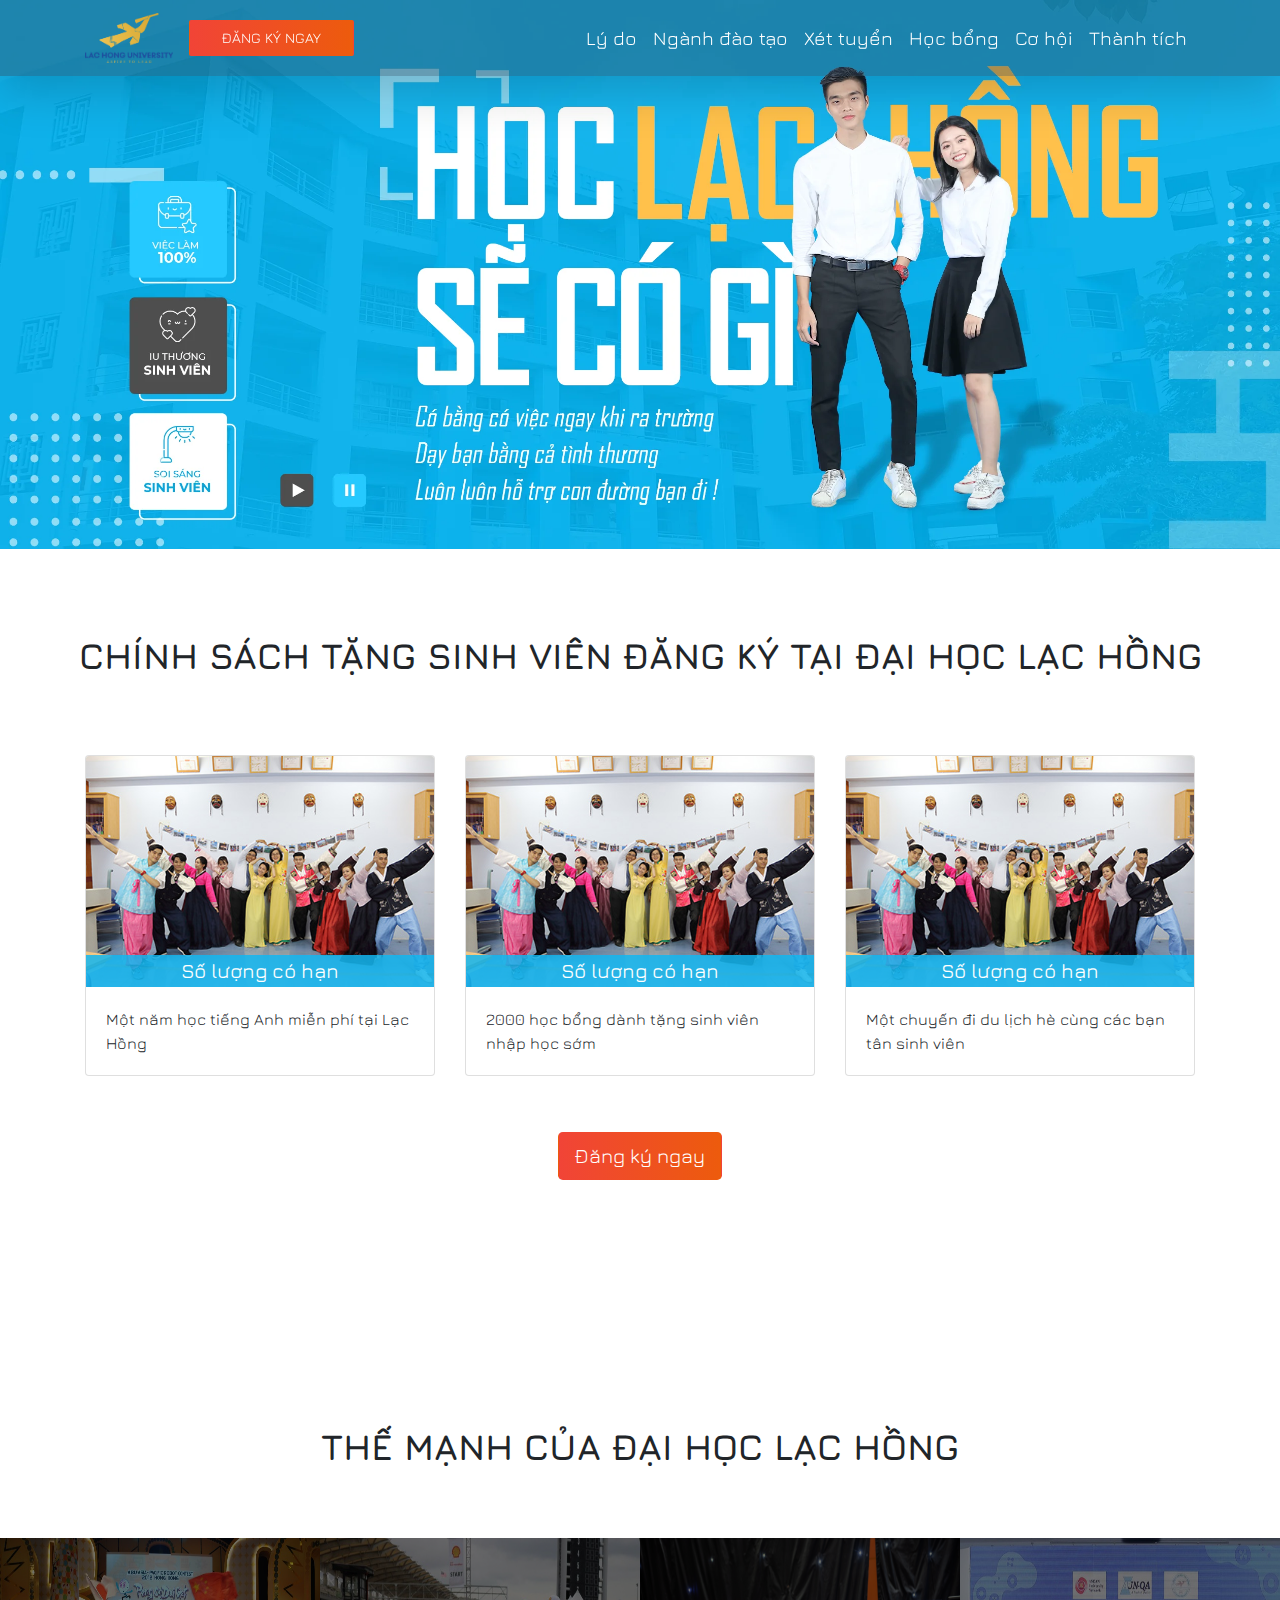
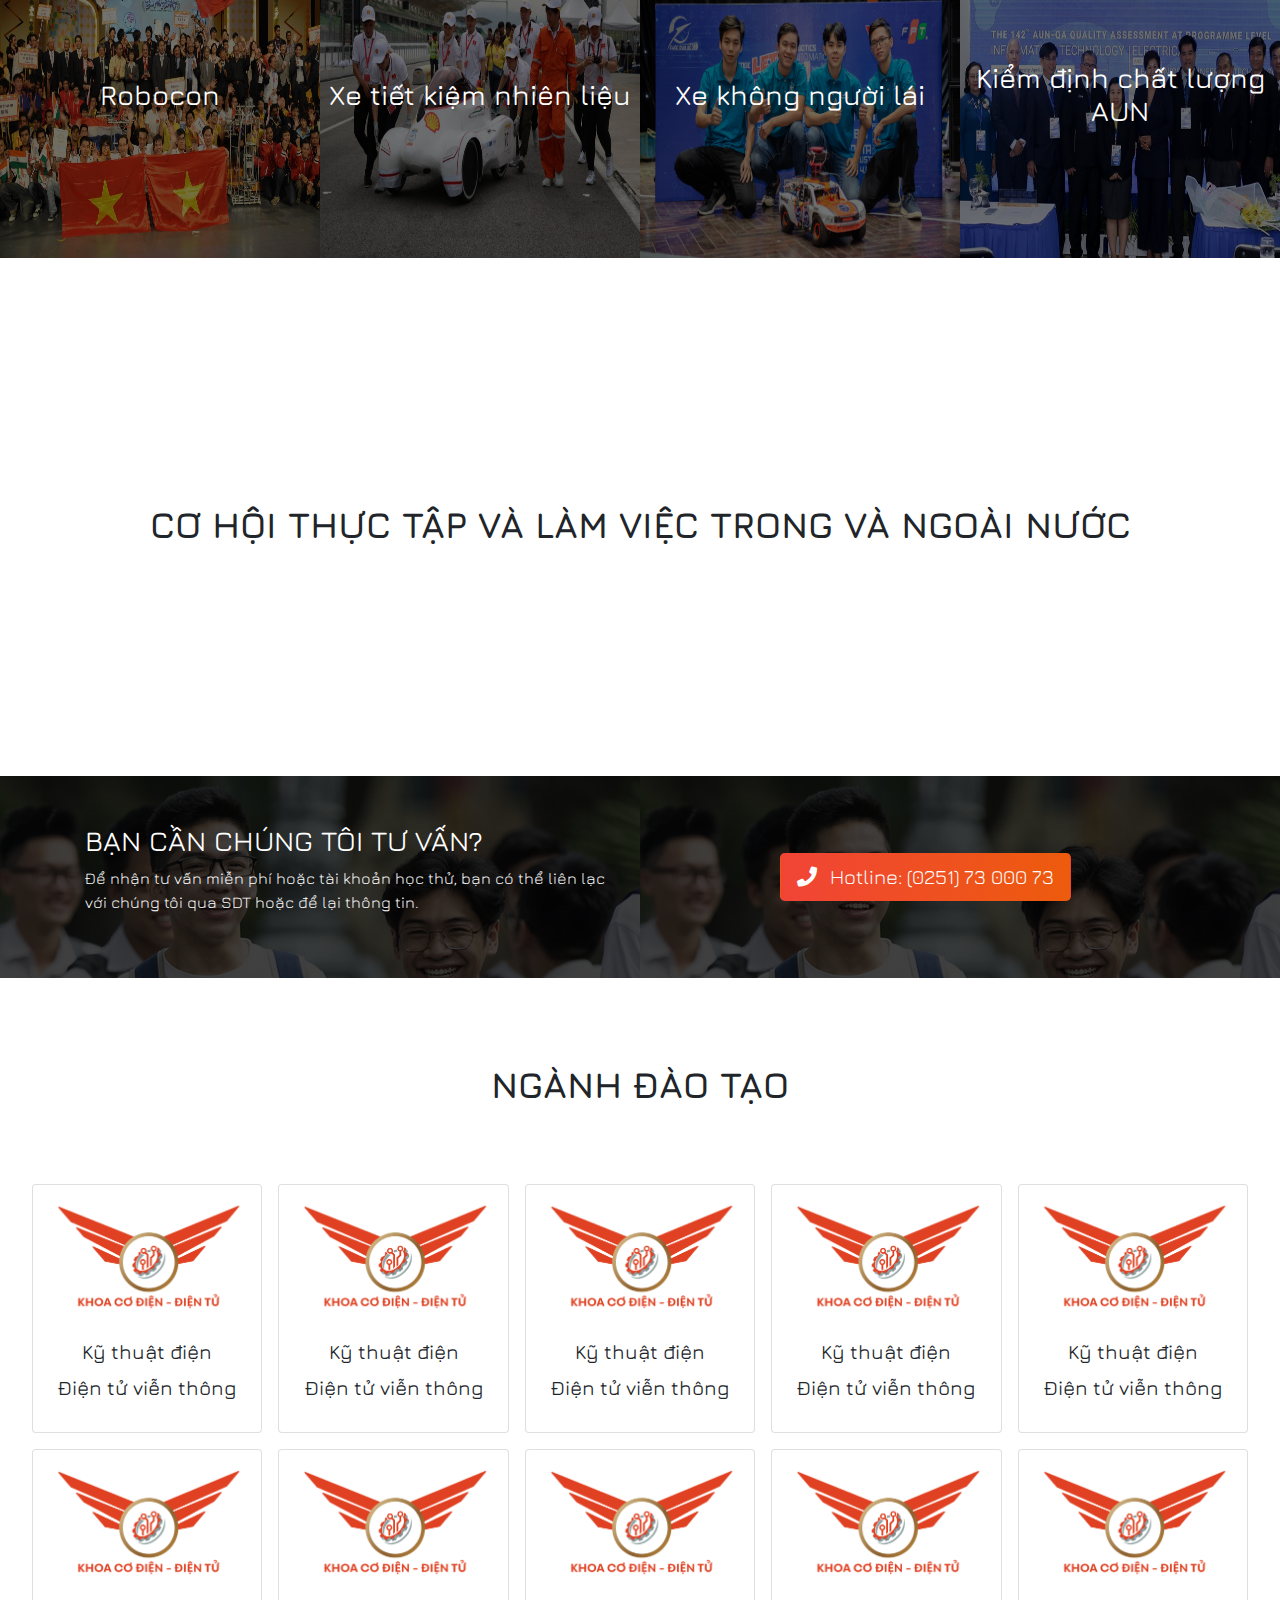
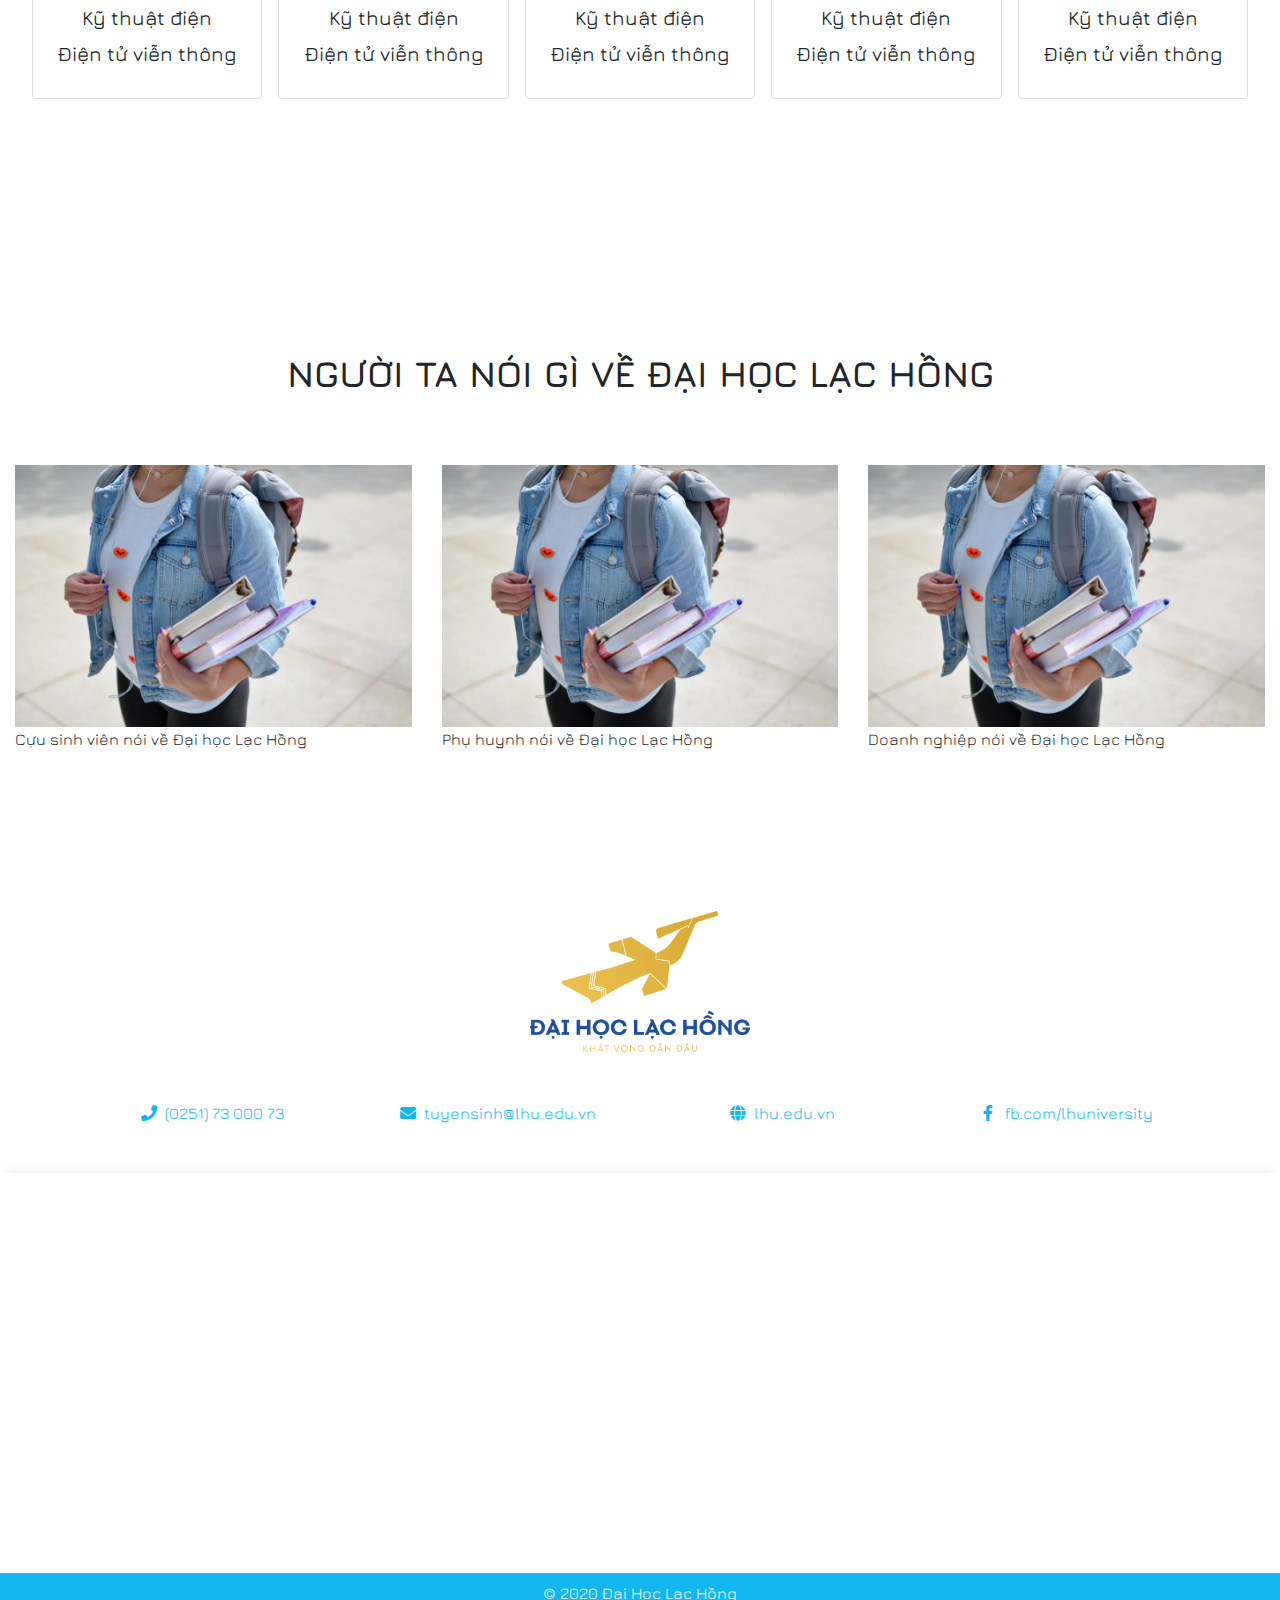
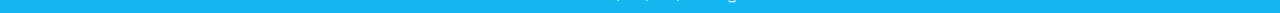
<file: index.html>
﻿<!DOCTYPE html>
<html lang="en">
  <head>
    <base href="/" />
    <meta charset="UTF-8" />
    <meta name="viewport" content="width=device-width, initial-scale=1.0" />
    <meta http-equiv="X-UA-Compatible" content="ie=edge" />
    <link rel="shortcut icon" type="image/ico" href="favicon.ico" />
    <title>Lac Hong University - Tuyen sinh 2020</title>
    <!-- Google Tag Manager -->

    <!-- End Google Tag Manager -->

    <!-- Bootstrap 4 -->
    <link
      rel="stylesheet"
      href="https://cdnjs.cloudflare.com/ajax/libs/twitter-bootstrap/4.4.1/css/bootstrap.min.css"
    />
    <!-- Marterial icon -->
    <!-- <link rel="stylesheet" href="https://fonts.googleapis.com/icon?family=Material+Icons"> -->

    <!-- font -->
    <link
      href="https://fonts.googleapis.com/css?family=Jura:300,400,500,600,700"
      rel="stylesheet"
    />

    <link rel="stylesheet" href="assets/css/animate.css" />

    <link rel="stylesheet" href="assets/css/common.css" />
    <!-- <link rel="stylesheet" href="assets/css/style.min.css" />
  <link rel="stylesheet" href="assets/css/style-mobile.min.css" /> -->

    <link rel="stylesheet" href="assets/css/style.css" />
    <!-- <link rel="stylesheet" href="assets/css/style-mobile.css" /> -->

    <!-- Carousel slider -->
    <!-- <link rel="stylesheet" href="assets/owlcarousel/assets/owl.carousel.min.css"> -->
    <!-- <link rel="stylesheet" href="assets/owlcarousel/assets/owl.theme.default.min.css"> -->
    <link
      rel="stylesheet"
      href="https://cdnjs.cloudflare.com/ajax/libs/font-awesome/5.12.1/css/all.min.css"
    />

    <script>
      (function (w, d, s, l, i) {
        w[l] = w[l] || [];
        w[l].push({ "gtm.start": new Date().getTime(), event: "gtm.js" });
        var f = d.getElementsByTagName(s)[0],
          j = d.createElement(s),
          dl = l != "dataLayer" ? "&l=" + l : "";
        j.async = true;
        j.src = "https://www.googletagmanager.com/gtm.js?id=" + i + dl;
        f.parentNode.insertBefore(j, f);
      })(window, document, "script", "dataLayer", "GTM-WT8KRJ3");
    </script>

    <!-- Primary Meta Tags -->
    <title>Đại học Lạc Hồng - Tuyển sinh 2020</title>
    <meta name="title" content="Đại học Lạc Hồng - Tuyển sinh 2020" />
    <meta
      name="description"
      content="Đại học Lạc Hồng công bố 05 phương thức tuyển sinh đại học 2020 cho hơn 2.000 chỉ tiêu của 17 ngành đào tạo theo chuẩn quốc tế."
    />

    <!-- Open Graph / Facebook -->
    <meta property="og:type" content="website" />
    <meta property="og:url" content="https://tuyensinh.lhu.edu.vn/" />
    <meta property="og:title" content="Đại học Lạc Hồng - Tuyển sinh 2020" />
    <meta
      property="og:description"
      content="Đại học Lạc Hồng công bố 05 phương thức tuyển sinh đại học 2020 cho hơn 2.000 chỉ tiêu của 17 ngành đào tạo theo chuẩn quốc tế."
    />
    <meta
      property="og:image"
      content="https://tuyensinh.lhu.edu.vn/seo/lac-hong-tuyen-sinh.jpg"
    />

    <!-- Twitter -->
    <meta property="twitter:card" content="summary_large_image" />
    <meta property="twitter:url" content="https://tuyensinh.lhu.edu.vn/" />
    <meta
      property="twitter:title"
      content="Đại học Lạc Hồng - Tuyển sinh 2020"
    />
    <meta
      property="twitter:description"
      content="Đại học Lạc Hồng công bố 05 phương thức tuyển sinh đại học 2020 cho hơn 2.000 chỉ tiêu của 17 ngành đào tạo theo chuẩn quốc tế."
    />
    <meta
      property="twitter:image"
      content="https://tuyensinh.lhu.edu.vn/seo/lac-hong-tuyen-sinh.jpg"
    />
  </head>

  <body
    class="container-fluid p-0 m-0"
    data-spy="scroll"
    data-target="#scrollspy-nav"
    data-offset="200"
  >
    <!-- Google Tag Manager (noscript) -->
    <noscript
      ><iframe
        src="https://www.googletagmanager.com/ns.html?id=GTM-WT8KRJ3"
        height="0"
        width="0"
        style="display: none; visibility: hidden"
      ></iframe
    ></noscript>
    <!-- End Google Tag Manager (noscript) -->

    <!-- Add your code here -->
    <header id="home">
      <nav
        id="scrollspy-nav"
        class="navbar shadow-lg fixed-top navbar-dark navbar-expand-lg bg-transparent"
      >
        <div class="container">
          <a class="navbar-brand text-white d-md-block d-none" href="/">
            <img
              src="assets/img/logo_moi_en.png"
              height="50px"
              alt="Lac Hong"
            />
          </a>
          <a
            class="btn btn-dangky orange-bg-gradient-color"
            href="https://lhu.fun/B41F66"
            target="_blank"
            >Đăng ký ngay</a
          >
          <button
            class="navbar-toggler no-outline border-0"
            type="button"
            data-toggle="collapse"
            data-target="#main-nav"
            aria-controls="main-nav"
            aria-expanded="false"
            aria-label="Toggle navigation"
          >
            <div class="animated-icon2">
              <span></span><span></span><span></span><span></span>
            </div>
          </button>

          <div class="collapse navbar-collapse" id="main-nav">
            <div class="spacer"></div>
            <ul class="navbar-nav nav mr-auto mt-2 mt-lg-0">
              <li class="nav-item">
                <a class="nav-link" href="#ly-do">Lý do</a>
              </li>
              <li class="nav-item">
                <a class="nav-link" href="#nganh-dao-tao">Ngành đào tạo</a>
              </li>
              <li class="nav-item">
                <a class="nav-link" href="#xet-tuyen">Xét tuyển</a>
              </li>
              <li class="nav-item">
                <a class="nav-link" href="#hoc-bong">Học bổng</a>
              </li>
              <li class="nav-item">
                <a class="nav-link" href="#co-hoi">Cơ hội</a>
              </li>

              <!-- <li class="nav-item">
              <a class="nav-link" href="#blog">Hoạt động</a>
            </li> -->
              <li class="nav-item">
                <a
                  class="nav-link"
                  href="https://tuyensinh.lhu.edu.vn/thanh-tich-lhu/"
                  target="_blank"
                  >Thành tích</a
                >
              </li>
            </ul>
          </div>
        </div>
      </nav>
      <div id="intro-section">
        <img
          class="img-fluid w-100 d-md-block d-none"
          src="assets/img/banner.webp"
          alt="Banner Tuyen Sinh"
        />
        <img
          class="img-fluid w-100 d-md-none d-block"
          src="assets/img/banner-mobile.webp"
          alt="Banner Tuyen Sinh"
        />
      </div>
    </header>

    <main>
      <section id="introduce">
        <div class="section-title">
          Chính sách tặng sinh viên đăng ký tại Đại học Lạc Hồng
        </div>
        <div class="container">
          <div class="row">
            <div class="col-12 col-md-4">
              <div class="card my-2">
                <div class="position-relative">
                  <img src="res/01.JPG" class="card-img-top" alt="..." />
                  <div
                    class="position-absolute w-100 text-white text-center"
                    style="
                      bottom: 0;
                      left: 0;
                      background-color: rgba(19, 182, 240, 0.85);
                    "
                  >
                    <h5
                      class="py-1"
                      style="line-height: 1.5rem; height: 1.5rem"
                    >
                      Số lượng có hạn
                    </h5>
                  </div>
                </div>
                <div class="card-body">
                  <p class="card-text">
                    Một năm học tiếng Anh miễn phí tại Lạc Hồng
                  </p>
                </div>
              </div>
            </div>
            <div class="col-12 col-md-4">
              <div class="card my-2">
                <div class="position-relative">
                  <img src="res/01.JPG" class="card-img-top" alt="..." />
                  <div
                    class="position-absolute w-100 text-white text-center"
                    style="
                      bottom: 0;
                      left: 0;
                      background-color: rgba(19, 182, 240, 0.85);
                    "
                  >
                    <h5
                      class="py-1"
                      style="line-height: 1.5rem; height: 1.5rem"
                    >
                      Số lượng có hạn
                    </h5>
                  </div>
                </div>
                <div class="card-body">
                  <p class="card-text">
                    2000 học bổng dành tặng sinh viên nhập học sớm
                  </p>
                </div>
              </div>
            </div>
            <div class="col-12 col-md-4">
              <div class="card my-2">
                <div class="position-relative">
                  <img src="res/01.JPG" class="card-img-top" alt="..." />
                  <div
                    class="position-absolute w-100 text-white text-center"
                    style="
                      bottom: 0;
                      left: 0;
                      background-color: rgba(19, 182, 240, 0.85);
                    "
                  >
                    <h5
                      class="py-1"
                      style="line-height: 1.5rem; height: 1.5rem"
                    >
                      Số lượng có hạn
                    </h5>
                  </div>
                </div>
                <div class="card-body">
                  <p class="card-text">
                    Một chuyến đi du lịch hè cùng các bạn tân sinh viên
                  </p>
                </div>
              </div>
            </div>

            <div class="col-12 text-center mt-5">
              <a
                href="#"
                class="btn btn-lg text-white"
                style="
                  background-image: -webkit-linear-gradient(
                    0deg,
                    #f14437 0%,
                    #ed5b0d 99%
                  );
                "
                >Đăng ký ngay</a
              >
            </div>
          </div>
        </div>
      </section>

      <section id="">
        <div class="section-title">Thế mạnh của Đại Học Lạc Hồng</div>
        <div class="container-fluid">
          <div class="row">
            <div class="col-md-3 p-0">
              <div class="outer-overlay position-relative">
                <img
                  class="w-100"
                  src="assets/img/thanhtich/robocon.jpg"
                  style="height: 320px"
                  alt=""
                />
                <div
                  class="inner-overlay position-absolute d-flex justify-content-center align-items-center slider"
                >
                  <h3 class="text-white text-center">Robocon</h3>
                </div>
              </div>
            </div>
            <div class="col-md-3 p-0">
              <div class="outer-overlay position-relative">
                <img
                  class="w-100"
                  src="assets/img/thanhtich/xe_tiet_kiem_nhien_lieu.jpg"
                  style="height: 320px"
                  alt=""
                />
                <div
                  class="inner-overlay position-absolute d-flex justify-content-center align-items-center slider"
                >
                  <h3 class="text-white">Xe tiết kiệm nhiên liệu</h3>
                </div>
              </div>
            </div>
            <div class="col-md-3 p-0">
              <div class="outer-overlay position-relative">
                <img
                  class="w-100"
                  src="assets/img/thanhtich/xe_khong_nguoi_lai.jpg"
                  style="height: 320px"
                  alt=""
                />
                <div
                  class="inner-overlay position-absolute d-flex justify-content-center align-items-center slider"
                >
                  <h3 class="text-white text-center">Xe không người lái</h3>
                </div>
              </div>
            </div>
            <div class="col-md-3 p-0">
              <div class="outer-overlay position-relative">
                <img
                  class="w-100"
                  src="assets/img/thanhtich/aun.jpg"
                  style="height: 320px"
                  alt=""
                />
                <div
                  class="inner-overlay position-absolute d-flex justify-content-center align-items-center slider"
                >
                  <h3 class="text-white text-center">
                    Kiểm định chất lượng AUN
                  </h3>
                </div>
              </div>
            </div>
          </div>
        </div>
      </section>

      <section id="">
        <div class="section-title">
          Cơ hội thực tập và làm việc trong và ngoài nước
        </div>
        <!-- <div class="container">
          <div class="row">
            <div class="col-12 mb-1">
              ***Hình ảnh thực tập trong và ngoài nước
              <div>
                <img src="assets/img/thuctap/1.jpg" width="500" alt="" />
                <img src="assets/img/thuctap/2.jpg" width="500" alt="" />
              </div>
            </div>
            <div class="col-12">
              ***Việc làm: Cam kết đảm bảo 100% sinh viên có việc làm
            </div>
            <div class="col-12">
              ***Cơ hội được du học tại các trường Đại học lớn
              <div>
                <img src="assets/img/thuctap/3.jpeg" width="500" alt="" />
                <img src="assets/img/thuctap/4.jpg" width="300" alt="" />
                <img src="assets/img/thuctap/5.jpg" width="500" alt="" />
              </div>
            </div>
            <div class="col-12">***Được đào tạo và làm việc tại nước ngoài</div>
          </div>
        </div> -->
      </section>

      <div id="stu-van">
        <div class="container py-5">
          <div class="row text-white">
            <div class="col-12 col-md-6">
              <h3>BẠN CẦN CHÚNG TÔI TƯ VẤN?</h3>
              <p>
                Để nhận tư vấn miễn phí hoặc tài khoản học thử, bạn có thể liên
                lạc với chúng tôi qua SDT hoặc để lại thông tin.
              </p>
            </div>
            <div class="col-12 col-md-6">
              <div
                class="w-100 h-100 d-flex justify-content-center align-items-center"
              >
                <a
                  href="#"
                  class="btn btn-lg text-white"
                  style="
                    background-image: -webkit-linear-gradient(
                      0deg,
                      #f14437 0%,
                      #ed5b0d 99%
                    );
                  "
                  ><i class="fas fa-phone mr-2"></i> Hotline: (0251) 73 000
                  73</a
                >
              </div>
            </div>
          </div>
        </div>
      </div>

      <section id="snganh-dao-tao">
        <div class="section-title">Ngành đào tạo</div>
        <div class="">
          <div class="d-flex flex-column flex-md-row">
            <div class="">
              <div class="card m-2">
                <img
                  src="assets/img/10khoa/cddt.png"
                  class="card-img-top"
                  alt="..."
                />
                <div class="card-body text-center">
                  <h5 class="card-title">Kỹ thuật điện</h5>
                  <h5 class="card-title">Điện tử viễn thông</h5>
                  <!-- <p class="card-text">Một năm học tiếng Anh miễn phí tại Lạc Hồng</p> -->
                </div>
              </div>
            </div>
            <div class="">
              <div class="card m-2">
                <img
                  src="assets/img/10khoa/cddt.png"
                  class="card-img-top"
                  alt="..."
                />
                <div class="card-body text-center">
                  <h5 class="card-title">Kỹ thuật điện</h5>
                  <h5 class="card-title">Điện tử viễn thông</h5>
                  <!-- <p class="card-text">Một năm học tiếng Anh miễn phí tại Lạc Hồng</p> -->
                </div>
              </div>
            </div>
            <div class="">
              <div class="card m-2">
                <img
                  src="assets/img/10khoa/cddt.png"
                  class="card-img-top"
                  alt="..."
                />
                <div class="card-body text-center">
                  <h5 class="card-title">Kỹ thuật điện</h5>
                  <h5 class="card-title">Điện tử viễn thông</h5>
                  <!-- <p class="card-text">Một năm học tiếng Anh miễn phí tại Lạc Hồng</p> -->
                </div>
              </div>
            </div>
            <div class="">
              <div class="card m-2">
                <img
                  src="assets/img/10khoa/cddt.png"
                  class="card-img-top"
                  alt="..."
                />
                <div class="card-body text-center">
                  <h5 class="card-title">Kỹ thuật điện</h5>
                  <h5 class="card-title">Điện tử viễn thông</h5>
                  <!-- <p class="card-text">Một năm học tiếng Anh miễn phí tại Lạc Hồng</p> -->
                </div>
              </div>
            </div>
            <div class="">
              <div class="card m-2">
                <img
                  src="assets/img/10khoa/cddt.png"
                  class="card-img-top"
                  alt="..."
                />
                <div class="card-body text-center">
                  <h5 class="card-title">Kỹ thuật điện</h5>
                  <h5 class="card-title">Điện tử viễn thông</h5>
                  <!-- <p class="card-text">Một năm học tiếng Anh miễn phí tại Lạc Hồng</p> -->
                </div>
              </div>
            </div>
          </div>

          <div class="d-flex flex-column flex-md-row">
            <div class="">
              <div class="card m-2">
                <img
                  src="assets/img/10khoa/cddt.png"
                  class="card-img-top"
                  alt="..."
                />
                <div class="card-body text-center">
                  <h5 class="card-title">Kỹ thuật điện</h5>
                  <h5 class="card-title">Điện tử viễn thông</h5>
                  <!-- <p class="card-text">Một năm học tiếng Anh miễn phí tại Lạc Hồng</p> -->
                </div>
              </div>
            </div>
            <div class="">
              <div class="card m-2">
                <img
                  src="assets/img/10khoa/cddt.png"
                  class="card-img-top"
                  alt="..."
                />
                <div class="card-body text-center">
                  <h5 class="card-title">Kỹ thuật điện</h5>
                  <h5 class="card-title">Điện tử viễn thông</h5>
                  <!-- <p class="card-text">Một năm học tiếng Anh miễn phí tại Lạc Hồng</p> -->
                </div>
              </div>
            </div>
            <div class="">
              <div class="card m-2">
                <img
                  src="assets/img/10khoa/cddt.png"
                  class="card-img-top"
                  alt="..."
                />
                <div class="card-body text-center">
                  <h5 class="card-title">Kỹ thuật điện</h5>
                  <h5 class="card-title">Điện tử viễn thông</h5>
                  <!-- <p class="card-text">Một năm học tiếng Anh miễn phí tại Lạc Hồng</p> -->
                </div>
              </div>
            </div>
            <div class="">
              <div class="card m-2">
                <img
                  src="assets/img/10khoa/cddt.png"
                  class="card-img-top"
                  alt="..."
                />
                <div class="card-body text-center">
                  <h5 class="card-title">Kỹ thuật điện</h5>
                  <h5 class="card-title">Điện tử viễn thông</h5>
                  <!-- <p class="card-text">Một năm học tiếng Anh miễn phí tại Lạc Hồng</p> -->
                </div>
              </div>
            </div>
            <div class="">
              <div class="card m-2">
                <img
                  src="assets/img/10khoa/cddt.png"
                  class="card-img-top"
                  alt="..."
                />
                <div class="card-body text-center">
                  <h5 class="card-title">Kỹ thuật điện</h5>
                  <h5 class="card-title">Điện tử viễn thông</h5>
                  <!-- <p class="card-text">Một năm học tiếng Anh miễn phí tại Lạc Hồng</p> -->
                </div>
              </div>
            </div>
          </div>
        </div>
      </section>

      <section id="">
        <div class="section-title">Người ta nói gì về Đại học Lạc Hồng</div>
        <div class="container-fluid">
          <div class="row">
            <div class="col-md-4">
              <img class="img-fluid" src="assets/img/download.webp" alt="" />
              Cựu sinh viên nói về Đại học Lạc Hồng
            </div>

            <div class="col-md-4">
              <img class="img-fluid" src="assets/img/download.webp" alt="" />
              Phụ huynh nói về Đại học Lạc Hồng
            </div>

            <div class="col-md-4">
              <img class="img-fluid" src="assets/img/download.webp" alt="" />
              Doanh nghiệp nói về Đại học Lạc Hồng
            </div>
          </div>
        </div>
      </section>
    </main>

    <footer>
      <div>
        <div class="text-center w-100">
          <img src="assets/img/logo_moi.png" alt="" width="220px" srcset="" />
        </div>

        <div class="container my-5">
          <div class="row">
            <div class="col-lg-3 col-md-6 col-12 text-md-center">
              <i class="fas fa-phone mr-2"></i
              ><a href="tel:0251 73 000 73">(0251) 73 000 73</a>
            </div>
            <div class="col-lg-3 col-md-6 col-12 text-md-center">
              <i class="fas fa-envelope mr-2"></i
              ><a href="mailto:tuyensinh@lhu.edu.vn">tuyensinh@lhu.edu.vn</a>
            </div>
            <div class="col-lg-3 col-md-6 col-12 text-md-center">
              <i class="fas fa-globe mr-2"></i
              ><a href="https://lhu.edu.vn" target="_blank">lhu.edu.vn</a>
            </div>
            <div class="col-lg-3 col-md-6 col-12 text-md-center">
              <i class="fab fa-facebook-f mr-2"></i
              ><a href="https://www.facebook.com/lhuniversity" target="_blank">
                fb.com/lhuniversity</a
              >
            </div>
          </div>
        </div>
      </div>

      <div class="w-100 position-relative footer-map">
        <iframe
          src="https://www.google.com/maps/embed?pb=!1m18!1m12!1m3!1d3917.136931624126!2d106.80006621533478!3d10.953027458902811!2m3!1f0!2f0!3f0!3m2!1i1024!2i768!4f13.1!3m3!1m2!1s0x3174d95970202f3f%3A0x679e7fa6d33f74e5!2zVHLGsOG7nW5nIMSR4bqhaSBo4buNYyBM4bqhYyBI4buTbmcsIEPGoSBz4bufIDE!5e0!3m2!1svi!2s!4v1609537829767!5m2!1svi!2s"
          width="100%"
          height="400"
          frameborder="0"
          style="border: 0"
          allowfullscreen=""
          aria-hidden="false"
          tabindex="0"
        ></iframe>
      </div>

      <div class="footer-copyright text-center py-2" style="margin-top: -6px">
        © 2020 Đại Học Lạc Hồng
      </div>
    </footer>
    <!--End Add your code here-->

    <script src="https://cdnjs.cloudflare.com/ajax/libs/jquery/3.4.1/jquery.slim.min.js"></script>

    <script src="https://cdnjs.cloudflare.com/ajax/libs/popper.js/1.16.1/umd/popper.min.js"></script>
    <script src="https://cdnjs.cloudflare.com/ajax/libs/twitter-bootstrap/4.4.1/js/bootstrap.min.js"></script>
    <!-- End Bottstrap script -->
    <script src="assets/owlcarousel/owl.carousel.min.js"></script>

    <script src="assets/js/main.min.js"></script>

    <script src="https://tuyensinh.lhu.edu.vn/assets/js/webp-hero/polyfills.js"></script>
    <script src="https://tuyensinh.lhu.edu.vn/assets/js/webp-hero/webp-hero.bundle.js"></script>

    <script>
      var webpMachine = new webpHero.WebpMachine();
      webpMachine.polyfillDocument();
    </script>
  </body>
</html>
</file>
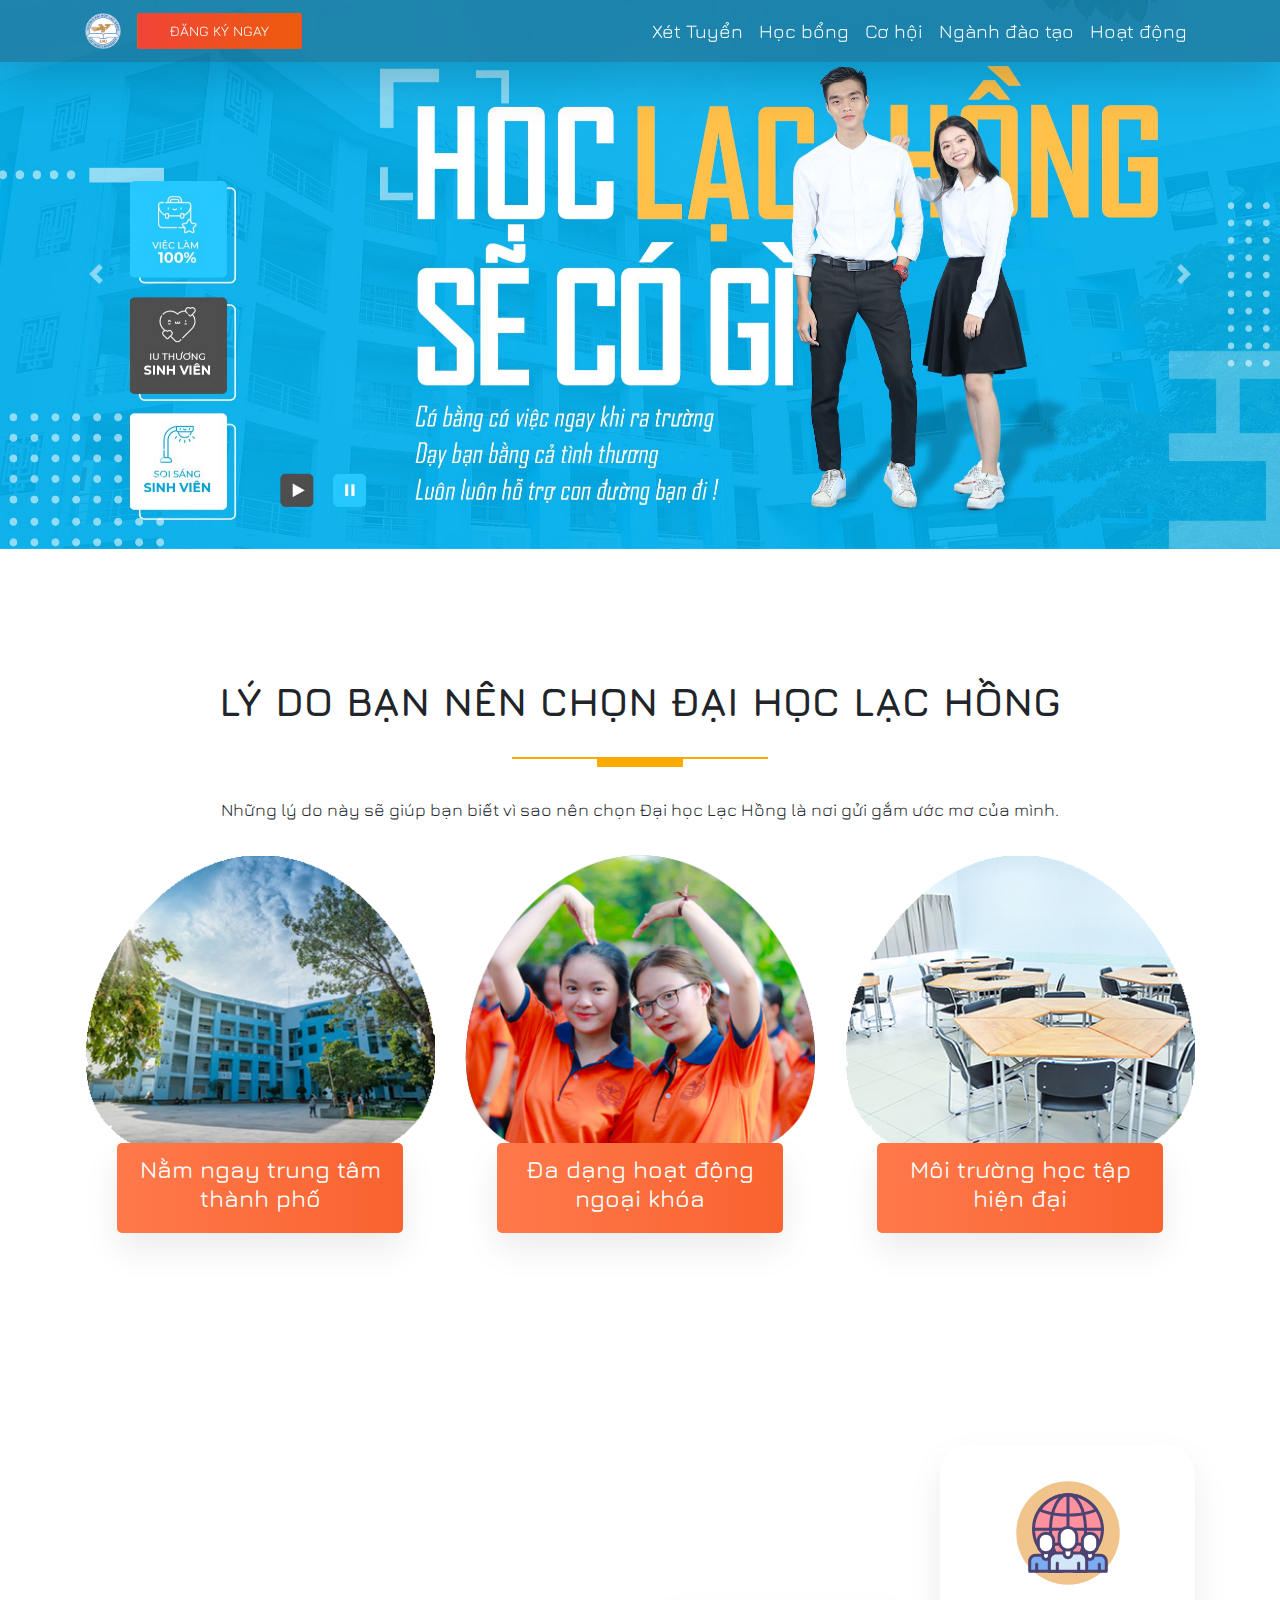
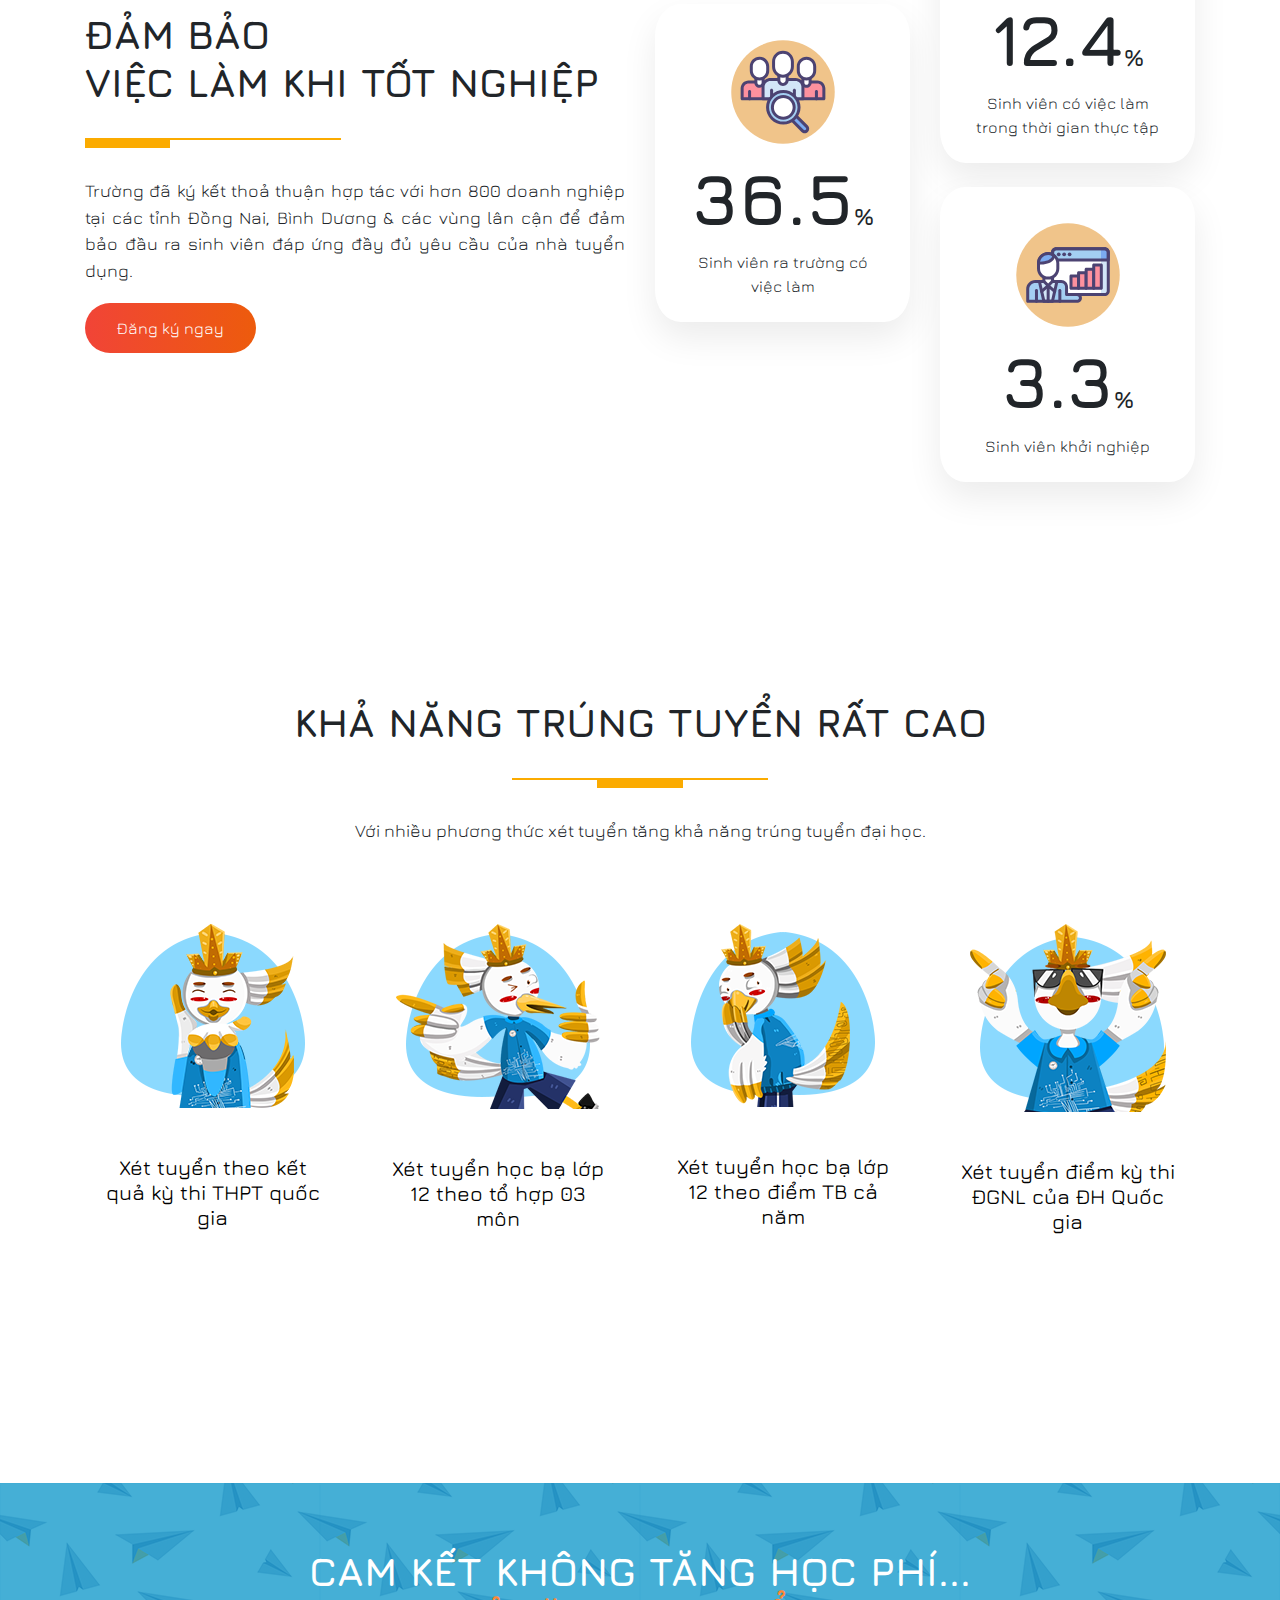
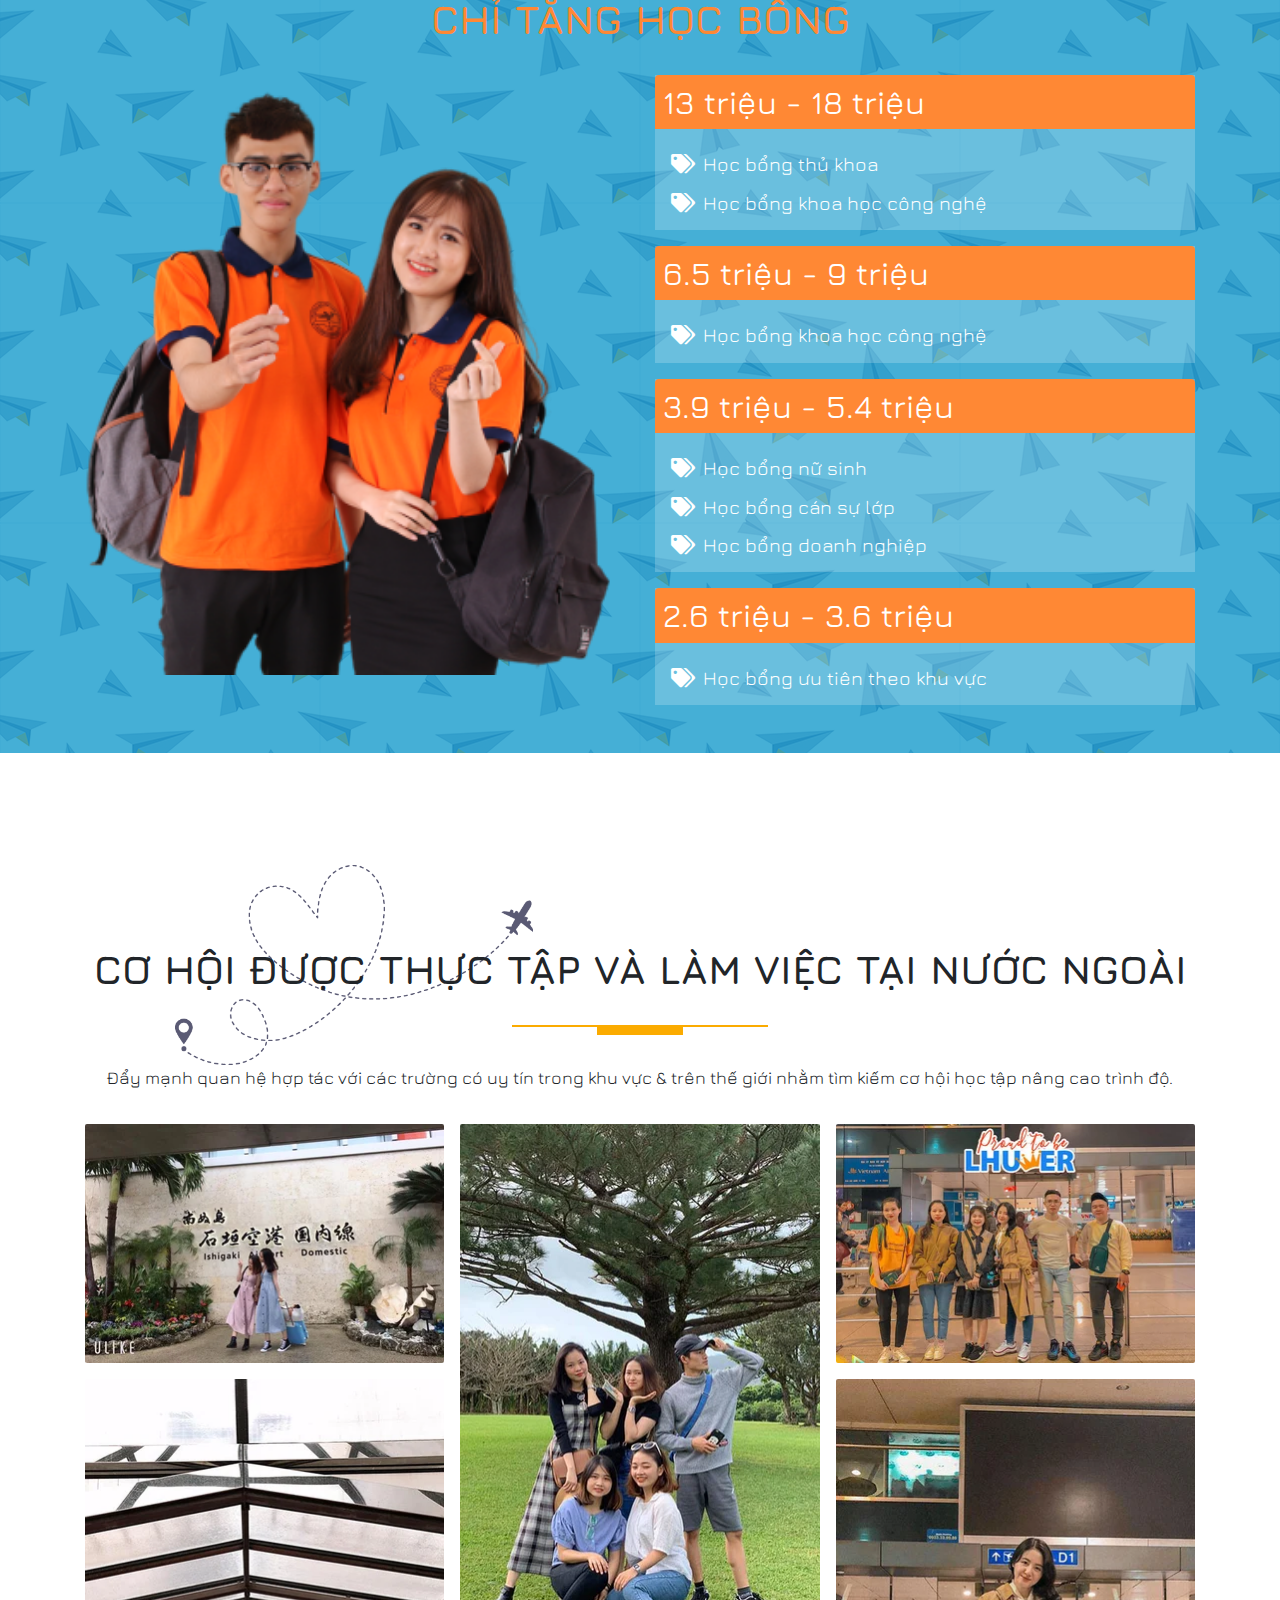
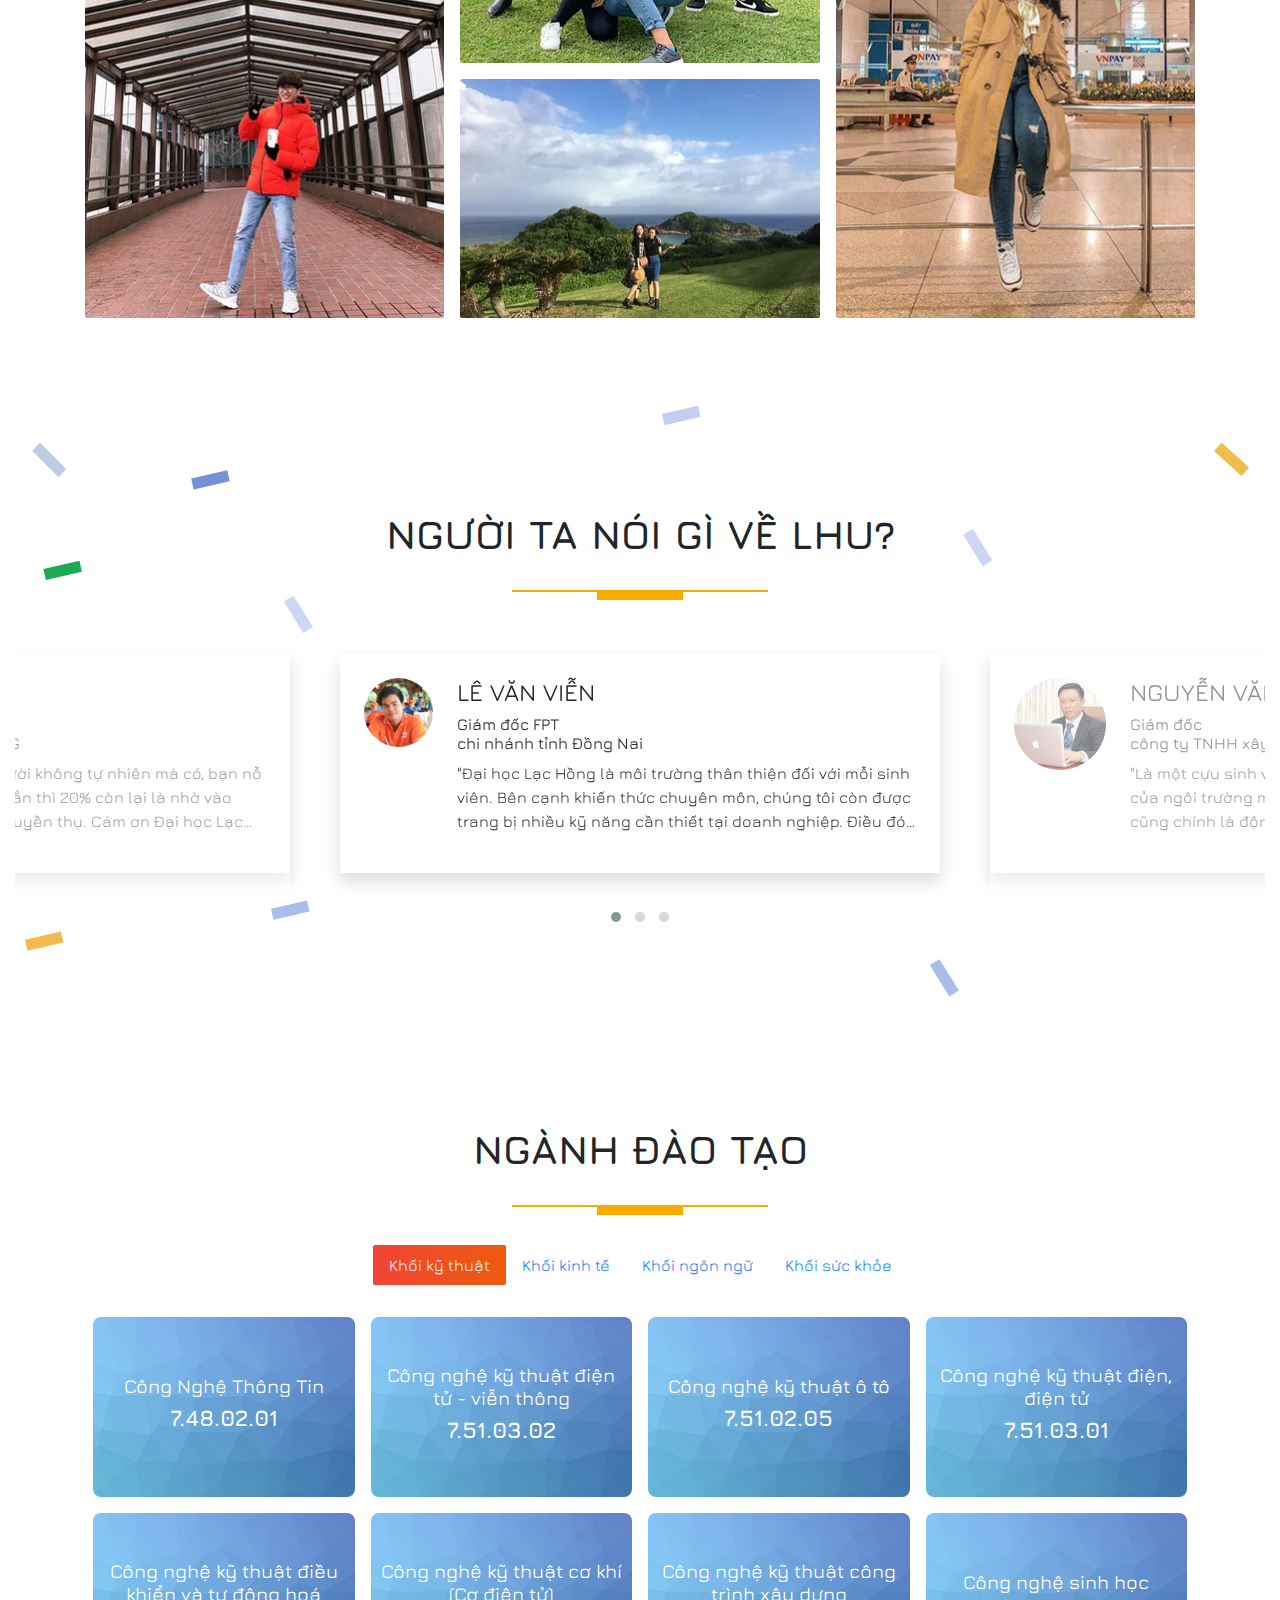
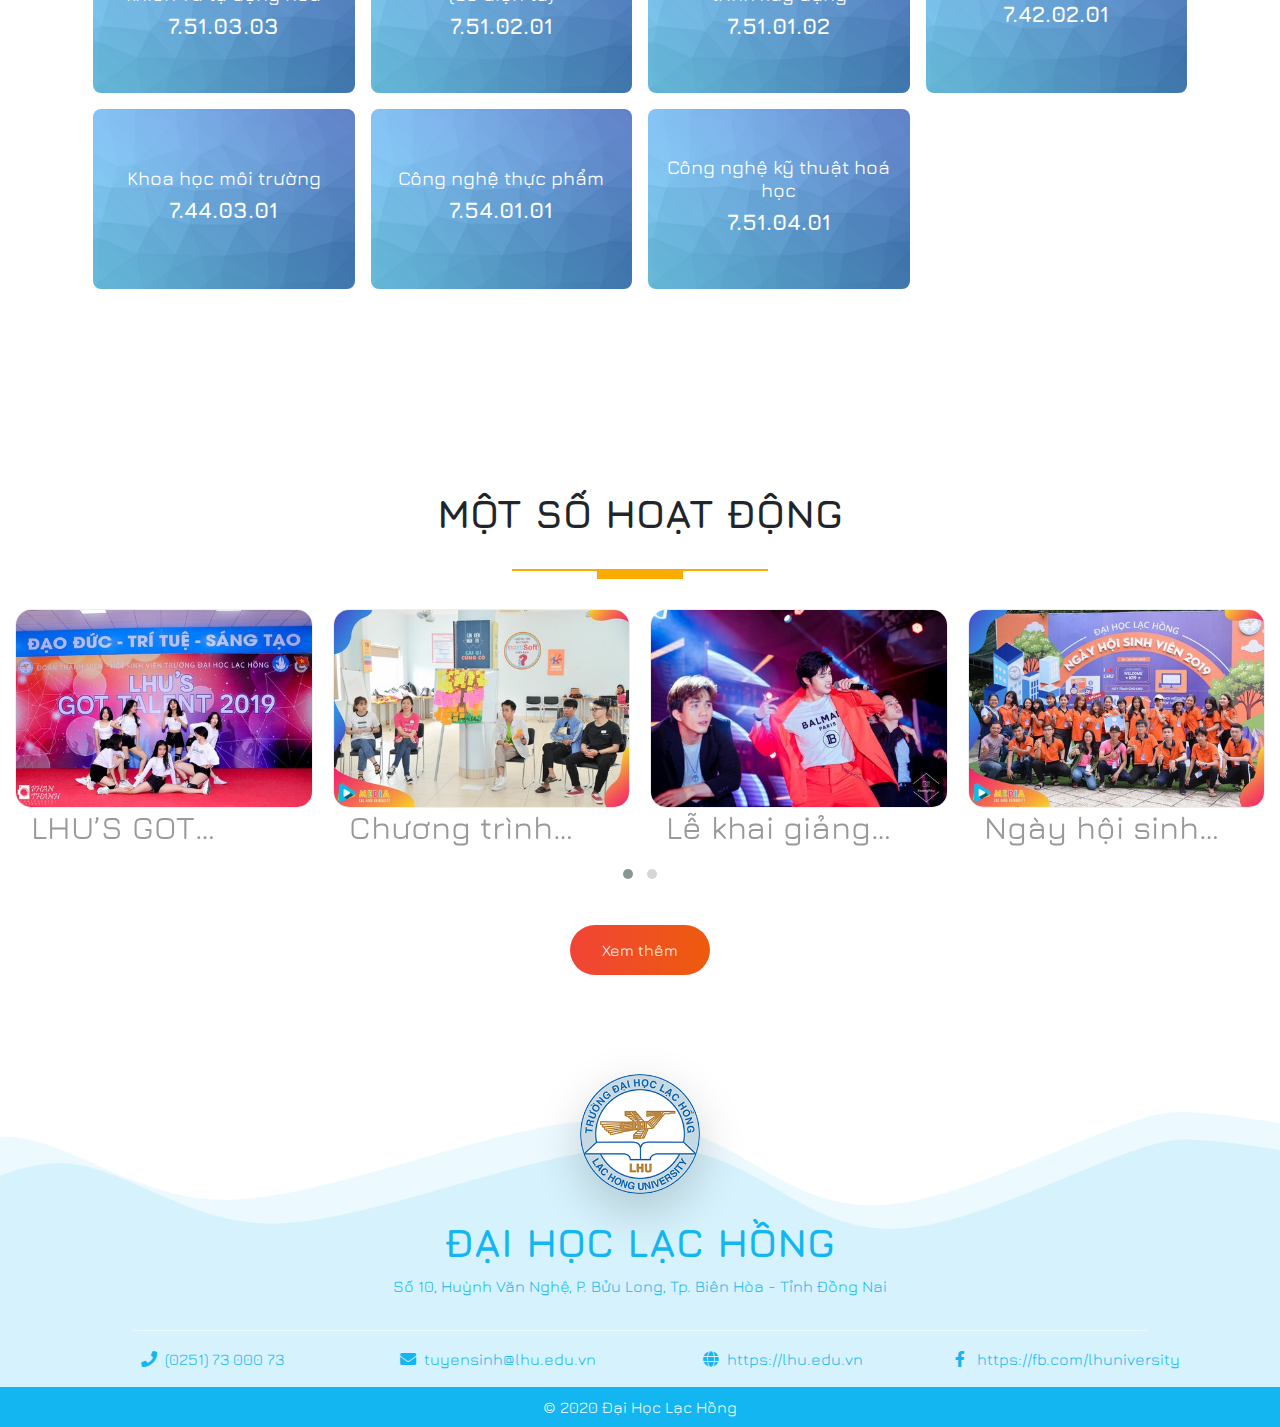
<file: test/index.html>
<!DOCTYPE html>
<html lang="en">

<head>
  <base href="/test/" />
  <meta charset="UTF-8" />
  <meta name="viewport" content="width=device-width, initial-scale=1.0" />
  <meta http-equiv="X-UA-Compatible" content="ie=edge" />
  <link rel="shortcut icon" type="image/ico" href="favicon.ico" />
  <title>Lac Hong University - Tuyen sinh 2020</title>

  <!-- Google Tag Manager -->

  <!-- End Google Tag Manager -->

  <!-- Bootstrap 4 -->
  <link rel="stylesheet" href="https://cdnjs.cloudflare.com/ajax/libs/twitter-bootstrap/4.4.1/css/bootstrap.min.css" />
  <!-- Marterial icon -->
  <!-- <link rel="stylesheet" href="https://fonts.googleapis.com/icon?family=Material+Icons"> -->

  <!-- font -->
  <link href="https://fonts.googleapis.com/css?family=Jura:300,400,500,600,700" rel="stylesheet">

  <link rel="stylesheet" href="assets/css/animate.css" />

  <link rel="stylesheet" href="assets/css/common.css" />
  <link rel="stylesheet" href="assets/css/style.min.css" />
  <link rel="stylesheet" href="assets/css/style-mobile.min.css" />

  <!-- Carousel slider -->
  <link rel="stylesheet" href="assets/owlcarousel/assets/owl.carousel.min.css">
  <link rel="stylesheet" href="assets/owlcarousel/assets/owl.theme.default.min.css">
  <link rel="stylesheet" href="https://cdnjs.cloudflare.com/ajax/libs/font-awesome/5.12.1/css/all.min.css" />

  <script>
    (function (w, d, s, l, i) {
      w[l] = w[l] || [];
      w[l].push({ "gtm.start": new Date().getTime(), event: "gtm.js" });
      var f = d.getElementsByTagName(s)[0],
        j = d.createElement(s),
        dl = l != "dataLayer" ? "&l=" + l : "";
      j.async = true;
      j.src = "https://www.googletagmanager.com/gtm.js?id=" + i + dl;
      f.parentNode.insertBefore(j, f);
    })(window, document, "script", "dataLayer", "GTM-WT8KRJ3");
  </script>
</head>

<body class="container-fluid p-0 m-0" data-spy="scroll" data-target="#scrollspy-nav" data-offset="200">
  <!-- Google Tag Manager (noscript) -->
  <noscript><iframe src="https://www.googletagmanager.com/ns.html?id=GTM-WT8KRJ3" height="0" width="0"
      style="display:none;visibility:hidden"></iframe></noscript>
  <!-- End Google Tag Manager (noscript) -->

  <!-- Add your code here -->
  <header id="home">
    <nav id="scrollspy-nav" class="navbar shadow-lg fixed-top navbar-dark navbar-expand-md bg-transparent">
      <div class="container">
        <a class="navbar-brand text-white d-md-block d-none" href="/">
          <img src="/assets/img/logo.png" width="36px" height="36px" alt="Lac Hong" />
        </a>
        <a class="btn btn-dangky orange-bg-gradient-color" href="/dang-ky-xet-tuyen/">Đăng ký ngay</a>
        <button class="navbar-toggler no-outline border-0" type="button" data-toggle="collapse" data-target="#main-nav"
          aria-controls="main-nav" aria-expanded="false" aria-label="Toggle navigation">
          <div class="animated-icon2">
            <span></span><span></span><span></span><span></span>
          </div>
        </button>

        <div class="collapse navbar-collapse" id="main-nav">
          <div class="spacer"></div>
          <ul class="navbar-nav nav mr-auto mt-2 mt-lg-0">
            <li class="nav-item">
              <a class="nav-link" href="#ly-do">Xét Tuyển</a>
            </li>
            <li class="nav-item">
              <a class="nav-link" href="#hoc-bong">Học bổng</a>
            </li>
            <li class="nav-item">
              <a class="nav-link" href="#co-hoi">Cơ hội</a>
            </li>
            <li class="nav-item">
              <a class="nav-link" href="#nganh-dao-tao">Ngành đào tạo</a>
            </li>
            <li class="nav-item">
              <a class="nav-link" href="#blog">Hoạt động</a>
            </li>
          </ul>

        </div>
      </div>
    </nav>
    <div id="intro-section">
      <div id="carouselExampleCaptions" class="carousel slide" data-ride="carousel">
        <div class="carousel-inner">
          <div class="carousel-item active">
            <div class="d-flex">
              <img src="/assets/img/banner.jpg" alt="" srcset="" />
            </div>
            <div class="overlay"></div>
          </div>
        </div>
        <a class="carousel-control-prev" href="#carouselExampleCaptions" role="button" data-slide="prev">
          <span class="carousel-control-prev-icon" aria-hidden="true"></span>
          <span class="sr-only">Previous</span>
        </a>
        <a class="carousel-control-next" href="#carouselExampleCaptions" role="button" data-slide="next">
          <span class="carousel-control-next-icon" aria-hidden="true"></span>
          <span class="sr-only">Next</span>
        </a>
      </div>
    </div>
  </header>

  <main>
    <section class="ly-do" id="ly-do">
      <div class="container">
        <div class="section-title">
          <h2>
            lý do bạn nên chọn đại học lạc hồng
          </h2>
          <div class="line">
            <div>
            </div>
          </div>
          <p class="text-justify text-md-center">Những lý do này sẽ giúp bạn biết vì sao nên chọn Đại học Lạc
            Hồng là nơi gửi
            gắm ước mơ của mình.</p>
        </div>
        <div class="row justify-content-center">
          <div class="col-lg-4 col-md-6">
            <div class="ly-do-item">
              <div class="ly-do-thumb">
                <img class="img-fluid" src="assets/img/cs2.png" alt="">
              </div>
              <div class="ly-do-content text-center">
                <div class="ly-do-content-inner">
                  <h4>Nằm ngay trung tâm thành phố</h4>
                </div>
              </div>
            </div>
          </div>
          <div class="col-lg-4 col-md-6">
            <div class="ly-do-item">
              <div class="ly-do-thumb">
                <img class="img-fluid" src="assets/img/ly-do-3.png" alt="">
              </div>
              <div class="ly-do-content text-center">
                <div class="ly-do-content-inner">
                  <h4>Đa dạng hoạt động ngoại khóa</h4>
                </div>
              </div>
            </div>
          </div>
          <div class="col-lg-4 col-md-6">
            <div class="ly-do-item">
              <div class="ly-do-thumb">
                <img class="img-fluid" src="assets/img/phong-hoc-1.png" alt="">
              </div>
              <div class="ly-do-content text-center">
                <div class="ly-do-content-inner">
                  <h4>Môi trường học tập hiện đại</h4>
                </div>
              </div>
            </div>
          </div>

        </div>
      </div>
    </section>

    <section class="thong-ke">
      <div class="container">
        <div class="row align-items-center">
          <div class="col-lg-6 mb-5 mb-md-0">
            <div class="thong-ke-title">
              <div class="section-title text-md-left">
                <h2>
                  đảm bảo </br>việc làm khi tốt nghiệp
                </h2>
                <div class="line">
                  <div class="m-md-0">
                  </div>
                </div>
                <p class="text-justify">Trường đã ký kết thoả thuận hợp tác với hơn 800 doanh nghiệp tại các tỉnh Đồng
                  Nai, Bình Dương & các
                  vùng lân cận để đảm bảo đầu ra sinh viên đáp ứng đầy đủ yêu cầu của nhà tuyển dụng.</p>
              </div>
            </div>
            <div class="text-center text-md-left">
              <a class=" thong-ke-button" href="/dang-ky-xet-tuyen/" target="_blank">Đăng ký ngay</a>
            </div>
          </div>
          <div class="col-lg-6">
            <div class="thong-ke-about text-center">
              <div class="row align-items-center">
                <div class="col-lg-6 col-md-12">
                  <div class="thong-ke-adapt">
                    <img class="thong-ke-adapt-thumb" src="assets/img/svg/tuyen-dung.svg" alt="">
                    <div class="thong-ke-adapt-content">
                      <h3><span class="count2" data-from="0" data-to="100" data-time="2000"></span>%</h3>
                      <p>Sinh viên ra trường có việc làm</p>
                    </div>
                  </div>
                </div>
                <div class="col-lg-6">
                  <div class="thong-ke-adapt">
                    <img class="thong-ke-adapt-thumb" src="assets/img/svg/lam-viec-nuoc-ngoai.svg" alt="">
                    <div class="thong-ke-adapt-content">
                      <h3><span class="count3" data-from="0" data-to="34" data-time="2000"></span>%</h3>
                      <p>Sinh viên có việc làm trong thời gian thực tập</p>
                    </div>
                  </div>
                  <div class="thong-ke-adapt">
                    <img class="thong-ke-adapt-thumb" src="assets/img/svg/khoi-nghiep.svg" alt="">
                    <div class="thong-ke-adapt-content">
                      <h3><span class="count4" data-from="0" data-to="9" data-time="2000"></span>%</h3>
                      <p>Sinh viên khởi nghiệp</p>
                    </div>
                  </div>
                </div>
              </div>
            </div>
          </div>
        </div>
      </div>
    </section>

    <section class="xet-tuyen" id="xet-tuyen">
      <div class="container">
        <div class="section-title">
          <h2>
            khả năng trúng tuyển rất cao
          </h2>
          <div class="line">
            <div>
            </div>
          </div>
          <p class="text-justify text-md-center">Với nhiều phương thức xét tuyển tăng khả năng trúng tuyển đại học.</p>
        </div>
        <div class="row text-center">
          <div class="col-md-3 col-12 mb-4 mb-md-0">
            <div class="xet-tuyen-item">
              <a href="/dang-ky-xet-tuyen/" target="_blank">
                <div class="  d-flex align-items-center justify-content-center">
                  <img class="img-fluid" src="assets/img/xet-tuyen-1.png" alt="Xét tuyển
                  theo kết quả kỳ thi THPT quốc gia">
                </div>
                <div class="xet-tuyen-item-content mt-5">
                  <h2>Xét tuyển
                    theo kết quả kỳ thi THPT quốc gia</h2>
                </div>
              </a>
            </div>
          </div>

          <div class="col-md-3 col-12 mb-4 mb-md-0">
            <div class="xet-tuyen-item">
              <a href="/dang-ky-xet-tuyen/" target="_blank">
                <div class=" d-flex align-items-center justify-content-center">
                  <img class="img-fluid" src="assets/img/xet-tuyen-2.png" alt="Xét tuyển
                  học bạ lớp 12 theo tổ hợp 03 môn">
                </div>
                <div class="xet-tuyen-item-content mt-5">
                  <h2>Xét tuyển
                    học bạ lớp 12 theo tổ hợp 03 môn</h2>
                </div>
              </a>
            </div>
          </div>
          <div class="col-md-3 col-12 mb-4 mb-md-0">
            <div class="xet-tuyen-item">
              <a href="/dang-ky-xet-tuyen/" target="_blank">
                <div class="  d-flex align-items-center justify-content-center">
                  <img class="img-fluid" src="assets/img/xet-tuyen-3.png" alt="Xét tuyển
                  học bạ lớp 12 theo điểm TB cả năm">
                </div>
                <div class="xet-tuyen-item-content mt-5">
                  <h2>Xét tuyển
                    học bạ lớp 12 theo điểm TB cả năm</h2>
                </div>
              </a>
            </div>
          </div>
          <div class="col-md-3 col-12 mb-4 mb-md-0">
            <div class="xet-tuyen-item">
              <a href="/dang-ky-xet-tuyen/" target="_blank">
                <div class="  d-flex align-items-center justify-content-center">
                  <img class="img-fluid" src="assets/img/xet-tuyen-4.png" alt="Xét tuyển
                  điểm kỳ thi ĐGNL của ĐH Quốc gia">
                </div>
                <div class="xet-tuyen-item-content mt-5">
                  <h2>Xét tuyển
                    điểm kỳ thi ĐGNL của ĐH Quốc gia</h2>
                </div>
              </a>
            </div>
          </div>
        </div>
      </div>
    </section>

    <section class="hoc-bong" id="hoc-bong">
      <div>
        <div>
          <div class="container">
            <div class="section-title">
              <h2 class=" text-uppercase">
                Cam kết không tăng học phí...<br /><span style="color: rgb(255, 136, 52); font-weight: 100000;"
                  class="px-3 py-2 rounded">chỉ
                  tăng học bổng</span>
              </h2>
            </div>
            <div class="row">
              <div class="col-md-6 col-12">
                <img class="img-fluid w-100" src="assets/img/hoc-bong-bg-1.png" alt="Cam kết không tăng học phí...chỉ
                tăng học bổng">
              </div>
              <div class="col-md-6 col-12">
                <div class=" mb-3">
                  <div class="hoc-bong-wrap">
                    <h2>13 triệu - 18 triệu</h2>
                    <p>
                      <i class="fas fa-tags mr-2"></i>Học bổng thủ khoa<br />
                      <i class="fas fa-tags mr-2"></i>Học bổng khoa học công nghệ
                    </p>
                  </div>
                </div>
                <div class=" mb-3">
                  <div class="hoc-bong-wrap">
                    <h2>
                      6.5 triệu - 9 triệu
                    </h2>

                    <p>
                      <i class="fas fa-tags mr-2"></i>Học bổng khoa học công nghệ</p>
                  </div>
                </div>

                <div class=" mb-3">
                  <div class="hoc-bong-wrap">
                    <h2>
                      3.9 triệu - 5.4 triệu
                    </h2>

                    <p><i class="fas fa-tags mr-2"></i>Học bổng nữ sinh<br />
                      <i class="fas fa-tags mr-2"></i>Học bổng cán sự lớp<br />
                      <i class="fas fa-tags mr-2"></i>Học bổng doanh nghiệp
                    </p>
                  </div>
                </div>
                <div class=" mb-3">
                  <div class="hoc-bong-wrap">
                    <h2>
                      2.6 triệu - 3.6 triệu
                    </h2>

                    <p><i class="fas fa-tags mr-2"></i>Học bổng ưu tiên theo khu vực
                  </div>
                </div>

              </div>
            </div>
          </div>
        </div>
      </div>

    </section>

    <section class="co-hoi" id="co-hoi">
      <div class="container">
        <div class="section-title">
          <h2>
            Cơ hội được thực tập và làm việc tại nước ngoài
          </h2>
          <div class="line">
            <div>
            </div>
          </div>
          <p class="text-justify text-md-center">Đẩy mạnh quan hệ hợp tác với các trường có uy tín trong khu vực & trên
            thế giới nhằm tìm kiếm cơ hội học
            tập nâng cao trình độ.</p>
        </div>

        <div class="gallery">
          <div class="mb-3">
            <img class="img-fluid" src="assets/img/duhocsinh/sinh-vien-lac-hong-nhat-ban-vel-2.webp" alt="Du học sinh">
          </div>
          <div class="mb-3 mb-md-0">
            <img class="img-fluid" src="assets/img/duhocsinh/sinh-vien-lac-hong-nhat-ban-1-1.webp" alt="Du học sinh">
          </div>
          <div class="mb-3">
            <img class="img-fluid" src="assets/img/duhocsinh/sinh-vien-lac-hong-nhat-ban-2.webp" alt="Du học sinh">
          </div>
          <div class="mb-3 mb-md-0">
            <img class="img-fluid" src="assets/img/duhocsinh/sinh-vien-lac-hong-nhat-ban-vel-3.webp" alt="Du học sinh">
          </div>
          <div class="mb-3">
            <img class="img-fluid" src="assets/img/duhocsinh/sinh-vien-lac-hong-nhat-ban-vel-1.webp" alt="Du học sinh">
          </div>
          <div class="mb-3 mb-md-0">
            <img class="img-fluid" src="assets/img/duhocsinh/sinh-vien-lac-hong-nhat-ban-3.webp" alt="Du học sinh">
          </div>
        </div>
      </div>

    </section>

    <section class="about-us" id="about-us">
      <div class="container">
        <div class="section-title">
          <h2>
            Người ta nói gì về LHU?
          </h2>
          <div class="line">
            <div>
            </div>
          </div>
        </div>

      </div>
      <div class="container-fluid">
        <div id="about-us-carousel" class="owl-carousel owl-theme owl-loaded">
          <div class="item">
            <div class="about-us-wrap d-flex flex-column flex-md-row shadow p-4 my-4">
              <div class="about-us-thumb mr-md-4 mb-3 mb-md-0">
                <img class="img-fluid rounded-circle" src="assets/img/07_VanVien.jpg" alt="LÊ VĂN VIỄN">
              </div>
              <div class="about-us-content">
                <h4 class="text-center text-md-left">LÊ VĂN VIỄN</h4>
                <h6 class="text-center text-md-left">Giám đốc FPT <br />chi nhánh tỉnh Đồng Nai</h6>
                <p>"Đại học Lạc Hồng là môi trường thân thiện đối với mỗi sinh viên. Bên cạnh khiến thức chuyên môn,
                  chúng tôi còn được trang bị nhiều kỹ năng cần thiết tại doanh nghiệp. Điều đó giúp tôi và các bạn cùng
                  khóa dễ dàng thích ứng khi va chạm thực tế công việc."
                </p>
              </div>
            </div>
          </div>

          <div class="item">
            <div class="about-us-wrap d-flex flex-column flex-md-row shadow p-4 my-4">
              <div class="about-us-thumb mr-md-4 mb-3 mb-md-0">
                <img class="img-fluid rounded-circle" src="assets/img/02_VanHung.jpg" alt="NGUYỄN VĂN HÙNG">
              </div>
              <div class="about-us-content">
                <h4 class="text-center text-md-left">NGUYỄN VĂN HÙNG</h4>
                <h6 class="text-center text-md-left">Giám đốc <br />công ty TNHH xây dựng HKONS</h6>
                <p>"Là một cựu sinh viên, tôi tự hào trước những thành tích của ngôi trường mà mình đã theo học, khi
                  nhắc lại đó cũng chính là động lực để chúng tôi cố gắng hơn trong sự nghiệp của mình."
                </p>
              </div>
            </div>
          </div>

          <div class="item">
            <div class="about-us-wrap d-flex flex-column flex-md-row shadow p-4 my-4">
              <div class="about-us-thumb mr-md-4 mb-3 mb-md-0">
                <img class="img-fluid rounded-circle" src="assets/img/08_ThuyTien.jpg" alt="ĐÀO THỦY TIÊN">
              </div>
              <div class="about-us-content">
                <h4 class="text-center text-md-left">ĐÀO THỦY TIÊN</h4>
                <h6 class="text-center text-md-left">Trợ lý giám đốc <br />nhà máy quốc tế FLEMING</h6>
                <p>"Thành công của mỗi người không tự nhiên mà có, bạn nỗ lực 70%, 10% là sự may mắn thì 20% còn lại là
                  nhờ vào kiến thức mà bạn được truyền thụ. Cám ơn Đại học Lạc Hồng đã giúp tôi vẽ ra tương lai của
                  mình."
                </p>
              </div>
            </div>
          </div>

        </div>
      </div>
    </section>

    <section class="nganh-dao-tao" id="nganh-dao-tao">
      <div class="container">
        <div class="section-title">
          <h2>
            ngành đào tạo
          </h2>
          <div class="line">
            <div>
            </div>
          </div>
        </div>
        <!-- nav tabs -->
        <div class="row">
          <div class="col-12">
            <ul class="nav nav-pills justify-content-between justify-content-md-center ">
              <li class="nav-item">
                <a class="nav-link active" href="#ky-thuat" data-toggle="tab">Khối kỹ thuật</a>
              </li>
              <li class="nav-item">
                <a class="nav-link" href="#kinh-te" data-toggle="tab">Khối kinh tế</a>
              </li>
              <li class="nav-item">
                <a class="nav-link" href="#ngon-ngu" data-toggle="tab">Khối ngôn ngữ</a>
              </li>
              <li class="nav-item">
                <a class="nav-link" href="#suc-khoe" data-toggle="tab">Khối sức khỏe</a>
              </li>
            </ul>
          </div>
        </div>

        <div class="tab-content mt-4">
          <div id="ky-thuat" class=" tab-pane active">
            <div class="row no-gutters khoi-ky-thuat">
              <div class="col-md-3 col-6">
                <div class="dao-tao-wrap  ">
                  <a href="/cong-nghe-thong-tin/">
                  </a>
                  <div class="dao-tao-content">
                    <h2>Công Nghệ Thông Tin</h2>
                    <h3>7.48.02.01</h3>
                  </div>

                </div>
              </div>
              <div class="col-md-3 col-6">
                <div class="dao-tao-wrap">
                  <a href="/co-dien/">
                  </a>
                  <div class="dao-tao-content">
                    <h2>Công nghệ kỹ thuật điện tử - viễn thông</h2>
                    <h3>7.51.03.02</h3>
                  </div>

                </div>
              </div>
              <div class="col-md-3 col-6">
                <div class="dao-tao-wrap">
                  <a href="/cong-nghe-ky-thuat-o-to/">
                  </a>
                  <div class="dao-tao-content">
                    <h2>Công nghệ kỹ thuật ô tô</h2>
                    <h3>7.51.02.05</h3>
                  </div>

                </div>
              </div>
              <div class="col-md-3 col-6">
                <div class="dao-tao-wrap">
                  <a href="/co-dien/">
                  </a>
                  <div class="dao-tao-content">
                    <h2>Công nghệ kỹ thuật điện, điện tử</h2>
                    <h3>7.51.03.01</h3>
                  </div>

                </div>
              </div>
              <div class="col-md-3 col-6">
                <div class="dao-tao-wrap">
                  <a href="/co-dien/">
                  </a>
                  <div class="dao-tao-content">
                    <h2>Công nghệ kỹ thuật điều khiển và tự động hoá</h2>
                    <h3>7.51.03.03</h3>
                  </div>

                </div>
              </div>
              <div class="col-md-3 col-6">
                <div class="dao-tao-wrap">
                  <a href="/co-dien/">
                  </a>
                  <div class="dao-tao-content">
                    <h2>Công nghệ kỹ thuật cơ khí (Cơ điện tử)</h2>
                    <h3>7.51.02.01</h3>
                  </div>

                </div>
              </div>
              <div class="col-md-3 col-6">
                <div class="dao-tao-wrap">
                  <a href="/ky-thuat-cong-trinh/">
                  </a>
                  <div class="dao-tao-content">
                    <h2>Công nghệ kỹ thuật công trình xây dựng</h2>
                    <h3>7.51.01.02</h3>
                  </div>

                </div>
              </div>
              <div class="col-md-3 col-6">
                <div class="dao-tao-wrap">
                  <a href="/hoa-hoc-moi-truong/">
                  </a>
                  <div class="dao-tao-content">
                    <h2>Công nghệ sinh học</h2>
                    <h3>7.42.02.01</h3>
                  </div>

                </div>
              </div>
              <div class="col-md-3 col-6">
                <div class="dao-tao-wrap">
                  <a href="/hoa-hoc-moi-truong/">
                  </a>
                  <div class="dao-tao-content">
                    <h2>Khoa học môi trường</h2>
                    <h3>7.44.03.01</h3>
                  </div>

                </div>
              </div>
              <div class="col-md-3 col-6">
                <div class="dao-tao-wrap">
                  <a href="/hoa-hoc-moi-truong/">
                  </a>
                  <div class="dao-tao-content">
                    <h2>Công nghệ thực phẩm</h2>
                    <h3>7.54.01.01</h3>
                  </div>

                </div>
              </div>
              <div class="col-md-3 col-6">
                <div class="dao-tao-wrap">
                  <a href="/hoa-hoc-moi-truong/"></a>
                  <div class="dao-tao-content">
                    <h2>Công nghệ kỹ thuật hoá học</h2>
                    <h3>7.51.04.01</h3>
                  </div>

                </div>
              </div>
            </div>
          </div>

          <div id="kinh-te" class=" tab-pane fade">
            <div class="row no-gutters khoi-kinh-te">
              <div class="col-md-3 col-6">
                <div class="dao-tao-wrap  ">
                  <a href="/luat-kinh-te/">
                  </a>
                  <div class="dao-tao-content">
                    <h2>Luật kinh tế</h2>
                    <h3>7.38.01.07</h3>
                  </div>

                </div>
              </div>
              <div class="col-md-3 col-6">
                <div class="dao-tao-wrap">
                  <a href="/ke-toan/"> </a>
                  <div class="dao-tao-content">
                    <h2>Kế toán kiểm toán</h2>
                    <h3>7.34.03.01</h3>
                  </div>

                </div>
              </div>
              <div class="col-md-3 col-6">
                <div class="dao-tao-wrap">
                  <a href="/tai-chinh-ngan-hang/"></a>
                  <div class="dao-tao-content">
                    <h2>Tài chính - Ngân hàng</h2>
                    <h3>7.34.02.01</h3>
                  </div>

                </div>
              </div>
              <div class="col-md-3 col-6">
                <div class="dao-tao-wrap">
                  <a href="/quan-tri-kinh-doanh/"></a>
                  <div class="dao-tao-content">
                    <h2>Quản trị kinh doanh</h2>
                    <h3>7.34.01.01</h3>
                  </div>

                </div>
              </div>
              <div class="col-md-3 col-6">
                <div class="dao-tao-wrap">
                  <a href="/kinh-te-ngoai-thuong/"></a>
                  <div class="dao-tao-content">
                    <h2>Kinh tế ngoại thương</h2>
                    <h3>7.31.01.01</h3>
                  </div>

                </div>
              </div>
              <div class="col-md-3 col-6">
                <div class="dao-tao-wrap">
                  <a href="/du-lich/"></a>
                  <div class="dao-tao-content">
                    <h2>Quản trị dịch vụ du lịch và lữ hành</h2>
                    <h3>7.31.01.01</h3>
                  </div>

                </div>
              </div>
            </div>
          </div>

          <div id="ngon-ngu" class=" tab-pane fade">
            <div class="row no-gutters khoi-ngon-ngu">
              <div class="col-md-3 col-6">
                <div class="dao-tao-wrap">
                  <a href="/ngon-ngu-nhat-ban/">
                  </a>
                  <div class="dao-tao-content">
                    <h2>Ngôn ngữ Nhật Bản</h2>
                    <h3>7.31.06.08</h3>
                  </div>

                </div>
              </div>
              <div class="col-md-3 col-6">
                <div class="dao-tao-wrap">
                  <a href="/ngon-ngu-han-quoc/"> </a>
                  <div class="dao-tao-content">
                    <h2>Ngôn ngữ Hàn Quốc</h2>
                    <h3>7.31.06.08</h3>
                  </div>

                </div>
              </div>
              <div class="col-md-3 col-6">
                <div class="dao-tao-wrap">
                  <a href="/viet-nam-hoc/"> </a>
                  <div class="dao-tao-content">
                    <h2>Việt Nam học</h2>
                    <h3>7.31.06.30</h3>
                  </div>

                </div>
              </div>
              <div class="col-md-3 col-6">
                <div class="dao-tao-wrap">
                  <a href="/ngon-ngu-anh/"></a>
                  <div class="dao-tao-content">
                    <h2>Ngôn ngữ Anh</h2>
                    <h3>7.22.02.01</h3>
                  </div>

                </div>
              </div>
              <div class="col-md-3 col-6">
                <div class="dao-tao-wrap">
                  <a href="/ngon-ngu-trung-quoc/"></a>
                  <div class="dao-tao-content">
                    <h2>Ngôn ngữ Trung Quốc</h2>
                    <h3>7.22.02.04</h3>
                  </div>

                </div>
              </div>

            </div>
          </div>

          <div id="suc-khoe" class=" tab-pane fade">
            <div class="row no-gutters khoi-suc-khoe">
              <div class="col-md-3 col-6">
                <div class="dao-tao-wrap">
                  <a href="/duoc/">
                  </a>
                  <div class="dao-tao-content">
                    <h2>Dược</h2>
                    <h3>7.22.02.04</h3>
                  </div>
                </div>
              </div>
            </div>
          </div>
        </div>
      </div>
      </div>

    </section>

    <section class="blog" id="blog">
      <div class="container-fluid">
        <div class="section-title">
          <h2>
            một số hoạt động
          </h2>
          <div class="line">
            <div>
            </div>
          </div>
        </div>
        <div id="blog-carousel" class="owl-carousel owl-theme owl-loaded">
          <div class="item">
            <div>
              <img class="img-fluid" src="assets/img/hoat-dong/lhu-got-talent.jpg" alt="lhu’s got talent 2019 ">
              <div class="blog-des">
                <h2>LHU’S GOT TALENT 2019</h2>
              </div>
            </div>
          </div>
          <div class="item">
            <div>
              <img class="img-fluid"
                src="assets/img/hoat-dong/chuong-trinh-thuc-djay-doanh-nghiep-xa-hoi-trong-truong-djai-hoc.jpg"
                alt="chương trình thúc đẩy doanh nghiệp xã hội trong trường đại học">
              <div class="blog-des">
                <h2>Chương trình thúc đẩy doanh nghiệp xã hội trong trường đại học</h2>
              </div>
            </div>
          </div>
          <div class="item">
            <div>
              <img class="img-fluid" src="assets/img/hoat-dong/le-khai-giang-nam-hoc-moi-2019-2020.jpg"
                alt="lễ khai giảng năm học mới 2019-2020">
              <div class="blog-des">
                <h2>Lễ khai giảng năm học mới 2019-2020</h2>
              </div>
            </div>
          </div>
          <div class="item">
            <div>
              <img class="img-fluid" src="assets/img/hoat-dong/ngay-hoi-sinh-vien-lhu.jpg" alt="ngày hội sinh viên lhu">
              <div class="blog-des">
                <h2>Ngày hội sinh viên lhu</h2>
              </div>
            </div>
          </div>
          <div class="item">
            <div>
              <img class="img-fluid" src="assets/img/hoat-dong/tham-quan-nha-may-ajinomoto.jpg"
                alt="tham quan nhà máy ajinomoto">
              <div class="blog-des">
                <h2>Tham quan nhà máy Ajinomoto</h2>
              </div>
            </div>
          </div>
        </div>
      </div>
      <div class="text-center mt-5">
        <a class="xem-them-button" href="https://fb.com/lhuniversity" target="_blank">Xem thêm</a>
      </div>
    </section>

  </main>

  <footer>
    <div class="container pb-3 pt-5">
      <div class="row">
        <div class="col-12 text-center ">
          <img class="rounded-circle shadow-lg" src="assets/img/logo.png" alt="" srcset="" width="120px" height="120px">
        </div>
        <div class="col-12 text-center mt-4">
          <h1 class="font-weight-bold">ĐẠI HỌC LẠC HỒNG</h1>
          <p>Số 10, Huỳnh Văn Nghệ, P. Bửu Long, Tp. Biên Hòa - Tỉnh Đồng Nai</p>
        </div>
        <div class="col-12">
          <hr class="mx-md-5">
        </div>
        <div class="col-md-3 col-12 text-md-center">
          <i class="fas fa-phone mr-2"></i><a href="tel:0251 73 000 73">(0251) 73 000 73</a>
        </div>
        <div class="col-md-3 col-12 text-md-center">
          <i class="fas fa-envelope mr-2"></i><a href="mailto:tuyensinh@lhu.edu.vn">tuyensinh@lhu.edu.vn</a>
        </div>
        <div class="col-md-3 col-12 text-md-center">
          <i class="fas fa-globe mr-2"></i><a href="https://lhu.edu.vn">https://lhu.edu.vn</a>
        </div>
        <div class="col-md-3 col-12 text-md-center">
          <i class="fab fa-facebook-f mr-2"></i><a href="https://www.facebook.com/lhuniversity">
            https://fb.com/lhuniversity</a>
        </div>
      </div>
    </div>
    <div class="footer-copyright text-center py-2">
      © 2020 Đại Học Lạc Hồng
    </div>
  </footer>
  <!--End Add your code here-->

  <script src="https://cdnjs.cloudflare.com/ajax/libs/jquery/3.4.1/jquery.slim.min.js"></script>

  <script src="https://cdnjs.cloudflare.com/ajax/libs/popper.js/1.16.1/umd/popper.min.js"></script>
  <script src="https://cdnjs.cloudflare.com/ajax/libs/twitter-bootstrap/4.4.1/js/bootstrap.min.js"></script>
  <!-- End Bottstrap script -->
  <script src="assets/owlcarousel/owl.carousel.min.js"></script>

  <script src="assets/js/main.min.js"></script>

  <script src="https://tuyensinh.lhu.edu.vn/assets/js/webp-hero/polyfills.js"></script>
  <script src="https://tuyensinh.lhu.edu.vn/assets/js/webp-hero/webp-hero.bundle.js"></script>

  <script>
    var webpMachine = new webpHero.WebpMachine()
    webpMachine.polyfillDocument()
  </script>

  <script>
    // NGANH DAO TAO
    $(function () {
      var selectedClass = "";
      $("#nganh-dao-tao .filter").click(function () {
        selectedClass = $(this).attr("data-rel");
        console.log(selectedClass);
        $("#nganh-dao-tao .nganh").not("." + selectedClass).addClass("d-none");
        $("#nganh-dao-tao .nganh ." + selectedClass).addClass("d-bock");
      });
    });
  </script>
</body>

</html>
</file>
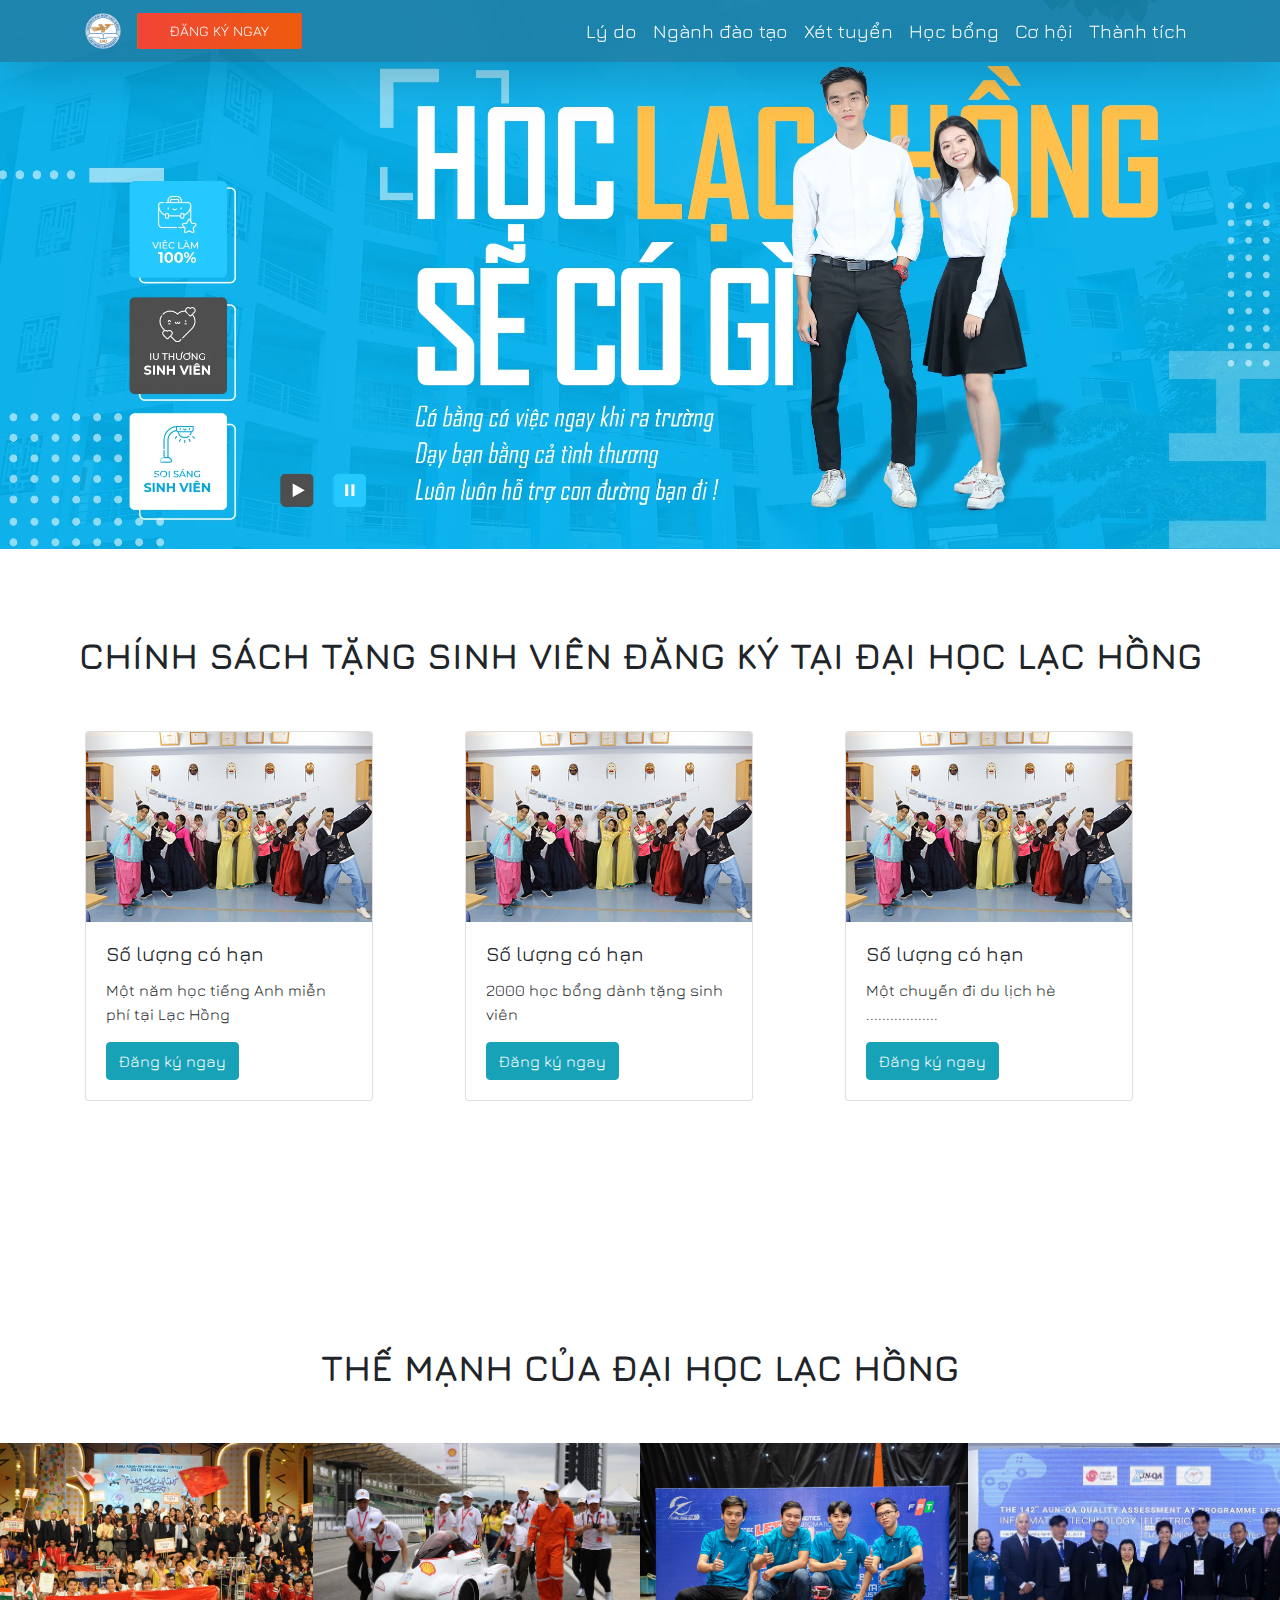
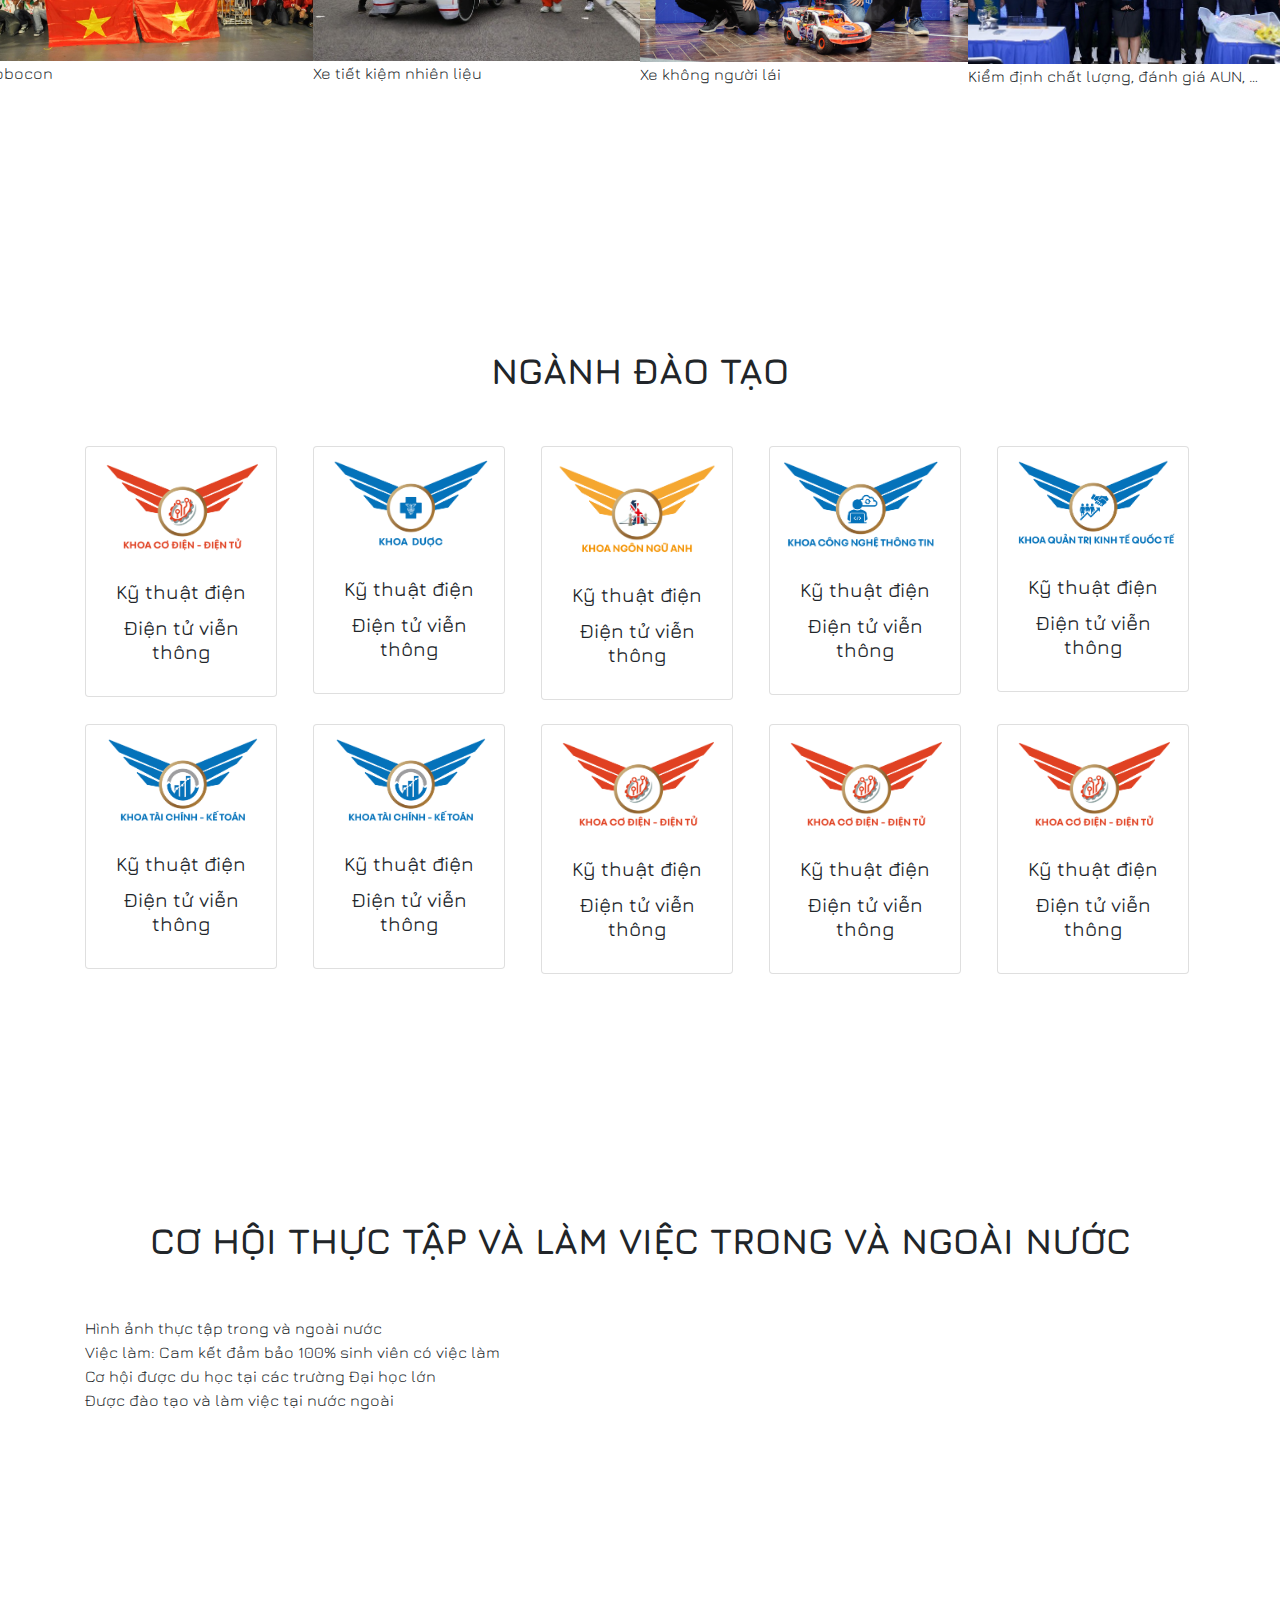
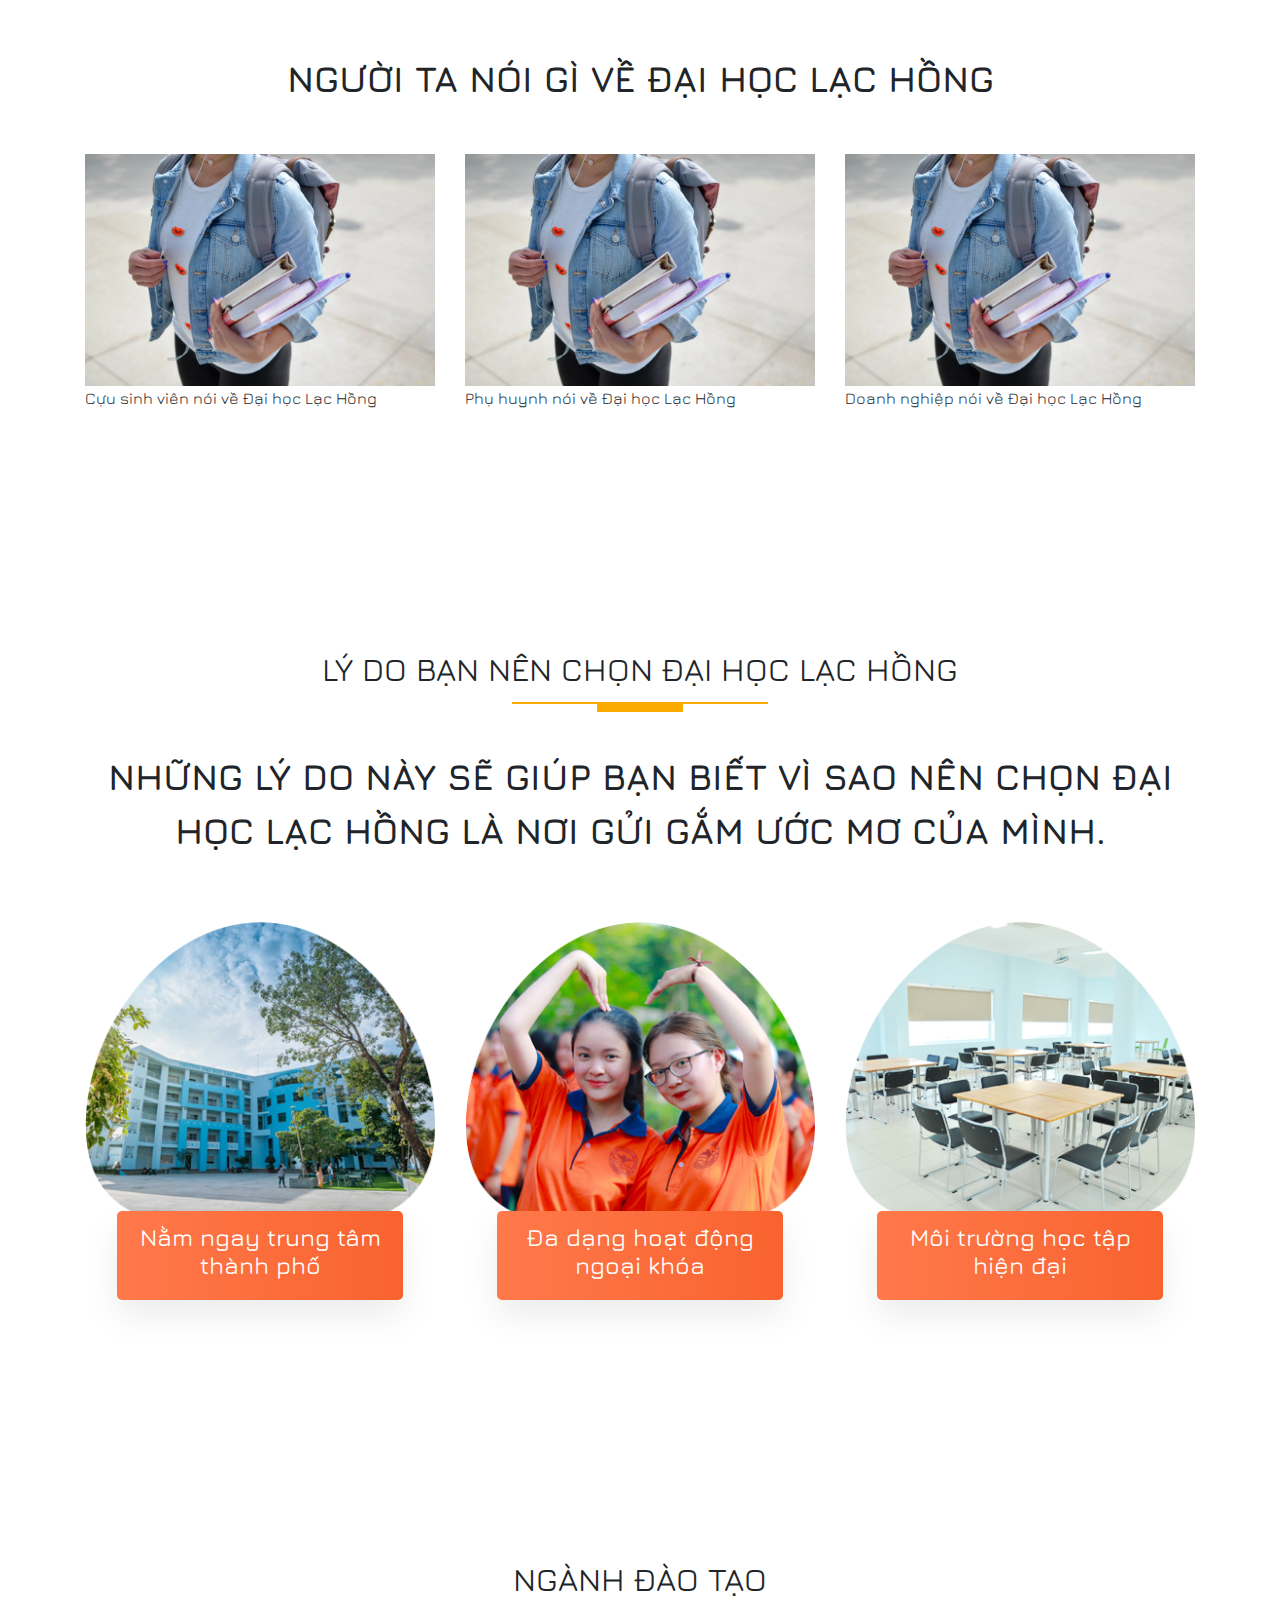
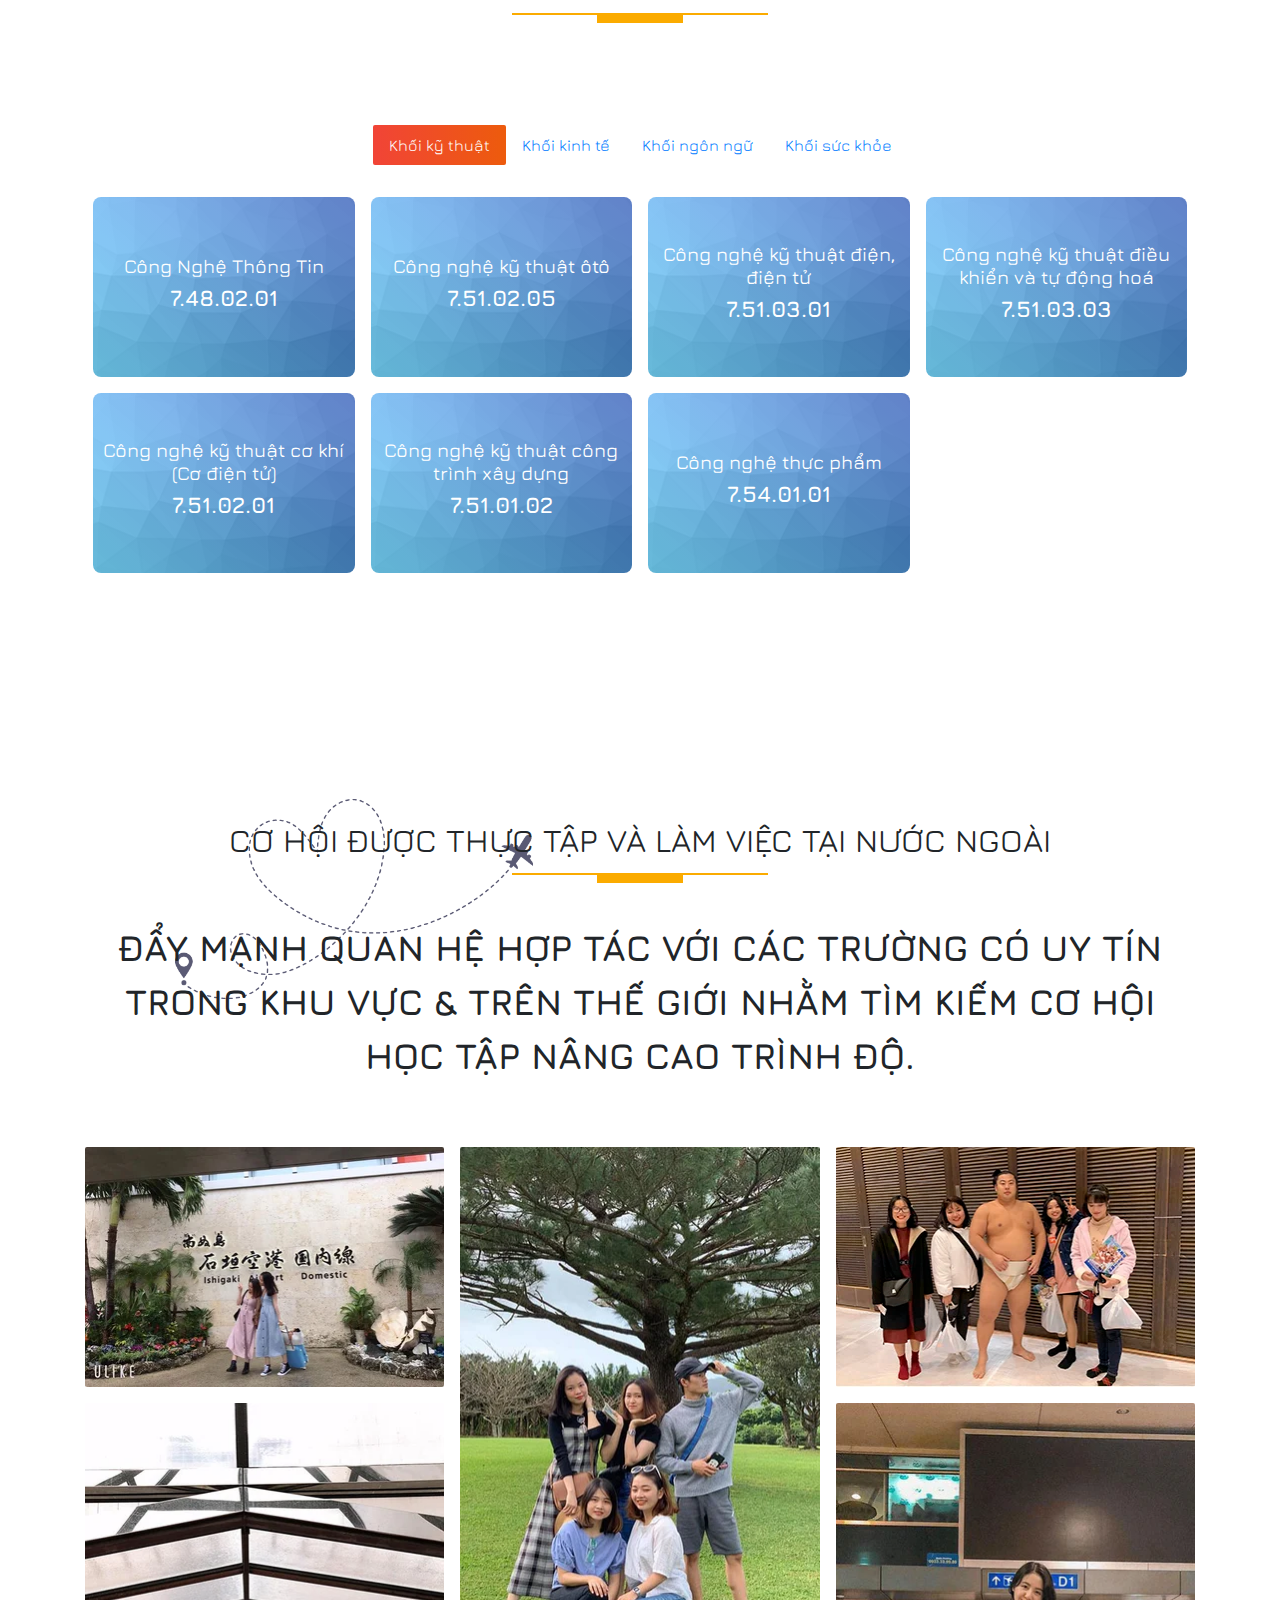
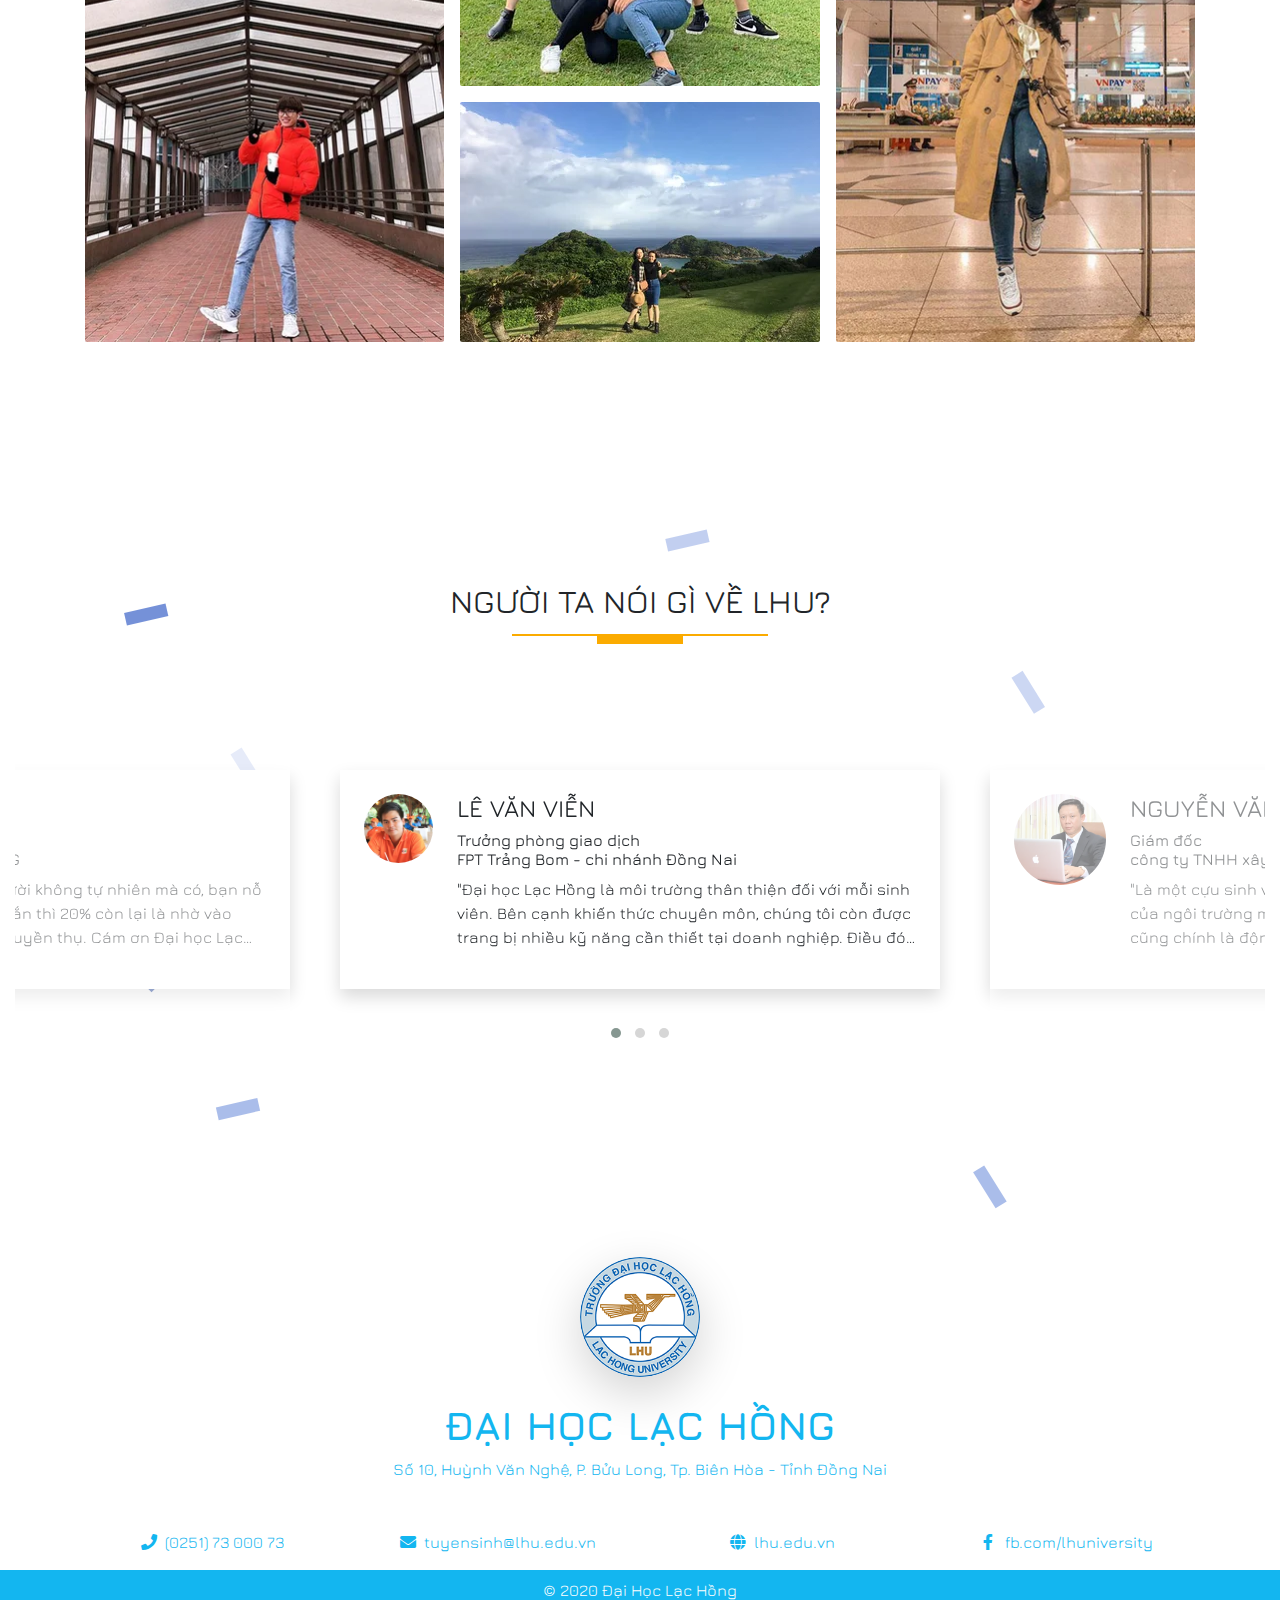
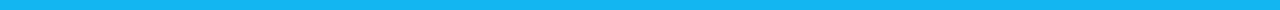
<file: index copy.html>
﻿<!DOCTYPE html>
<html lang="en">

<head>
  <base href="/" />
  <meta charset="UTF-8" />
  <meta name="viewport" content="width=device-width, initial-scale=1.0" />
  <meta http-equiv="X-UA-Compatible" content="ie=edge" />
  <link rel="shortcut icon" type="image/ico" href="favicon.ico" />
  <title>Lac Hong University - Tuyen sinh 2020</title>
  <!-- Google Tag Manager -->

  <!-- End Google Tag Manager -->

  <!-- Bootstrap 4 -->
  <link rel="stylesheet" href="https://cdnjs.cloudflare.com/ajax/libs/twitter-bootstrap/4.4.1/css/bootstrap.min.css" />
  <!-- Marterial icon -->
  <!-- <link rel="stylesheet" href="https://fonts.googleapis.com/icon?family=Material+Icons"> -->

  <!-- font -->
  <link href="https://fonts.googleapis.com/css?family=Jura:300,400,500,600,700" rel="stylesheet">

  <link rel="stylesheet" href="assets/css/animate.css" />

  <link rel="stylesheet" href="assets/css/common.css" />
  <!-- <link rel="stylesheet" href="assets/css/style.min.css" />
  <link rel="stylesheet" href="assets/css/style-mobile.min.css" /> -->

  <link rel="stylesheet" href="assets/css/style.css" />
  <link rel="stylesheet" href="assets/css/style-mobile.css" />

  <!-- Carousel slider -->
  <link rel="stylesheet" href="assets/owlcarousel/assets/owl.carousel.min.css">
  <link rel="stylesheet" href="assets/owlcarousel/assets/owl.theme.default.min.css">
  <link rel="stylesheet" href="https://cdnjs.cloudflare.com/ajax/libs/font-awesome/5.12.1/css/all.min.css" />

  <script>
    (function (w, d, s, l, i) {
      w[l] = w[l] || [];
      w[l].push({ "gtm.start": new Date().getTime(), event: "gtm.js" });
      var f = d.getElementsByTagName(s)[0],
        j = d.createElement(s),
        dl = l != "dataLayer" ? "&l=" + l : "";
      j.async = true;
      j.src = "https://www.googletagmanager.com/gtm.js?id=" + i + dl;
      f.parentNode.insertBefore(j, f);
    })(window, document, "script", "dataLayer", "GTM-WT8KRJ3");
  </script>

  <!-- Primary Meta Tags -->
  <title>Đại học Lạc Hồng - Tuyển sinh 2020</title>
  <meta name="title" content="Đại học Lạc Hồng - Tuyển sinh 2020">
  <meta name="description"
    content="Đại học Lạc Hồng công bố 05 phương thức tuyển sinh đại học 2020 cho hơn 2.000 chỉ tiêu của 17 ngành đào tạo theo chuẩn quốc tế.">

  <!-- Open Graph / Facebook -->
  <meta property="og:type" content="website">
  <meta property="og:url" content="https://tuyensinh.lhu.edu.vn/">
  <meta property="og:title" content="Đại học Lạc Hồng - Tuyển sinh 2020">
  <meta property="og:description"
    content="Đại học Lạc Hồng công bố 05 phương thức tuyển sinh đại học 2020 cho hơn 2.000 chỉ tiêu của 17 ngành đào tạo theo chuẩn quốc tế.">
  <meta property="og:image" content="https://tuyensinh.lhu.edu.vn/seo/lac-hong-tuyen-sinh.jpg">

  <!-- Twitter -->
  <meta property="twitter:card" content="summary_large_image">
  <meta property="twitter:url" content="https://tuyensinh.lhu.edu.vn/">
  <meta property="twitter:title" content="Đại học Lạc Hồng - Tuyển sinh 2020">
  <meta property="twitter:description"
    content="Đại học Lạc Hồng công bố 05 phương thức tuyển sinh đại học 2020 cho hơn 2.000 chỉ tiêu của 17 ngành đào tạo theo chuẩn quốc tế.">
  <meta property="twitter:image" content="https://tuyensinh.lhu.edu.vn/seo/lac-hong-tuyen-sinh.jpg">
</head>

<body class="container-fluid p-0 m-0" data-spy="scroll" data-target="#scrollspy-nav" data-offset="200">
  <!-- Google Tag Manager (noscript) -->
  <noscript><iframe src="https://www.googletagmanager.com/ns.html?id=GTM-WT8KRJ3" height="0" width="0"
      style="display:none;visibility:hidden"></iframe></noscript>
  <!-- End Google Tag Manager (noscript) -->

  <!-- Add your code here -->
  <header id="home">
    <nav id="scrollspy-nav" class="navbar shadow-lg fixed-top navbar-dark navbar-expand-lg bg-transparent">
      <div class="container">
        <a class="navbar-brand text-white d-md-block d-none" href="/">
          <img src="assets/img/logo.png" width="36px" height="36px" alt="Lac Hong" />
        </a>
        <a class="btn btn-dangky orange-bg-gradient-color" href="https://lhu.fun/B41F66" target="_blank">Đăng ký ngay</a>
        <button class="navbar-toggler no-outline border-0" type="button" data-toggle="collapse" data-target="#main-nav"
          aria-controls="main-nav" aria-expanded="false" aria-label="Toggle navigation">
          <div class="animated-icon2">
            <span></span><span></span><span></span><span></span>
          </div>
        </button>

        <div class="collapse navbar-collapse" id="main-nav">
          <div class="spacer"></div>
          <ul class="navbar-nav nav mr-auto mt-2 mt-lg-0">
            <li class="nav-item">
              <a class="nav-link" href="#ly-do">Lý do</a>
            </li>
            <li class="nav-item">
              <a class="nav-link" href="#nganh-dao-tao">Ngành đào tạo</a>
            </li>
            <li class="nav-item">
              <a class="nav-link" href="#xet-tuyen">Xét tuyển</a>
            </li>
            <li class="nav-item">
              <a class="nav-link" href="#hoc-bong">Học bổng</a>
            </li>
            <li class="nav-item">
              <a class="nav-link" href="#co-hoi">Cơ hội</a>
            </li>
            
            <!-- <li class="nav-item">
              <a class="nav-link" href="#blog">Hoạt động</a>
            </li> -->
            <li class="nav-item">
              <a class="nav-link" href="https://tuyensinh.lhu.edu.vn/thanh-tich-lhu/" target="_blank">Thành tích</a>
            </li>
          </ul>

        </div>
      </div>
    </nav>
    <div id="intro-section">
      <img class="img-fluid w-100 d-md-block d-none" src="assets/img/banner.webp" alt="Banner Tuyen Sinh" />
      <img class="img-fluid w-100 d-md-none d-block" src="assets/img/banner-mobile.webp" alt="Banner Tuyen Sinh" />
    </div>

  </header>

 <main>
   <section id="introduce">
     <div class="section-title mb-5">
        Chính sách tặng sinh viên đăng ký tại Đại học Lạc Hồng
     </div>
     <div class="container">
       <div class="row">
         <div class="col-12 col-md-4">
          <div class="card" style="width: 18rem;">
            
            <img src="res/01.JPG" class="card-img-top" alt="...">
            <div class="card-body">
              <h5 class="card-title">Số lượng có hạn</h5>
              <p class="card-text">Một năm học tiếng Anh miễn phí tại Lạc Hồng</p>
              <a href="#" class="btn btn-info">Đăng ký ngay</a>
            </div>
          </div>
         </div>
         <div class="col-12 col-md-4">
          <div class="card" style="width: 18rem;">
            <img src="res/01.JPG" class="card-img-top" alt="...">
            <div class="card-body">
              <h5 class="card-title">Số lượng có hạn</h5>
              <p class="card-text">2000 học bổng dành tặng sinh viên</p>
              <a href="#" class="btn btn-info">Đăng ký ngay</a>
            </div>
          </div>
        </div>
        <div class="col-12 col-md-4">
          <div class="card" style="width: 18rem;">
            <img src="res/01.JPG" class="card-img-top" alt="...">
            <div class="card-body">
              <h5 class="card-title">Số lượng có hạn</h5>
              <p class="card-text">Một chuyến đi du lịch hè ..................</p>
              <p></p>
              <a href="#" class="btn btn-info">Đăng ký ngay</a>
            </div>
          </div>
        </div>
       </div>
     </div>
   </section>

   <section id="">
    <div class="section-title mb-5">
      Thế mạnh của Đại Học Lạc Hồng
    </div>
    <div class="container-fluid p-0">
      <div class="row">
        <div class="col-md-3 p-0">
          <img class="w-100" src="assets/img/thanhtich/robocon.jpg"  alt="">
          <p>Robocon</p>
          
        </div>
        <div class="col-md-3 p-0">
          <img class="w-100" src="assets/img/thanhtich/xe_tiet_kiem_nhien_lieu.jpg"   alt="">
          <p>Xe tiết kiệm nhiên liệu</p>
          
        </div>
        <div class="col-md-3 p-0">
          <img class="w-100" src="assets/img/thanhtich/xe_khong_nguoi_lai.jpg"  alt="">
          <p>Xe không người lái</p>
          
        </div>
        <div class="col-md-3 p-0">
          <img class="w-100"  src="assets/img/thanhtich/aun.jpg"   alt="">
          <p>Kiểm định chất lượng, đánh giá AUN, …</p>
          
        </div>
    </div>
    </div>
   </section>

   <section id="">
    <div class="section-title mb-5">
      Ngành đào tạo
    </div>
    <div class="container">
      <div class="row">
        <div class="col">
          <div class="card" style="width: 12rem;">
            <img src="assets/img/10khoa/cddt.png" class="card-img-top" alt="...">
            <div class="card-body text-center">
              <h5 class="card-title">Kỹ thuật điện</h5>
              <h5 class="card-title">Điện tử viễn thông</h5>
              <!-- <p class="card-text">Một năm học tiếng Anh miễn phí tại Lạc Hồng</p> -->
            </div>
          </div>

          
        </div>

        <div class="col">
          <div class="card" style="width: 12rem;">
            <img src="assets/img/10khoa/duoc.png" class="card-img-top" alt="...">
            <div class="card-body text-center">
              <h5 class="card-title">Kỹ thuật điện</h5>
              <h5 class="card-title">Điện tử viễn thông</h5>
              <!-- <p class="card-text">Một năm học tiếng Anh miễn phí tại Lạc Hồng</p> -->
            </div>
          </div>

          
        </div>

        <div class="col">
          <div class="card" style="width: 12rem;">
            <img src="assets/img/10khoa/nna.png" class="card-img-top" alt="...">
            <div class="card-body text-center">
              <h5 class="card-title">Kỹ thuật điện</h5>
              <h5 class="card-title">Điện tử viễn thông</h5>
              <!-- <p class="card-text">Một năm học tiếng Anh miễn phí tại Lạc Hồng</p> -->
            </div>
          </div>

          
        </div>

        <div class="col">
          <div class="card" style="width: 12rem;">
            <img src="assets/img/10khoa/cntt.png" class="card-img-top" alt="...">
            <div class="card-body text-center">
              <h5 class="card-title">Kỹ thuật điện</h5>
              <h5 class="card-title">Điện tử viễn thông</h5>
              <!-- <p class="card-text">Một năm học tiếng Anh miễn phí tại Lạc Hồng</p> -->
            </div>
          </div>
        </div>

        <div class="col">
          <div class="card" style="width: 12rem;">
            <img src="assets/img/10khoa/qtktqt.png" class="card-img-top" alt="...">
            <div class="card-body text-center">
              <h5 class="card-title">Kỹ thuật điện</h5>
              <h5 class="card-title">Điện tử viễn thông</h5>
              <!-- <p class="card-text">Một năm học tiếng Anh miễn phí tại Lạc Hồng</p> -->
            </div>
          </div>
        </div>
      </div>

      <div class="row mt-4">
        <div class="col">
          <div class="card" style="width: 12rem;">
            <img src="assets/img/10khoa/tckt.png" class="card-img-top" alt="...">
            <div class="card-body text-center">
              <h5 class="card-title">Kỹ thuật điện</h5>
              <h5 class="card-title">Điện tử viễn thông</h5>
              <!-- <p class="card-text">Một năm học tiếng Anh miễn phí tại Lạc Hồng</p> -->
            </div>
          </div>  
        </div>

        <div class="col">
          <div class="card" style="width: 12rem;">
            <img src="assets/img/10khoa/tckt.png" class="card-img-top" alt="...">
            <div class="card-body text-center">
              <h5 class="card-title">Kỹ thuật điện</h5>
              <h5 class="card-title">Điện tử viễn thông</h5>
              <!-- <p class="card-text">Một năm học tiếng Anh miễn phí tại Lạc Hồng</p> -->
            </div>
          </div>
        </div>

        <div class="col">
          <div class="card" style="width: 12rem;">
            <img src="assets/img/10khoa/cddt.png" class="card-img-top" alt="...">
            <div class="card-body text-center">
              <h5 class="card-title">Kỹ thuật điện</h5>
              <h5 class="card-title">Điện tử viễn thông</h5>
              <!-- <p class="card-text">Một năm học tiếng Anh miễn phí tại Lạc Hồng</p> -->
            </div>
          </div>

          
        </div>

        <div class="col">
          <div class="card" style="width: 12rem;">
            <img src="assets/img/10khoa/cddt.png" class="card-img-top" alt="...">
            <div class="card-body text-center">
              <h5 class="card-title">Kỹ thuật điện</h5>
              <h5 class="card-title">Điện tử viễn thông</h5>
              <!-- <p class="card-text">Một năm học tiếng Anh miễn phí tại Lạc Hồng</p> -->
            </div>
          </div>
        </div>

        <div class="col">
          <div class="card" style="width: 12rem;">
            <img src="assets/img/10khoa/cddt.png" class="card-img-top" alt="...">
            <div class="card-body text-center">
              <h5 class="card-title">Kỹ thuật điện</h5>
              <h5 class="card-title">Điện tử viễn thông</h5>
              <!-- <p class="card-text">Một năm học tiếng Anh miễn phí tại Lạc Hồng</p> -->
            </div>
          </div>

          
        </div>
      </div>
    </div>
    </div>
   </section>


   <section id="">
    <div class="section-title mb-5">
      Cơ hội thực tập và làm việc trong và ngoài nước
    </div>
    <div class="container">
      <div class="row">
        <div class="col-12">Hình ảnh thực tập trong và ngoài nước</div>
        <div class="col-12">Việc làm: Cam kết đảm bảo 100% sinh viên có việc làm</div>
        <div class="col-12">Cơ hội được du học tại các trường Đại học lớn</div>
        <div class="col-12">Được đào tạo và làm việc tại nước ngoài</div>
    </div>
    </div>
   </section>

   <section id="">
    <div class="section-title mb-5">
      Người ta nói gì về Đại học Lạc Hồng
    </div>
    <div class="container">
      <div class="row">
        <div class="col-md-4">
          <img class="img-fluid" src="assets/img/download.webp" alt="">
          Cựu sinh viên nói về Đại học Lạc Hồng
        </div>

        <div class="col-md-4">
          <img class="img-fluid" src="assets/img/download.webp" alt="">
          Phụ huynh nói về Đại học Lạc Hồng
        </div>

        <div class="col-md-4">
          <img class="img-fluid" src="assets/img/download.webp" alt="">
          Doanh nghiệp nói về Đại học Lạc Hồng
        </div>
       
    </div>
    </div>
   </section>



 </main>


  <main>
    <section class="ly-do" id="ly-do">
      <div class="container">
        <div class="section-title">
          <h2>
            lý do bạn nên chọn đại học lạc hồng
          </h2>
          <div class="line">
            <div>
            </div>
          </div>
          <p class="text-justify text-md-center">Những lý do này sẽ giúp bạn biết vì sao nên chọn Đại học Lạc
            Hồng là nơi gửi
            gắm ước mơ của mình.</p>
        </div>
        <div class="row justify-content-center">
          <div class="col-lg-4 col-md-6">
            <div class="ly-do-item">
              <div class="ly-do-thumb text-center">
                <img class="img-fluid" src="assets/img/cs2.png" alt="">
              </div>
              <div class="ly-do-content text-center">
                <div class="ly-do-content-inner">
                  <h4>Nằm ngay trung tâm thành phố</h4>
                </div>
              </div>
            </div>
          </div>
          <div class="col-lg-4 col-md-6">
            <div class="ly-do-item">
              <div class="ly-do-thumb text-center">
                <img class="img-fluid" src="assets/img/ly-do-3.png" alt="">
              </div>
              <div class="ly-do-content text-center">
                <div class="ly-do-content-inner">
                  <h4>Đa dạng hoạt động ngoại khóa</h4>
                </div>
              </div>
            </div>
          </div>
          <div class="col-lg-4 col-md-6">
            <div class="ly-do-item">
              <div class="ly-do-thumb text-center">
                <img class="img-fluid" src="assets/img/phong-hoc-1.png" alt="">
              </div>
              <div class="ly-do-content text-center">
                <div class="ly-do-content-inner">
                  <h4>Môi trường học tập hiện đại</h4>
                </div>
              </div>
            </div>
          </div>

        </div>
      </div>
    </section>

      
    <!-- <section class="thong-ke">
      <div class="container">
        <div class="row align-items-center">
          <div class="col-lg-6 mb-5 mb-lg-0">
            <div class="thong-ke-title">
              <div class="section-title text-md-left">
                <h2>
                  đảm bảo </br>việc làm khi tốt nghiệp
                </h2>
                <div class="line">
                  <div class="m-md-0">
                  </div>
                </div>
                <p class="text-justify">Trường đã ký kết thoả thuận hợp tác với hơn 800 doanh nghiệp tại các tỉnh Đồng
                  Nai, Bình Dương & các
                  vùng lân cận để đảm bảo đầu ra sinh viên đáp ứng đầy đủ yêu cầu của nhà tuyển dụng.</p>
              </div>
            </div>
            <div class="text-center text-md-left">
              <a class=" thong-ke-button" href="https://lhu.fun/B41F66" target="_blank">Đăng ký ngay</a>
            </div>
          </div>
          <div class="col-lg-6">
            <div class="thong-ke-about text-center">
              <div class="row align-items-center">
                <div class="col-lg-6 col-md-12">
                  <div class="thong-ke-adapt">
                    <img class="thong-ke-adapt-thumb" src="assets/img/svg/tuyen-dung.svg" alt="">
                    <div class="thong-ke-adapt-content">
                      <h3><span class="count2 my-c" data-from="0" data-to="100" data-time="2000"></span>%</h3>
                      <p>Sinh viên ra trường có việc làm</p>
                    </div>
                  </div>
                </div>
                <div class="col-lg-6">
                  <div class="thong-ke-adapt">
                    <img class="thong-ke-adapt-thumb" src="assets/img/svg/lam-viec-nuoc-ngoai.svg" alt="">
                    <div class="thong-ke-adapt-content">
                      <h3><span class="count3 my-c" data-from="0" data-to="34" data-time="2000"></span>%</h3>
                      <p>Sinh viên có việc làm trong thời gian thực tập</p>
                    </div>
                  </div>
                  <div class="thong-ke-adapt">
                    <img class="thong-ke-adapt-thumb" src="assets/img/svg/khoi-nghiep.svg" alt="">
                    <div class="thong-ke-adapt-content">
                      <h3><span class="count4 my-c" data-from="0" data-to="9" data-time="2000"></span>%</h3>
                      <p>Sinh viên khởi nghiệp</p>
                    </div>
                  </div>
                </div>
              </div>
            </div>
          </div>
        </div>
      </div>
    </section> -->

      
    <section class="nganh-dao-tao" id="nganh-dao-tao">
      <div class="container">
        <div class="section-title">
          <h2>
            ngành đào tạo
          </h2>
          <div class="line">
            <div>
            </div>
          </div>
        </div>
        <!-- nav tabs -->
        <div class="row">
          <div class="col-12">
            <ul class="nav nav-pills justify-content-between justify-content-md-center ">
              <li class="nav-item">
                <a class="nav-link active" href="#ky-thuat" data-toggle="tab">Khối kỹ thuật</a>
              </li>
              <li class="nav-item">
                <a class="nav-link" href="#kinh-te" data-toggle="tab">Khối kinh tế</a>
              </li>
              <li class="nav-item">
                <a class="nav-link" href="#ngon-ngu" data-toggle="tab">Khối ngôn ngữ</a>
              </li>
              <li class="nav-item">
                <a class="nav-link" href="#suc-khoe" data-toggle="tab">Khối sức khỏe</a>
              </li>
            </ul>
          </div>
        </div>

        <div class="tab-content mt-4">
          <div id="ky-thuat" class=" tab-pane active">
            <div class="row no-gutters khoi-ky-thuat">
              <div class="col-md-3 col-6">
                <div class="dao-tao-wrap  ">
                  <a target="_blank" href="/cong-nghe-thong-tin/">
                  </a>
                  <div class="dao-tao-content">
                    <h2>Công Nghệ Thông Tin</h2>
                    <h3>7.48.02.01</h3>
                  </div>

                </div>
              </div>
              <div class="col-md-3 col-6">
                <div class="dao-tao-wrap">
                  <a target="_blank" href="/cong-nghe-ky-thuat-o-to/">
                  </a>
                  <div class="dao-tao-content">
                    <h2>Công nghệ kỹ thuật ôtô</h2>
                    <h3>7.51.02.05</h3>
                  </div>

                </div>
              </div>
              <div class="col-md-3 col-6">
                <div class="dao-tao-wrap">
                  <a target="_blank" href="/dien-dien-tu/">
                  </a>
                  <div class="dao-tao-content">
                    <h2>Công nghệ kỹ thuật điện, điện tử</h2>
                    <h3>7.51.03.01</h3>
                  </div>

                </div>
              </div>
              <div class="col-md-3 col-6">
                <div class="dao-tao-wrap">
                  <a target="_blank" href="/tu-dong-hoa/">
                  </a>
                  <div class="dao-tao-content">
                    <h2>Công nghệ kỹ thuật điều khiển và tự động hoá</h2>
                    <h3>7.51.03.03</h3>
                  </div>

                </div>
              </div>
              <div class="col-md-3 col-6">
                <div class="dao-tao-wrap">
                  <a target="_blank" href="/co-khi/">
                  </a>
                  <div class="dao-tao-content">
                    <h2>Công nghệ kỹ thuật cơ khí (Cơ điện tử)</h2>
                    <h3>7.51.02.01</h3>
                  </div>

                </div>
              </div>
              <div class="col-md-3 col-6">
                <div class="dao-tao-wrap">
                  <a target="_blank" href="/ky-thuat-cong-trinh/">
                  </a>
                  <div class="dao-tao-content">
                    <h2>Công nghệ kỹ thuật công trình xây dựng</h2>
                    <h3>7.51.01.02</h3>
                  </div>

                </div>
              </div>
              <div class="col-md-3 col-6">
                <div class="dao-tao-wrap">
                  <a target="_blank" href="/hoa-hoc-moi-truong/">
                  </a>
                  <div class="dao-tao-content">
                    <h2>Công nghệ thực phẩm</h2>
                    <h3>7.54.01.01</h3>
                  </div>

                </div>
              </div>
            </div>
          </div>

          <div id="kinh-te" class=" tab-pane fade">
            <div class="row no-gutters khoi-kinh-te">
              <div class="col-md-3 col-6">
                <div class="dao-tao-wrap  ">
                  <a target="_blank" href="/luat-kinh-te/">
                  </a>
                  <div class="dao-tao-content">
                    <h2>Luật kinh tế</h2>
                    <h3>7.38.01.07</h3>
                  </div>

                </div>
              </div>
              <div class="col-md-3 col-6">
                <div class="dao-tao-wrap">
                  <a target="_blank" href="/ke-toan/"> </a>
                  <div class="dao-tao-content">
                    <h2>Kế toán</h2>
                    <h3>7.34.03.01</h3>
                  </div>

                </div>
              </div>
              <div class="col-md-3 col-6">
                <div class="dao-tao-wrap">
                  <a target="_blank" href="/tai-chinh-ngan-hang/"></a>
                  <div class="dao-tao-content">
                    <h2>Tài chính - Ngân hàng</h2>
                    <h3>7.34.02.01</h3>
                  </div>

                </div>
              </div>
              <div class="col-md-3 col-6">
                <div class="dao-tao-wrap">
                  <a target="_blank" href="/quan-tri-kinh-doanh/"></a>
                  <div class="dao-tao-content">
                    <h2>Quản trị kinh doanh</h2>
                    <h3>7.34.01.01</h3>
                  </div>

                </div>
              </div>
              <div class="col-md-3 col-6">
                <div class="dao-tao-wrap">
                  <a target="_blank" href="/kinh-te-ngoai-thuong/"></a>
                  <div class="dao-tao-content">
                    <h2>Kinh tế - Ngoại thương</h2>
                    <h3>7.31.01.01</h3>
                  </div>

                </div>
              </div>
              <div class="col-md-3 col-6">
                <div class="dao-tao-wrap">
                  <a target="_blank" href="/du-lich/"></a>
                  <div class="dao-tao-content">
                    <h2>Quản trị dịch vụ du lịch và lữ hành</h2>
                    <h3>7.81.01.03</h3>
                  </div>

                </div>
              </div>
            </div>
          </div>

          <div id="ngon-ngu" class=" tab-pane fade">
            <div class="row no-gutters khoi-ngon-ngu">
              <div class="col-md-3 col-6">
                <div class="dao-tao-wrap">
                  <a target="_blank" href="/ngon-ngu-nhat-ban/">
                  </a>
                  <div class="dao-tao-content">
                    <h2>Ngôn ngữ Nhật Bản</h2>
                    <h3>7.31.06.08</h3>
                  </div>

                </div>
              </div>
              <div class="col-md-3 col-6">
                <div class="dao-tao-wrap">
                  <a target="_blank" href="/ngon-ngu-han-quoc/"> </a>
                  <div class="dao-tao-content">
                    <h2>Ngôn ngữ Hàn Quốc</h2>
                    <h3>7.31.06.08</h3>
                  </div>

                </div>
              </div>
              <div class="col-md-3 col-6">
                <div class="dao-tao-wrap">
                  <a target="_blank" href="/ngon-ngu-anh/"></a>
                  <div class="dao-tao-content">
                    <h2>Ngôn ngữ Anh</h2>
                    <h3>7.22.02.01</h3>
                  </div>

                </div>
              </div>
              <div class="col-md-3 col-6">
                <div class="dao-tao-wrap">
                  <a target="_blank" href="/ngon-ngu-trung-quoc/"></a>
                  <div class="dao-tao-content">
                    <h2>Ngôn ngữ Trung Quốc</h2>
                    <h3>7.22.02.04</h3>
                  </div>

                </div>
              </div>
            </div>
          </div>

          <div id="suc-khoe" class=" tab-pane fade">
            <div class="row no-gutters khoi-suc-khoe">
              <div class="col-md-3 col-6">
                <div class="dao-tao-wrap">
                  <a target="_blank" href="/duoc/">
                  </a>
                  <div class="dao-tao-content">
                    <h2>Dược học</h2>
                    <h3>7.72.02.01</h3>
                  </div>
                </div>
              </div>
            </div>
          </div>
        </div>
      </div>
      </div>

    </section>

    <!-- <section class="xet-tuyen" id="xet-tuyen">
      <div class="container">
        <div class="section-title">
          <h2>
            khả năng trúng tuyển rất cao
          </h2>
          <div class="line">
            <div>
            </div>
          </div>
          <p class="text-justify text-md-center">Với nhiều phương thức xét tuyển tăng khả năng trúng tuyển đại học.</p>
        </div>
        <div class="row text-center">
          <div class="col-md-3 col-12 mb-4 mb-md-0">
            <div class="xet-tuyen-item">
              <a href="https://lhu.fun/B41F66" target="_blank">
                <div class="  d-flex align-items-center justify-content-center">
                  <img class="img-fluid" src="assets/img/xet-tuyen-1.png" alt="Xét tuyển
                  theo kết quả kỳ thi THPT quốc gia">
                </div>
                <div class="xet-tuyen-item-content mt-5">
                  <h2>
                    Xét tuyển
                    học bạ lớp 12 hoặc 03 học kỳ lớp 11,12</h2>
                </div>
              </a>
            </div>
          </div>

          <div class="col-md-3 col-12 mb-4 mb-md-0">
            <div class="xet-tuyen-item">
              <a href="https://lhu.fun/B41F66" target="_blank">
                <div class=" d-flex align-items-center justify-content-center">
                  <img class="img-fluid" src="assets/img/xet-tuyen-2.png" alt="Xét tuyển
                  học bạ lớp 12 theo tổ hợp 03 môn">
                </div>
                <div class="xet-tuyen-item-content mt-5">
                  <h2>Xét tuyển
                    theo kết quả kỳ thi THPT quốc gia</h2>
                </div>
              </a>
            </div>
          </div>
          <div class="col-md-3 col-12 mb-4 mb-md-0">
            <div class="xet-tuyen-item">
              <a href="https://lhu.fun/B41F66" target="_blank">
                <div class="  d-flex align-items-center justify-content-center">
                  <img class="img-fluid" src="assets/img/xet-tuyen-3.png" alt="Xét tuyển
                  học bạ lớp 12 theo điểm TB cả năm">
                </div>
                <div class="xet-tuyen-item-content mt-5">
                  <h2>
                    Xét tuyển
                    điểm kỳ thi ĐGNL của ĐH Quốc gia</h2>
                </div>
              </a>
            </div>
          </div>
          <div class="col-md-3 col-12 mb-4 mb-md-0">
            <div class="xet-tuyen-item">
              <a href="https://lhu.fun/B41F66" target="_blank">
                <div class="  d-flex align-items-center justify-content-center">
                  <img class="img-fluid" src="assets/img/xet-tuyen-4.png" alt="Xét tuyển
                  điểm kỳ thi ĐGNL của ĐH Quốc gia">
                </div>
                <div class="xet-tuyen-item-content mt-5">
                  <h2>Xét tuyển
                    thẳng ĐH cho sinh viên đủ điều kiện</h2>
                </div>
              </a>
            </div>
          </div>
        </div>
      </div>
    </section> -->



    <!-- <section class="hoc-bong" id="hoc-bong">
      <div>
        <div>
          <div class="container">
            <div class="section-title">
              <h2 class=" text-uppercase">
                Cam kết không tăng học phí...<br /><span style="color: #0353aa; font-weight: 100000;"
                  class="px-3 py-2 rounded">chỉ
                  tăng học bổng</span>
              </h2>
            </div>
            <div class="row">
              <div class="col-md-6 col-12">
                <img class="img-fluid w-100" src="assets/img/hoc-bong-bg-1.png" alt="Cam kết không tăng học phí...chỉ
                tăng học bổng">
              </div>
              <div class="col-md-6 col-12">
                <div class=" mb-3">
                  <div class="hoc-bong-wrap">
                    <h2>13 triệu - 18 triệu</h2>
                    <p>
                      <i class="fas fa-tags mr-2"></i>Học bổng thủ khoa<br />
                      <i class="fas fa-tags mr-2"></i>Học bổng khoa học công nghệ
                    </p>
                  </div>
                </div>
                <div class=" mb-3">
                  <div class="hoc-bong-wrap">
                    <h2>
                      6.5 triệu - 9 triệu
                    </h2>

                    <p>
                      <i class="fas fa-tags mr-2"></i>Học bổng khoa học công nghệ</p>
                  </div>
                </div>

                <div class=" mb-3">
                  <div class="hoc-bong-wrap">
                    <h2>
                      3.9 triệu - 5.4 triệu
                    </h2>

                    <p><i class="fas fa-tags mr-2"></i>Học bổng nữ sinh<br />
                      <i class="fas fa-tags mr-2"></i>Học bổng cán sự lớp<br />
                      <i class="fas fa-tags mr-2"></i>Học bổng doanh nghiệp
                    </p>
                  </div>
                </div>
                <div class=" mb-3">
                  <div class="hoc-bong-wrap">
                    <h2>
                      2.6 triệu - 3.6 triệu
                    </h2>

                    <p><i class="fas fa-tags mr-2"></i>Học bổng ưu tiên theo khu vực
                  </div>
                </div>
                <div class="text-center text-md-left">
                    <button class="btn-chi-tiet-hoc-bong" data-toggle="modal" data-target="#hoc-bong-modal" style="font-size:1.2rem;background-image: -webkit-linear-gradient(0deg,#f14437 0%,#ed5b0d 99%); color:white; border: none; padding: 12px 16px; border-radius: 2px; outline: none;">Xem chi tiết học bổng</button>
                </div>

               

              </div>
            </div>
            
            
          </div>
        </div>
      </div>

    </section> -->

    <section class="co-hoi" id="co-hoi">
      <div class="container">
        <div class="section-title">
          <h2>
            Cơ hội được thực tập và làm việc tại nước ngoài
          </h2>
          <div class="line">
            <div>
            </div>
          </div>
          <p class="text-justify text-md-center">Đẩy mạnh quan hệ hợp tác với các trường có uy tín trong khu vực & trên
            thế giới nhằm tìm kiếm cơ hội học
            tập nâng cao trình độ.</p>
        </div>

        <div class="gallery">
          <div class="mb-3">
            <img class="img-fluid" src="assets/img/duhocsinh/sinh-vien-lac-hong-nhat-ban-vel-2.webp" alt="Du học sinh">
          </div>
          <div class="mb-3 mb-md-0">
            <img class="img-fluid" src="assets/img/duhocsinh/sinh-vien-lac-hong-nhat-ban-1-1.webp" alt="Du học sinh">
          </div>
          <div class="mb-3">
            <img class="img-fluid" src="assets/img/duhocsinh/sinh-vien-lac-hong-nhat-ban-2.webp" alt="Du học sinh">
          </div>
          <div class="mb-3 mb-md-0">
            <img class="img-fluid" src="assets/img/duhocsinh/sinh-vien-lac-hong-nhat-ban-vel-3.webp" alt="Du học sinh">
          </div>
          <div class="mb-3">
            <img class="img-fluid" src="assets/img/duhocsinh/sinh-vien-lac-hong-nhat-ban-vel-1.webp" alt="Du học sinh">
          </div>
          <div class="mb-3 mb-md-0">
            <img class="img-fluid" src="assets/img/duhocsinh/sinh-vien-lac-hong-nhat-ban-3.webp" alt="Du học sinh">
          </div>
        </div>
      </div>

    </section>

    <section class="about-us" id="about-us">
      <div class="container">
        <div class="section-title">
          <h2>
          <a href="/thanh-tich-lhu/#bao-chi" style="color: rgb(33, 37, 41);" target="_blank">
              Người ta nói gì về LHU?
          </a>
        </h2>
          <div class="line">
            <div>
            </div>
          </div>
        </div>

      </div>
      <div class="container-fluid">
        <div id="about-us-carousel" class="owl-carousel owl-theme owl-loaded">
          <div class="item">
            <div class="about-us-wrap d-flex flex-column flex-md-row shadow p-4 my-4">
              <div class="about-us-thumb mr-md-4 mb-3 mb-md-0">
                <img class="img-fluid rounded-circle" src="assets/img/07_VanVien.webp" alt="LÊ VĂN VIỄN">
              </div>
              <div class="about-us-content">
                <h4 class="text-center text-md-left">LÊ VĂN VIỄN</h4>
                <h6 class="text-center text-md-left">Trưởng phòng giao dịch<br />FPT Trảng Bom - chi
                  nhánh Đồng Nai
                </h6>
                <p>"Đại học Lạc Hồng là môi trường thân thiện đối với mỗi sinh viên. Bên cạnh khiến thức chuyên môn,
                  chúng tôi còn được trang bị nhiều kỹ năng cần thiết tại doanh nghiệp. Điều đó giúp tôi và các bạn cùng
                  khóa dễ dàng thích ứng khi va chạm thực tế công việc."
                </p>
              </div>
            </div>
          </div>

          <div class="item">
            <div class="about-us-wrap d-flex flex-column flex-md-row shadow p-4 my-4">
              <div class="about-us-thumb mr-md-4 mb-3 mb-md-0">
                <img class="img-fluid rounded-circle" src="assets/img/02_VanHung.webp" alt="NGUYỄN VĂN HÙNG">
              </div>
              <div class="about-us-content">
                <h4 class="text-center text-md-left">NGUYỄN VĂN HÙNG</h4>
                <h6 class="text-center text-md-left">Giám đốc <br />công ty TNHH xây dựng HKONS</h6>
                <p>"Là một cựu sinh viên, tôi tự hào trước những thành tích của ngôi trường mà mình đã theo học, khi
                  nhắc lại đó cũng chính là động lực để chúng tôi cố gắng hơn trong sự nghiệp của mình."
                </p>
              </div>
            </div>
          </div>

          <div class="item">
            <div class="about-us-wrap d-flex flex-column flex-md-row shadow p-4 my-4">
              <div class="about-us-thumb mr-md-4 mb-3 mb-md-0">
                <img class="img-fluid rounded-circle" src="assets/img/08_ThuyTien.webp" alt="ĐÀO THỦY TIÊN">
              </div>
              <div class="about-us-content">
                <h4 class="text-center text-md-left">ĐÀO THỦY TIÊN</h4>
                <h6 class="text-center text-md-left">Trợ lý giám đốc <br />nhà máy quốc tế FLEMING</h6>
                <p>"Thành công của mỗi người không tự nhiên mà có, bạn nỗ lực 70%, 10% là sự may mắn thì 20% còn lại là
                  nhờ vào kiến thức mà bạn được truyền thụ. Cám ơn Đại học Lạc Hồng đã giúp tôi vẽ ra tương lai của
                  mình."
                </p>
              </div>
            </div>
          </div>

        </div>
      </div>
    </section>


    <!-- <section class="blog" id="blog">
      <div class="container-fluid">
        <div class="section-title">
          <h2>
            một số hoạt động
          </h2>
          <div class="line">
            <div>
            </div>
          </div>
        </div>
        <div id="blog-carousel" class="owl-carousel owl-theme">
          <div class="item">
            <div>
              <img class="img-fluid owl-lazy" data-src="assets/img/hoat-dong/lhu-got-talent.jpg"
                alt="lhu’s got talent 2019 ">
              <div class="blog-des">
                <h2>LHU’S GOT TALENT 2019</h2>
              </div>
            </div>
          </div>
          <div class="item">
            <div>
              <img class="img-fluid owl-lazy"
                data-src="assets/img/hoat-dong/chuong-trinh-thuc-djay-doanh-nghiep-xa-hoi-trong-truong-djai-hoc.jpg"
                alt="chương trình thúc đẩy doanh nghiệp xã hội trong trường đại học">
              <div class="blog-des">
                <h2>Chương trình thúc đẩy doanh nghiệp xã hội trong trường đại học</h2>
              </div>
            </div>
          </div>
          <div class="item">
            <div>
              <img class="img-fluid owl-lazy" data-src="assets/img/hoat-dong/le-khai-giang-nam-hoc-moi-2019-2020.jpg"
                alt="lễ khai giảng năm học mới 2019-2020">
              <div class="blog-des">
                <h2>Lễ khai giảng năm học mới 2019-2020</h2>
              </div>
            </div>
          </div>
          <div class="item">
            <div>
              <img class="img-fluid owl-lazy" data-src="assets/img/hoat-dong/ngay-hoi-sinh-vien-lhu.jpg"
                alt="ngày hội sinh viên lhu">
              <div class="blog-des">
                <h2>Ngày hội sinh viên lhu</h2>
              </div>
            </div>
          </div>
          <div class="item">
            <div>
              <img class="img-fluid owl-lazy" data-src="assets/img/hoat-dong/tham-quan-nha-may-ajinomoto.jpg"
                alt="tham quan nhà máy ajinomoto">
              <div class="blog-des">
                <h2>Tham quan nhà máy Ajinomoto</h2>
              </div>
            </div>
          </div>
        </div>
      </div>
      <div class="text-center mt-5">
        <a class="xem-them-button" href="https://fb.com/lhuniversity" target="_blank">Xem thêm</a>
      </div>
    </section> -->

    <div class="modal fade" tabindex="-1" role="dialog" id="hoc-bong-modal">
      <div class="modal-dialog modal-xl" role="document">
        <div class="modal-content " style="height: 90vh;">
          <div class="modal-header" style="background-color: var(--bg-primary-color); color: #fff;">
            <h5 class="modal-title text-uppercase" id="exampleModalLabel">
              Học bổng 2020
            </h5>
            <button
              type="button"
              class="close"
              data-dismiss="modal"
              aria-label="Close"
            >
              <span aria-hidden="true">&times;</span>
            </button>
          </div>
          <div class="modal-body p-0 m-0">
            <div class="embed-responsive embed-responsive-16by9 w-100 h-100">
              <iframe
                src="https://tuyensinh.lhu.edu.vn/hoc-bong"
                frameborder="0"
                class="embed-responsive-item modal-hoc"
                allowfullscreen
                scrolling="yes" 
                marginwidth="0" 
                marginheight="0"
              ></iframe>
            </div>
          </div>
        </div>
      </div>
    </div>
  </main>

  <footer>
    <div class="container pb-3 pt-5">
      <div class="row">
        <div class="col-12 text-center ">
          <img class="rounded-circle shadow-lg" src="assets/img/logo.png" alt="" srcset="" width="120px" height="120px">
        </div>
        <div class="col-12 text-center mt-4">
          <h1 class="font-weight-bold">ĐẠI HỌC LẠC HỒNG</h1>
          <p>Số 10, Huỳnh Văn Nghệ, P. Bửu Long, Tp. Biên Hòa - Tỉnh Đồng Nai</p>
        </div>
        <div class="col-12">
          <hr class="mx-lg-5">
        </div>
        <div class="col-lg-3 col-md-6 col-12 text-md-center">
          <i class="fas fa-phone mr-2"></i><a href="tel:0251 73 000 73">(0251) 73 000 73</a>
        </div>
        <div class="col-lg-3 col-md-6 col-12 text-md-center">
          <i class="fas fa-envelope mr-2"></i><a href="mailto:tuyensinh@lhu.edu.vn">tuyensinh@lhu.edu.vn</a>
        </div>
        <div class="col-lg-3 col-md-6 col-12 text-md-center">
          <i class="fas fa-globe mr-2"></i><a href="https://lhu.edu.vn" target="_blank">lhu.edu.vn</a>
        </div>
        <div class="col-lg-3 col-md-6 col-12 text-md-center">
          <i class="fab fa-facebook-f mr-2"></i><a href="https://www.facebook.com/lhuniversity" target="_blank">
            fb.com/lhuniversity</a>
        </div>
      </div>
    </div>
    <div class="footer-copyright text-center py-2">
      © 2020 Đại Học Lạc Hồng
    </div>
  </footer>
  <!--End Add your code here-->

  <script src="https://cdnjs.cloudflare.com/ajax/libs/jquery/3.4.1/jquery.slim.min.js"></script>

  <script src="https://cdnjs.cloudflare.com/ajax/libs/popper.js/1.16.1/umd/popper.min.js"></script>
  <script src="https://cdnjs.cloudflare.com/ajax/libs/twitter-bootstrap/4.4.1/js/bootstrap.min.js"></script>
  <!-- End Bottstrap script -->
  <script src="assets/owlcarousel/owl.carousel.min.js"></script>

  <script src="assets/js/main.min.js"></script>

  <script src="https://tuyensinh.lhu.edu.vn/assets/js/webp-hero/polyfills.js"></script>
  <script src="https://tuyensinh.lhu.edu.vn/assets/js/webp-hero/webp-hero.bundle.js"></script>

  <script>
    var webpMachine = new webpHero.WebpMachine()
    webpMachine.polyfillDocument()
  </script>


</body>

</html>
</file>
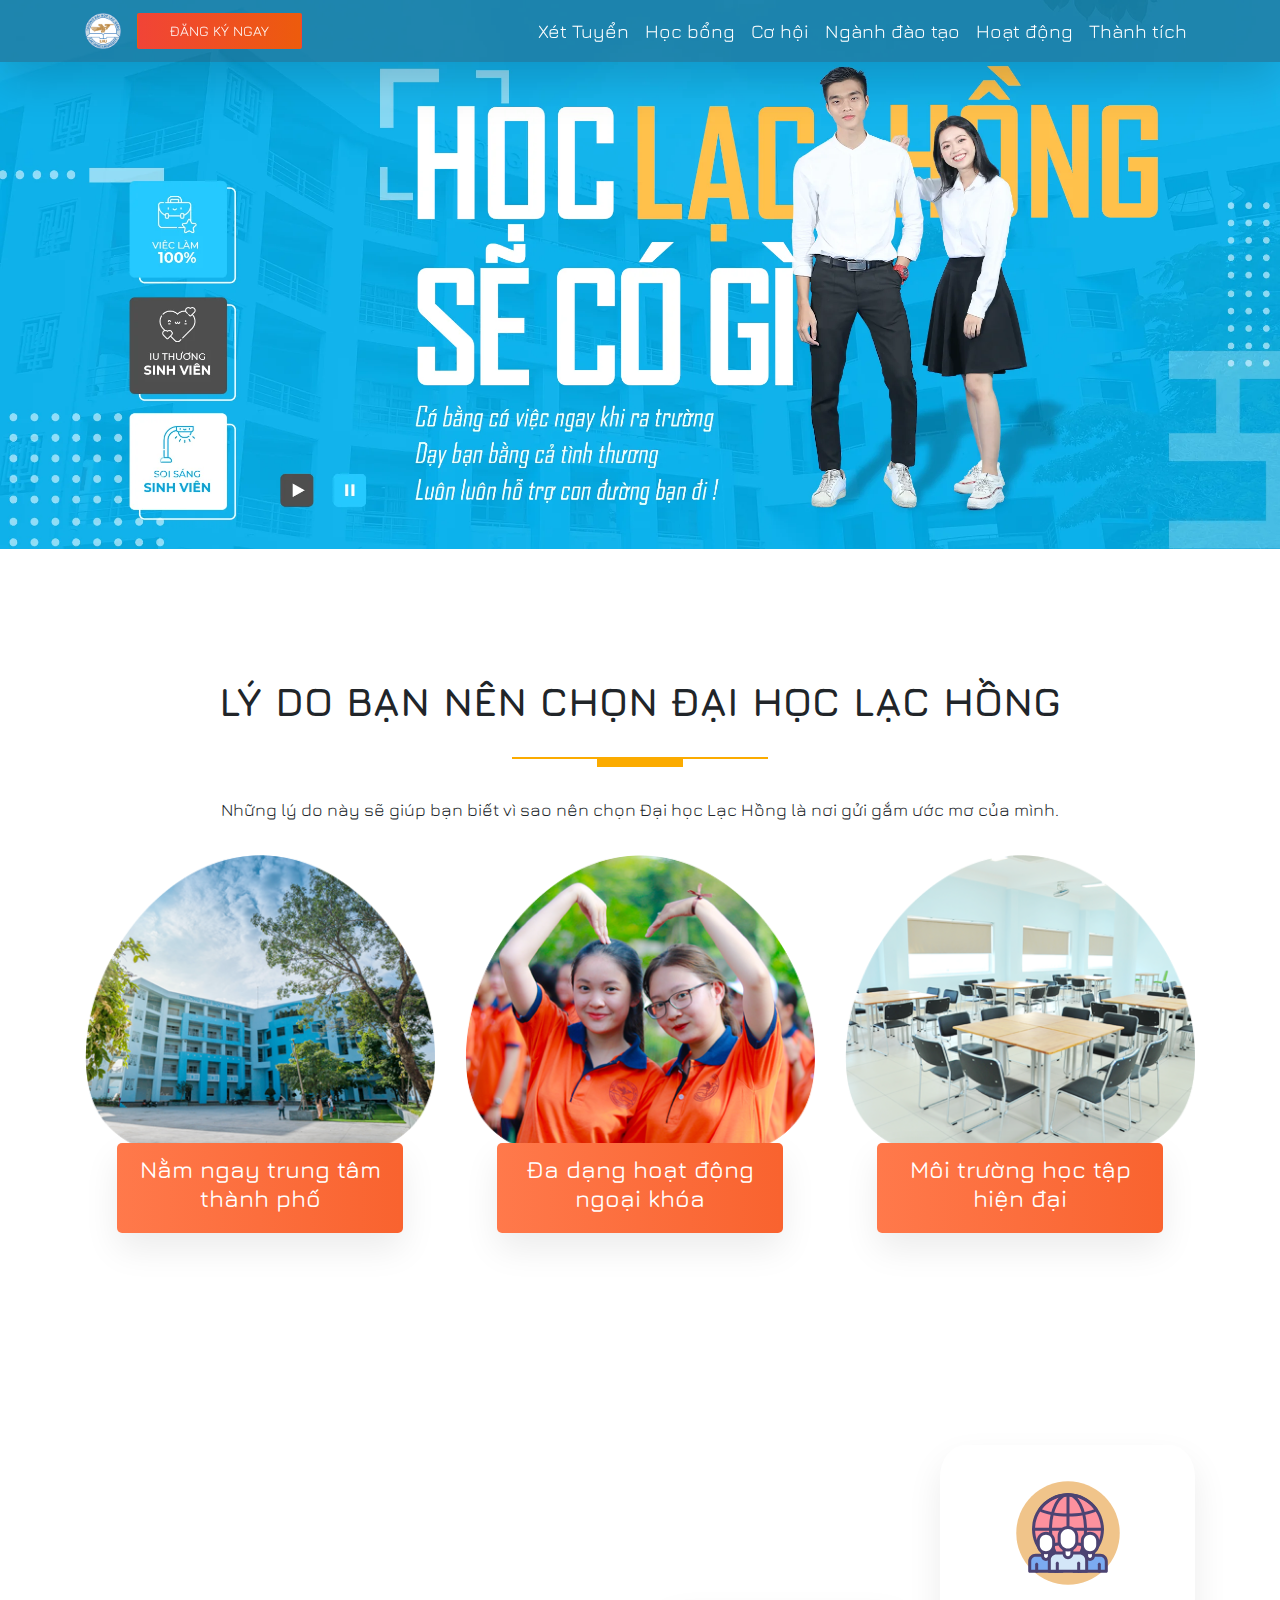
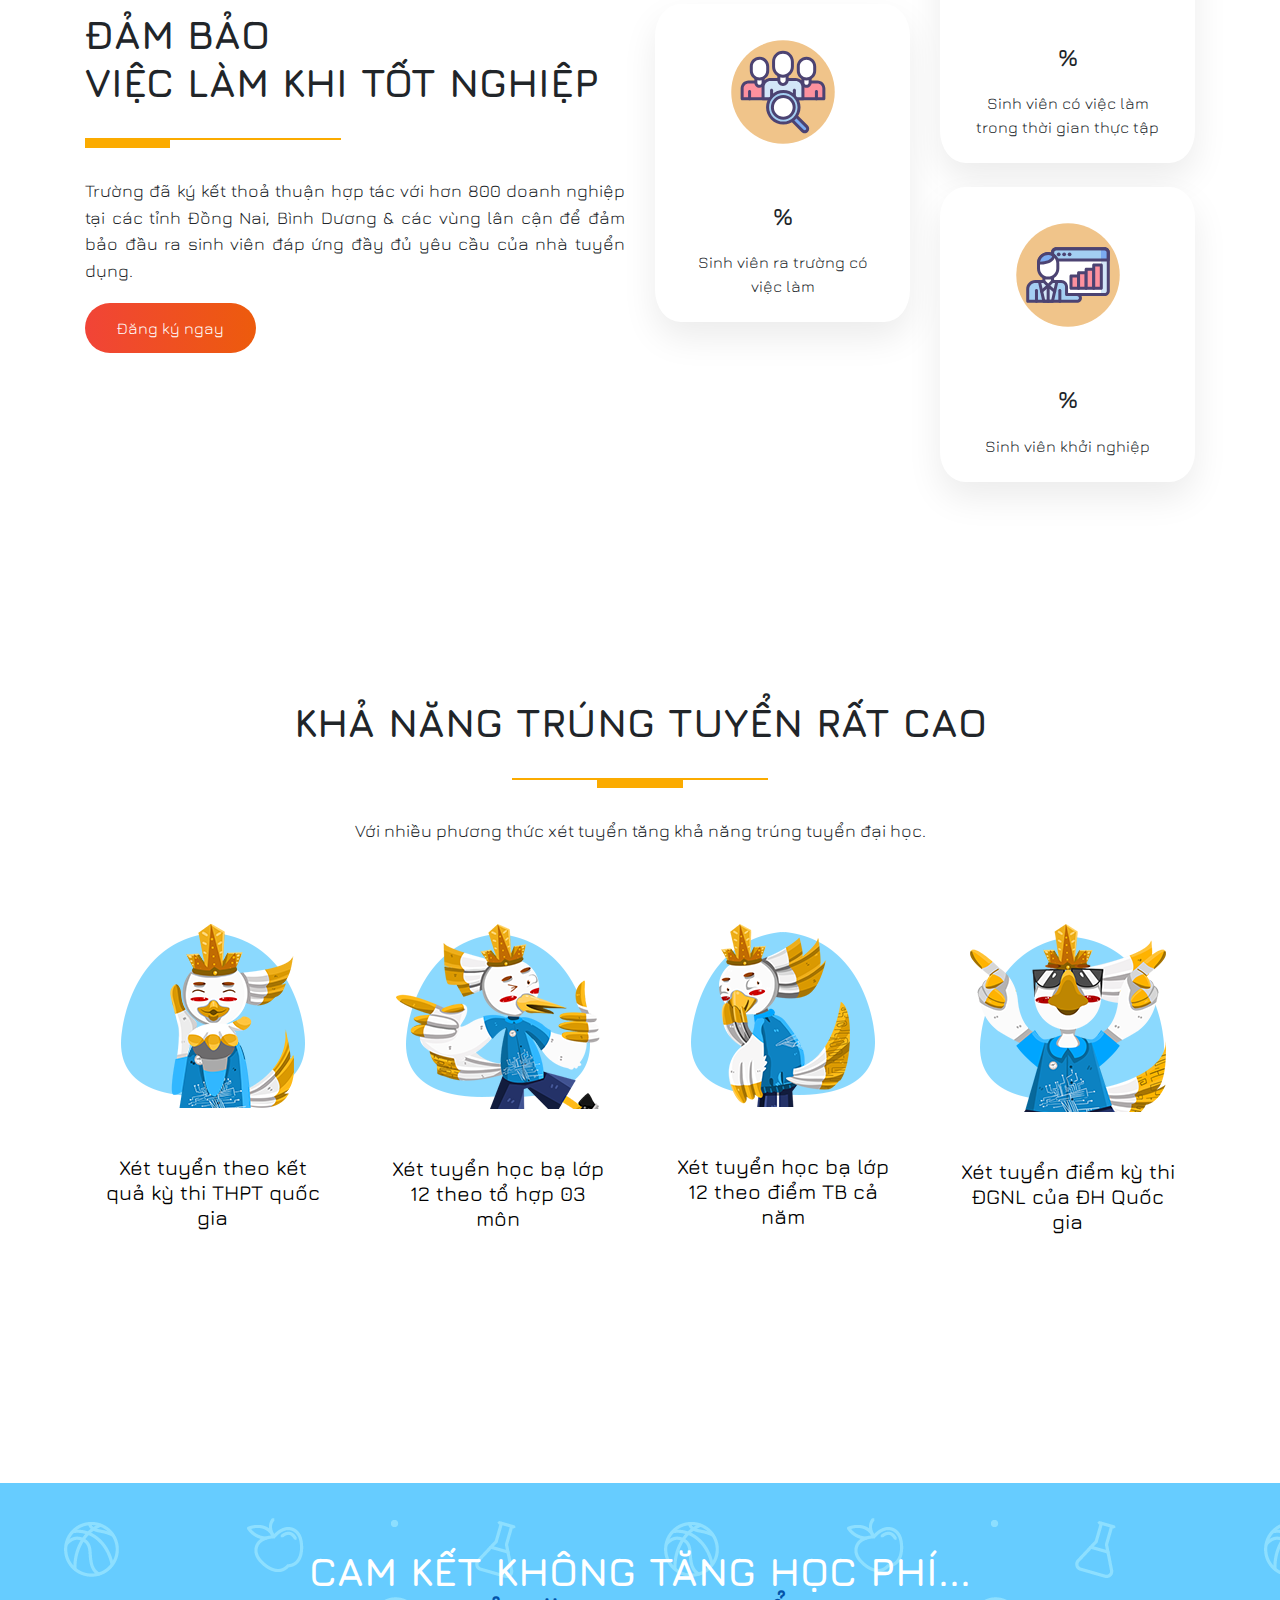
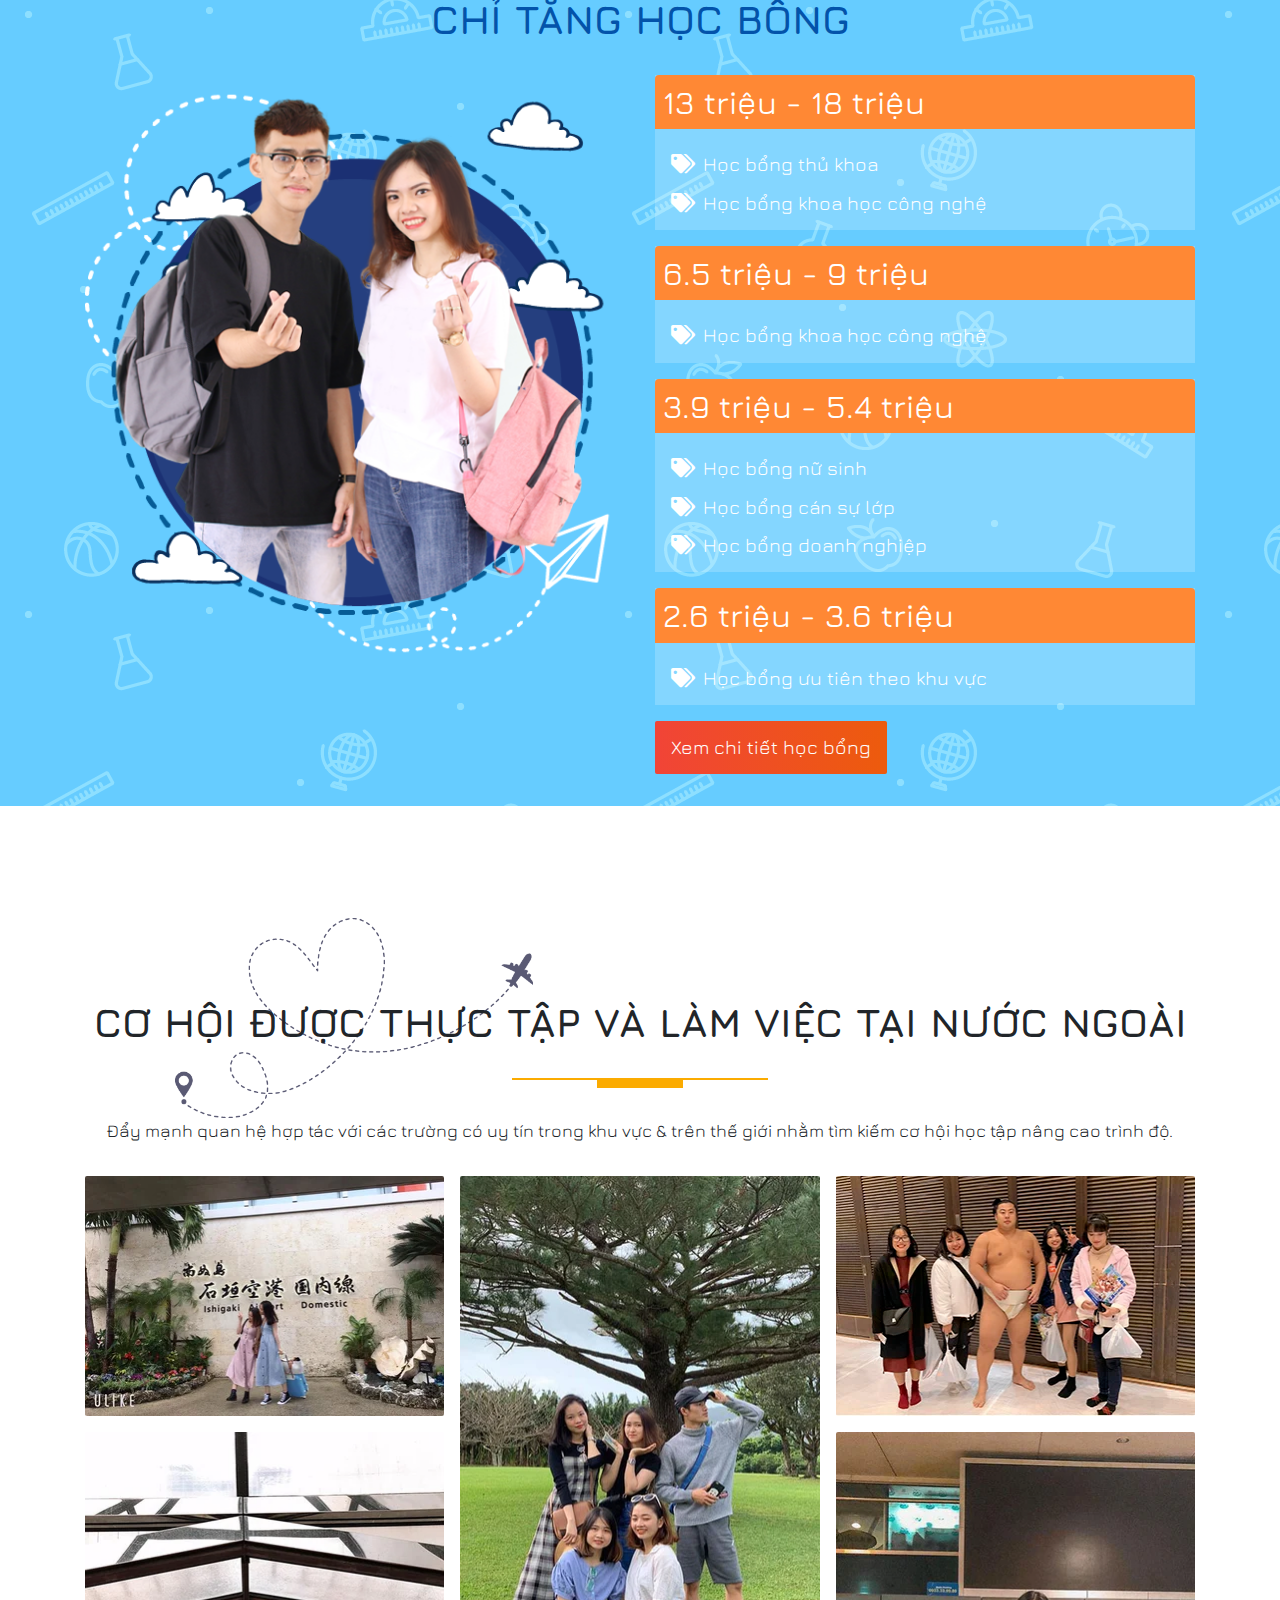
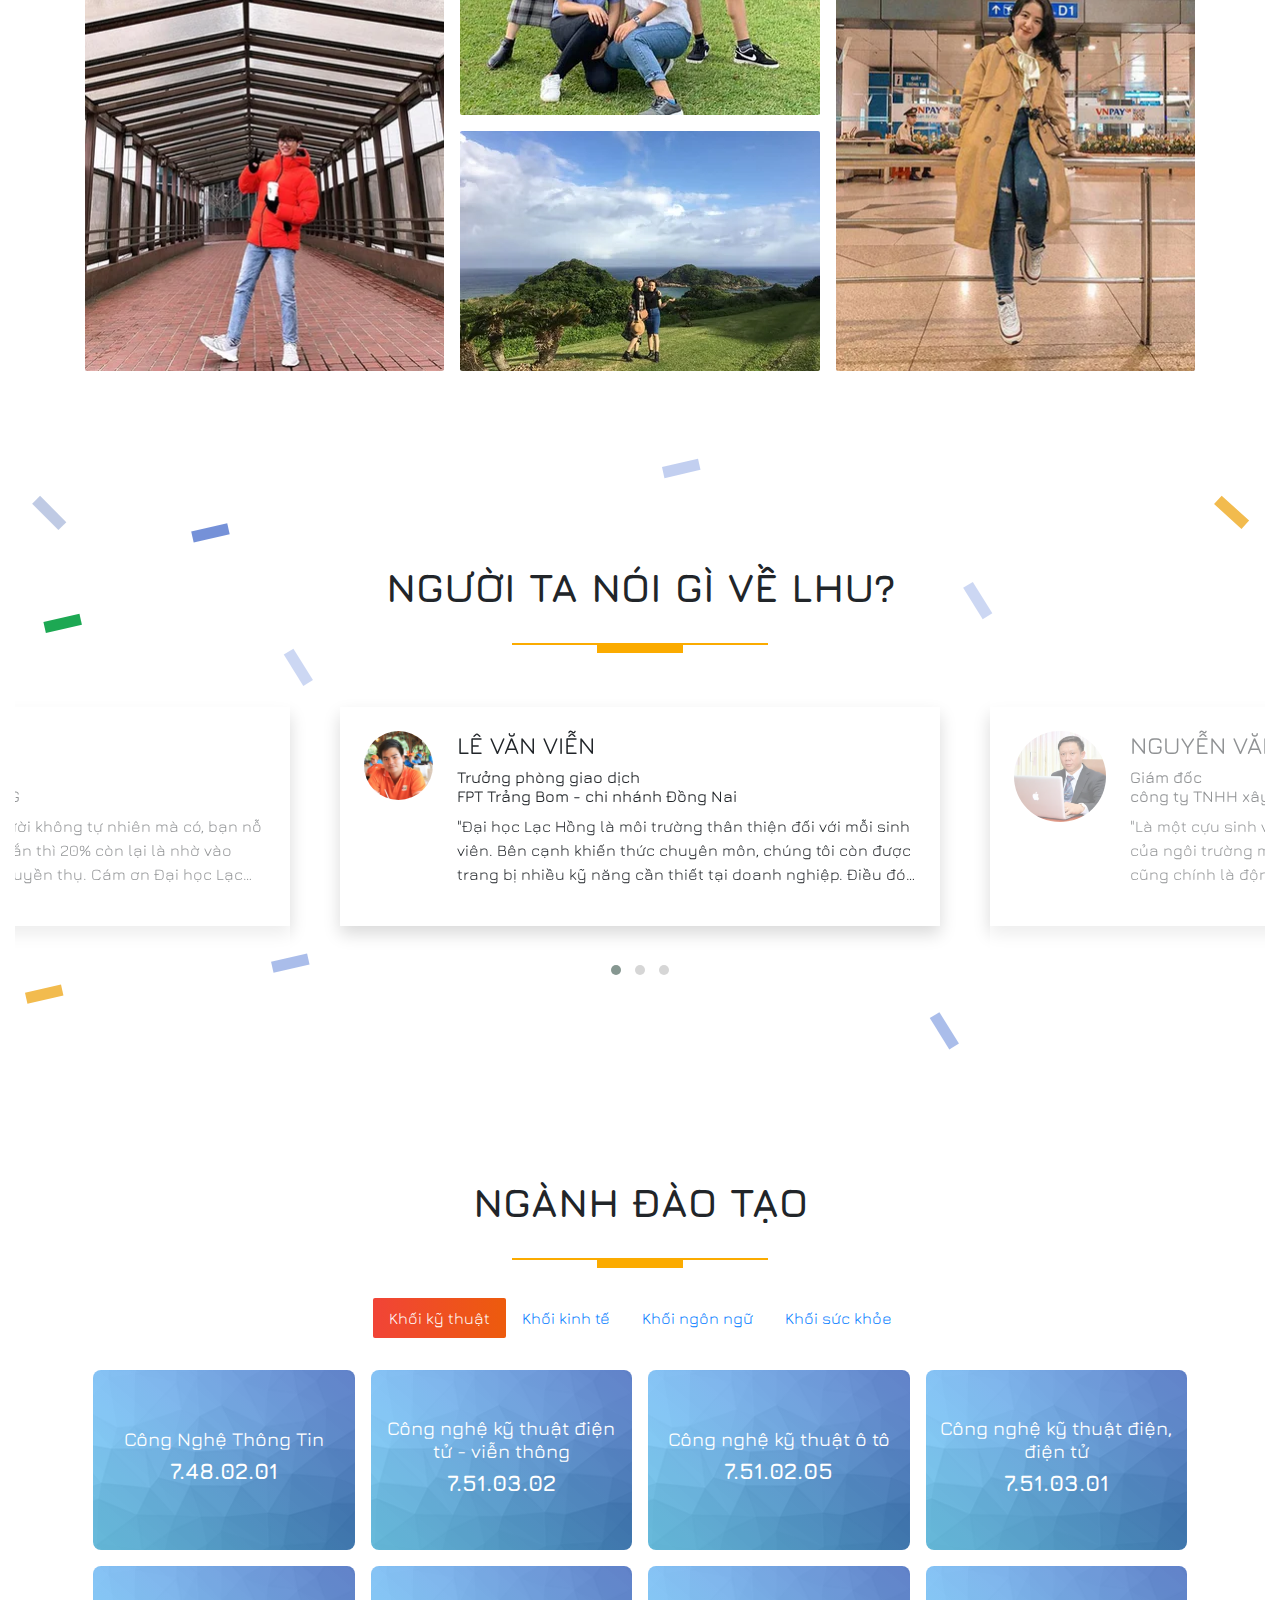
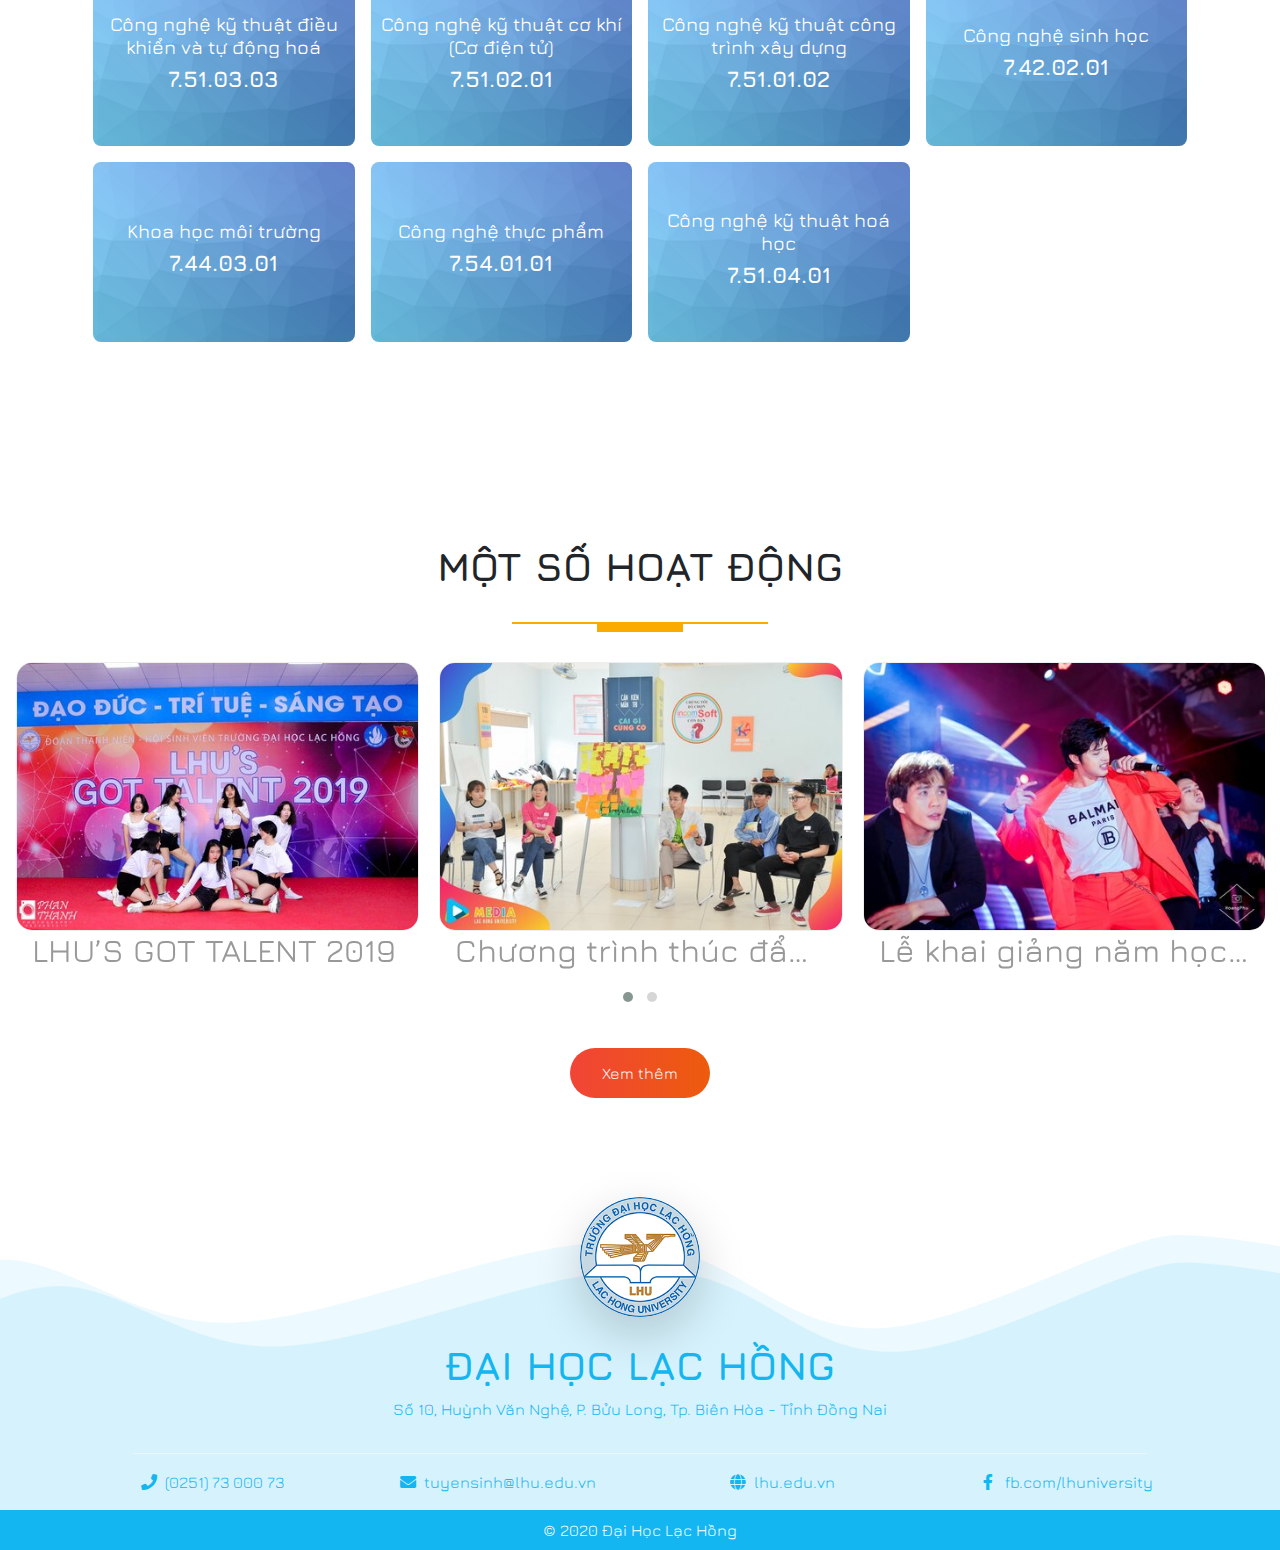
<file: index_22_nganh.html>
﻿<!DOCTYPE html>
<html lang="en">

<head>
  <base href="/" />
  <meta charset="UTF-8" />
  <meta name="viewport" content="width=device-width, initial-scale=1.0" />
  <meta http-equiv="X-UA-Compatible" content="ie=edge" />
  <link rel="shortcut icon" type="image/ico" href="favicon.ico" />
  <title>Lac Hong University - Tuyen sinh 2020</title>
  <!-- Google Tag Manager -->

  <!-- End Google Tag Manager -->

  <!-- Bootstrap 4 -->
  <link rel="stylesheet" href="https://cdnjs.cloudflare.com/ajax/libs/twitter-bootstrap/4.4.1/css/bootstrap.min.css" />
  <!-- Marterial icon -->
  <!-- <link rel="stylesheet" href="https://fonts.googleapis.com/icon?family=Material+Icons"> -->

  <!-- font -->
  <link href="https://fonts.googleapis.com/css?family=Jura:300,400,500,600,700" rel="stylesheet">

  <link rel="stylesheet" href="assets/css/animate.css" />

  <link rel="stylesheet" href="assets/css/common.css" />
  <link rel="stylesheet" href="assets/css/style.min.css" />
  <link rel="stylesheet" href="assets/css/style-mobile.min.css" />

  <!-- Carousel slider -->
  <link rel="stylesheet" href="assets/owlcarousel/assets/owl.carousel.min.css">
  <link rel="stylesheet" href="assets/owlcarousel/assets/owl.theme.default.min.css">
  <link rel="stylesheet" href="https://cdnjs.cloudflare.com/ajax/libs/font-awesome/5.12.1/css/all.min.css" />

  <script>
    (function (w, d, s, l, i) {
      w[l] = w[l] || [];
      w[l].push({ "gtm.start": new Date().getTime(), event: "gtm.js" });
      var f = d.getElementsByTagName(s)[0],
        j = d.createElement(s),
        dl = l != "dataLayer" ? "&l=" + l : "";
      j.async = true;
      j.src = "https://www.googletagmanager.com/gtm.js?id=" + i + dl;
      f.parentNode.insertBefore(j, f);
    })(window, document, "script", "dataLayer", "GTM-WT8KRJ3");
  </script>

  <!-- Primary Meta Tags -->
  <title>Đại học Lạc Hồng - Tuyển sinh 2020</title>
  <meta name="title" content="Đại học Lạc Hồng - Tuyển sinh 2020">
  <meta name="description"
    content="Đại học Lạc Hồng công bố 04 phương thức tuyển sinh đại học 2020 cho hơn 2.000 chỉ tiêu của 22 ngành đào tạo theo chuẩn quốc tế.">

  <!-- Open Graph / Facebook -->
  <meta property="og:type" content="website">
  <meta property="og:url" content="https://tuyensinh.lhu.edu.vn/">
  <meta property="og:title" content="Đại học Lạc Hồng - Tuyển sinh 2020">
  <meta property="og:description"
    content="Đại học Lạc Hồng công bố 04 phương thức tuyển sinh đại học 2020 cho hơn 2.000 chỉ tiêu của 22 ngành đào tạo theo chuẩn quốc tế.">
  <meta property="og:image" content="https://tuyensinh.lhu.edu.vn/seo/lac-hong-tuyen-sinh.jpg">

  <!-- Twitter -->
  <meta property="twitter:card" content="summary_large_image">
  <meta property="twitter:url" content="https://tuyensinh.lhu.edu.vn/">
  <meta property="twitter:title" content="Đại học Lạc Hồng - Tuyển sinh 2020">
  <meta property="twitter:description"
    content="Đại học Lạc Hồng công bố 04 phương thức tuyển sinh đại học 2020 cho hơn 2.000 chỉ tiêu của 22 ngành đào tạo theo chuẩn quốc tế.">
  <meta property="twitter:image" content="https://tuyensinh.lhu.edu.vn/seo/lac-hong-tuyen-sinh.jpg">
</head>

<body class="container-fluid p-0 m-0" data-spy="scroll" data-target="#scrollspy-nav" data-offset="200">
  <!-- Google Tag Manager (noscript) -->
  <noscript><iframe src="https://www.googletagmanager.com/ns.html?id=GTM-WT8KRJ3" height="0" width="0"
      style="display:none;visibility:hidden"></iframe></noscript>
  <!-- End Google Tag Manager (noscript) -->

  <!-- Add your code here -->
  <header id="home">
    <nav id="scrollspy-nav" class="navbar shadow-lg fixed-top navbar-dark navbar-expand-lg bg-transparent">
      <div class="container">
        <a class="navbar-brand text-white d-md-block d-none" href="/">
          <img src="assets/img/logo.png" width="36px" height="36px" alt="Lac Hong" />
        </a>
        <a class="btn btn-dangky orange-bg-gradient-color" href="https://lhu.fun/B41F66" target="_blank">Đăng ký ngay</a>
        <button class="navbar-toggler no-outline border-0" type="button" data-toggle="collapse" data-target="#main-nav"
          aria-controls="main-nav" aria-expanded="false" aria-label="Toggle navigation">
          <div class="animated-icon2">
            <span></span><span></span><span></span><span></span>
          </div>
        </button>

        <div class="collapse navbar-collapse" id="main-nav">
          <div class="spacer"></div>
          <ul class="navbar-nav nav mr-auto mt-2 mt-lg-0">
            <li class="nav-item">
              <a class="nav-link" href="#ly-do">Xét Tuyển</a>
            </li>
            <li class="nav-item">
              <a class="nav-link" href="#hoc-bong">Học bổng</a>
            </li>
            <li class="nav-item">
              <a class="nav-link" href="#co-hoi">Cơ hội</a>
            </li>
            <li class="nav-item">
              <a class="nav-link" href="#nganh-dao-tao">Ngành đào tạo</a>
            </li>
            <li class="nav-item">
              <a class="nav-link" href="#blog">Hoạt động</a>
            </li>
            <li class="nav-item">
              <a class="nav-link" href="https://tuyensinh.lhu.edu.vn/thanh-tich-lhu/" target="_blank">Thành tích</a>
            </li>
          </ul>

        </div>
      </div>
    </nav>
    <div id="intro-section">
      <img class="img-fluid w-100 d-md-block d-none" src="assets/img/banner.webp" alt="Banner Tuyen Sinh" />
      <img class="img-fluid w-100 d-md-none d-block" src="assets/img/banner-mobile.webp" alt="Banner Tuyen Sinh" />
    </div>

  </header>

  <main>
    <section class="ly-do" id="ly-do">
      <div class="container">
        <div class="section-title">
          <h2>
            lý do bạn nên chọn đại học lạc hồng
          </h2>
          <div class="line">
            <div>
            </div>
          </div>
          <p class="text-justify text-md-center">Những lý do này sẽ giúp bạn biết vì sao nên chọn Đại học Lạc
            Hồng là nơi gửi
            gắm ước mơ của mình.</p>
        </div>
        <div class="row justify-content-center">
          <div class="col-lg-4 col-md-6">
            <div class="ly-do-item">
              <div class="ly-do-thumb text-center">
                <img class="img-fluid" src="assets/img/cs2.png" alt="">
              </div>
              <div class="ly-do-content text-center">
                <div class="ly-do-content-inner">
                  <h4>Nằm ngay trung tâm thành phố</h4>
                </div>
              </div>
            </div>
          </div>
          <div class="col-lg-4 col-md-6">
            <div class="ly-do-item">
              <div class="ly-do-thumb text-center">
                <img class="img-fluid" src="assets/img/ly-do-3.png" alt="">
              </div>
              <div class="ly-do-content text-center">
                <div class="ly-do-content-inner">
                  <h4>Đa dạng hoạt động ngoại khóa</h4>
                </div>
              </div>
            </div>
          </div>
          <div class="col-lg-4 col-md-6">
            <div class="ly-do-item">
              <div class="ly-do-thumb text-center">
                <img class="img-fluid" src="assets/img/phong-hoc-1.png" alt="">
              </div>
              <div class="ly-do-content text-center">
                <div class="ly-do-content-inner">
                  <h4>Môi trường học tập hiện đại</h4>
                </div>
              </div>
            </div>
          </div>

        </div>
      </div>
    </section>

    <section class="thong-ke">
      <div class="container">
        <div class="row align-items-center">
          <div class="col-lg-6 mb-5 mb-lg-0">
            <div class="thong-ke-title">
              <div class="section-title text-md-left">
                <h2>
                  đảm bảo </br>việc làm khi tốt nghiệp
                </h2>
                <div class="line">
                  <div class="m-md-0">
                  </div>
                </div>
                <p class="text-justify">Trường đã ký kết thoả thuận hợp tác với hơn 800 doanh nghiệp tại các tỉnh Đồng
                  Nai, Bình Dương & các
                  vùng lân cận để đảm bảo đầu ra sinh viên đáp ứng đầy đủ yêu cầu của nhà tuyển dụng.</p>
              </div>
            </div>
            <div class="text-center text-md-left">
              <a class=" thong-ke-button" href="https://lhu.fun/B41F66" target="_blank">Đăng ký ngay</a>
            </div>
          </div>
          <div class="col-lg-6">
            <div class="thong-ke-about text-center">
              <div class="row align-items-center">
                <div class="col-lg-6 col-md-12">
                  <div class="thong-ke-adapt">
                    <img class="thong-ke-adapt-thumb" src="assets/img/svg/tuyen-dung.svg" alt="">
                    <div class="thong-ke-adapt-content">
                      <h3><span class="count2 my-c" data-from="0" data-to="100" data-time="2000"></span>%</h3>
                      <p>Sinh viên ra trường có việc làm</p>
                    </div>
                  </div>
                </div>
                <div class="col-lg-6">
                  <div class="thong-ke-adapt">
                    <img class="thong-ke-adapt-thumb" src="assets/img/svg/lam-viec-nuoc-ngoai.svg" alt="">
                    <div class="thong-ke-adapt-content">
                      <h3><span class="count3 my-c" data-from="0" data-to="34" data-time="2000"></span>%</h3>
                      <p>Sinh viên có việc làm trong thời gian thực tập</p>
                    </div>
                  </div>
                  <div class="thong-ke-adapt">
                    <img class="thong-ke-adapt-thumb" src="assets/img/svg/khoi-nghiep.svg" alt="">
                    <div class="thong-ke-adapt-content">
                      <h3><span class="count4 my-c" data-from="0" data-to="9" data-time="2000"></span>%</h3>
                      <p>Sinh viên khởi nghiệp</p>
                    </div>
                  </div>
                </div>
              </div>
            </div>
          </div>
        </div>
      </div>
    </section>

    <section class="xet-tuyen" id="xet-tuyen">
      <div class="container">
        <div class="section-title">
          <h2>
            khả năng trúng tuyển rất cao
          </h2>
          <div class="line">
            <div>
            </div>
          </div>
          <p class="text-justify text-md-center">Với nhiều phương thức xét tuyển tăng khả năng trúng tuyển đại học.</p>
        </div>
        <div class="row text-center">
          <div class="col-md-3 col-12 mb-4 mb-md-0">
            <div class="xet-tuyen-item">
              <a href="https://lhu.fun/B41F66" target="_blank">
                <div class="  d-flex align-items-center justify-content-center">
                  <img class="img-fluid" src="assets/img/xet-tuyen-1.png" alt="Xét tuyển
                  theo kết quả kỳ thi THPT quốc gia">
                </div>
                <div class="xet-tuyen-item-content mt-5">
                  <h2>Xét tuyển
                    theo kết quả kỳ thi THPT quốc gia</h2>
                </div>
              </a>
            </div>
          </div>

          <div class="col-md-3 col-12 mb-4 mb-md-0">
            <div class="xet-tuyen-item">
              <a href="https://lhu.fun/B41F66" target="_blank">
                <div class=" d-flex align-items-center justify-content-center">
                  <img class="img-fluid" src="assets/img/xet-tuyen-2.png" alt="Xét tuyển
                  học bạ lớp 12 theo tổ hợp 03 môn">
                </div>
                <div class="xet-tuyen-item-content mt-5">
                  <h2>Xét tuyển
                    học bạ lớp 12 theo tổ hợp 03 môn</h2>
                </div>
              </a>
            </div>
          </div>
          <div class="col-md-3 col-12 mb-4 mb-md-0">
            <div class="xet-tuyen-item">
              <a href="https://lhu.fun/B41F66" target="_blank">
                <div class="  d-flex align-items-center justify-content-center">
                  <img class="img-fluid" src="assets/img/xet-tuyen-3.png" alt="Xét tuyển
                  học bạ lớp 12 theo điểm TB cả năm">
                </div>
                <div class="xet-tuyen-item-content mt-5">
                  <h2>Xét tuyển
                    học bạ lớp 12 theo điểm TB cả năm</h2>
                </div>
              </a>
            </div>
          </div>
          <div class="col-md-3 col-12 mb-4 mb-md-0">
            <div class="xet-tuyen-item">
              <a href="https://lhu.fun/B41F66" target="_blank">
                <div class="  d-flex align-items-center justify-content-center">
                  <img class="img-fluid" src="assets/img/xet-tuyen-4.png" alt="Xét tuyển
                  điểm kỳ thi ĐGNL của ĐH Quốc gia">
                </div>
                <div class="xet-tuyen-item-content mt-5">
                  <h2>Xét tuyển
                    điểm kỳ thi ĐGNL của ĐH Quốc gia</h2>
                </div>
              </a>
            </div>
          </div>
        </div>
      </div>
    </section>

    <section class="hoc-bong" id="hoc-bong">
      <div>
        <div>
          <div class="container">
            <div class="section-title">
              <h2 class=" text-uppercase">
                Cam kết không tăng học phí...<br /><span style="color: #0353aa; font-weight: 100000;"
                  class="px-3 py-2 rounded">chỉ
                  tăng học bổng</span>
              </h2>
            </div>
            <div class="row">
              <div class="col-md-6 col-12">
                <img class="img-fluid w-100" src="assets/img/hoc-bong-bg-1.png" alt="Cam kết không tăng học phí...chỉ
                tăng học bổng">
              </div>
              <div class="col-md-6 col-12">
                <div class=" mb-3">
                  <div class="hoc-bong-wrap">
                    <h2>13 triệu - 18 triệu</h2>
                    <p>
                      <i class="fas fa-tags mr-2"></i>Học bổng thủ khoa<br />
                      <i class="fas fa-tags mr-2"></i>Học bổng khoa học công nghệ
                    </p>
                  </div>
                </div>
                <div class=" mb-3">
                  <div class="hoc-bong-wrap">
                    <h2>
                      6.5 triệu - 9 triệu
                    </h2>

                    <p>
                      <i class="fas fa-tags mr-2"></i>Học bổng khoa học công nghệ</p>
                  </div>
                </div>

                <div class=" mb-3">
                  <div class="hoc-bong-wrap">
                    <h2>
                      3.9 triệu - 5.4 triệu
                    </h2>

                    <p><i class="fas fa-tags mr-2"></i>Học bổng nữ sinh<br />
                      <i class="fas fa-tags mr-2"></i>Học bổng cán sự lớp<br />
                      <i class="fas fa-tags mr-2"></i>Học bổng doanh nghiệp
                    </p>
                  </div>
                </div>
                <div class=" mb-3">
                  <div class="hoc-bong-wrap">
                    <h2>
                      2.6 triệu - 3.6 triệu
                    </h2>

                    <p><i class="fas fa-tags mr-2"></i>Học bổng ưu tiên theo khu vực
                  </div>
                </div>
                <div class="text-center text-md-left">
                    <button class="btn-chi-tiet-hoc-bong" data-toggle="modal" data-target="#hoc-bong-modal" style="font-size:1.2rem;background-image: -webkit-linear-gradient(0deg,#f14437 0%,#ed5b0d 99%); color:white; border: none; padding: 12px 16px; border-radius: 2px; outline: none;">Xem chi tiết học bổng</button>
                </div>

               

              </div>
            </div>
            
            
          </div>
        </div>
      </div>

    </section>

    <section class="co-hoi" id="co-hoi">
      <div class="container">
        <div class="section-title">
          <h2>
            Cơ hội được thực tập và làm việc tại nước ngoài
          </h2>
          <div class="line">
            <div>
            </div>
          </div>
          <p class="text-justify text-md-center">Đẩy mạnh quan hệ hợp tác với các trường có uy tín trong khu vực & trên
            thế giới nhằm tìm kiếm cơ hội học
            tập nâng cao trình độ.</p>
        </div>

        <div class="gallery">
          <div class="mb-3">
            <img class="img-fluid" src="assets/img/duhocsinh/sinh-vien-lac-hong-nhat-ban-vel-2.webp" alt="Du học sinh">
          </div>
          <div class="mb-3 mb-md-0">
            <img class="img-fluid" src="assets/img/duhocsinh/sinh-vien-lac-hong-nhat-ban-1-1.webp" alt="Du học sinh">
          </div>
          <div class="mb-3">
            <img class="img-fluid" src="assets/img/duhocsinh/sinh-vien-lac-hong-nhat-ban-2.webp" alt="Du học sinh">
          </div>
          <div class="mb-3 mb-md-0">
            <img class="img-fluid" src="assets/img/duhocsinh/sinh-vien-lac-hong-nhat-ban-vel-3.webp" alt="Du học sinh">
          </div>
          <div class="mb-3">
            <img class="img-fluid" src="assets/img/duhocsinh/sinh-vien-lac-hong-nhat-ban-vel-1.webp" alt="Du học sinh">
          </div>
          <div class="mb-3 mb-md-0">
            <img class="img-fluid" src="assets/img/duhocsinh/sinh-vien-lac-hong-nhat-ban-3.webp" alt="Du học sinh">
          </div>
        </div>
      </div>

    </section>

    <section class="about-us" id="about-us">
      <div class="container">
        <div class="section-title">
          <h2>
            Người ta nói gì về LHU?
          </h2>
          <div class="line">
            <div>
            </div>
          </div>
        </div>

      </div>
      <div class="container-fluid">
        <div id="about-us-carousel" class="owl-carousel owl-theme owl-loaded">
          <div class="item">
            <div class="about-us-wrap d-flex flex-column flex-md-row shadow p-4 my-4">
              <div class="about-us-thumb mr-md-4 mb-3 mb-md-0">
                <img class="img-fluid rounded-circle" src="assets/img/07_VanVien.webp" alt="LÊ VĂN VIỄN">
              </div>
              <div class="about-us-content">
                <h4 class="text-center text-md-left">LÊ VĂN VIỄN</h4>
                <h6 class="text-center text-md-left">Trưởng phòng giao dịch<br />FPT Trảng Bom - chi
                  nhánh Đồng Nai
                </h6>
                <p>"Đại học Lạc Hồng là môi trường thân thiện đối với mỗi sinh viên. Bên cạnh khiến thức chuyên môn,
                  chúng tôi còn được trang bị nhiều kỹ năng cần thiết tại doanh nghiệp. Điều đó giúp tôi và các bạn cùng
                  khóa dễ dàng thích ứng khi va chạm thực tế công việc."
                </p>
              </div>
            </div>
          </div>

          <div class="item">
            <div class="about-us-wrap d-flex flex-column flex-md-row shadow p-4 my-4">
              <div class="about-us-thumb mr-md-4 mb-3 mb-md-0">
                <img class="img-fluid rounded-circle" src="assets/img/02_VanHung.webp" alt="NGUYỄN VĂN HÙNG">
              </div>
              <div class="about-us-content">
                <h4 class="text-center text-md-left">NGUYỄN VĂN HÙNG</h4>
                <h6 class="text-center text-md-left">Giám đốc <br />công ty TNHH xây dựng HKONS</h6>
                <p>"Là một cựu sinh viên, tôi tự hào trước những thành tích của ngôi trường mà mình đã theo học, khi
                  nhắc lại đó cũng chính là động lực để chúng tôi cố gắng hơn trong sự nghiệp của mình."
                </p>
              </div>
            </div>
          </div>

          <div class="item">
            <div class="about-us-wrap d-flex flex-column flex-md-row shadow p-4 my-4">
              <div class="about-us-thumb mr-md-4 mb-3 mb-md-0">
                <img class="img-fluid rounded-circle" src="assets/img/08_ThuyTien.webp" alt="ĐÀO THỦY TIÊN">
              </div>
              <div class="about-us-content">
                <h4 class="text-center text-md-left">ĐÀO THỦY TIÊN</h4>
                <h6 class="text-center text-md-left">Trợ lý giám đốc <br />nhà máy quốc tế FLEMING</h6>
                <p>"Thành công của mỗi người không tự nhiên mà có, bạn nỗ lực 70%, 10% là sự may mắn thì 20% còn lại là
                  nhờ vào kiến thức mà bạn được truyền thụ. Cám ơn Đại học Lạc Hồng đã giúp tôi vẽ ra tương lai của
                  mình."
                </p>
              </div>
            </div>
          </div>

        </div>
      </div>
    </section>

    <section class="nganh-dao-tao" id="nganh-dao-tao">
      <div class="container">
        <div class="section-title">
          <h2>
            ngành đào tạo
          </h2>
          <div class="line">
            <div>
            </div>
          </div>
        </div>
        <!-- nav tabs -->
        <div class="row">
          <div class="col-12">
            <ul class="nav nav-pills justify-content-between justify-content-md-center ">
              <li class="nav-item">
                <a class="nav-link active" href="#ky-thuat" data-toggle="tab">Khối kỹ thuật</a>
              </li>
              <li class="nav-item">
                <a class="nav-link" href="#kinh-te" data-toggle="tab">Khối kinh tế</a>
              </li>
              <li class="nav-item">
                <a class="nav-link" href="#ngon-ngu" data-toggle="tab">Khối ngôn ngữ</a>
              </li>
              <li class="nav-item">
                <a class="nav-link" href="#suc-khoe" data-toggle="tab">Khối sức khỏe</a>
              </li>
            </ul>
          </div>
        </div>

        <div class="tab-content mt-4">
          <div id="ky-thuat" class=" tab-pane active">
            <div class="row no-gutters khoi-ky-thuat">
              <div class="col-md-3 col-6">
                <div class="dao-tao-wrap  ">
                  <a target="_blank" href="/cong-nghe-thong-tin/">
                  </a>
                  <div class="dao-tao-content">
                    <h2>Công Nghệ Thông Tin</h2>
                    <h3>7.48.02.01</h3>
                  </div>

                </div>
              </div>
              <div class="col-md-3 col-6">
                <div class="dao-tao-wrap">
                  <a target="_blank" href="/co-dien/">
                  </a>
                  <div class="dao-tao-content">
                    <h2>Công nghệ kỹ thuật điện tử - viễn thông</h2>
                    <h3>7.51.03.02</h3>
                  </div>

                </div>
              </div>
              <div class="col-md-3 col-6">
                <div class="dao-tao-wrap">
                  <a target="_blank" href="/cong-nghe-ky-thuat-o-to/">
                  </a>
                  <div class="dao-tao-content">
                    <h2>Công nghệ kỹ thuật ô tô</h2>
                    <h3>7.51.02.05</h3>
                  </div>

                </div>
              </div>
              <div class="col-md-3 col-6">
                <div class="dao-tao-wrap">
                  <a target="_blank" href="/co-dien/">
                  </a>
                  <div class="dao-tao-content">
                    <h2>Công nghệ kỹ thuật điện, điện tử</h2>
                    <h3>7.51.03.01</h3>
                  </div>

                </div>
              </div>
              <div class="col-md-3 col-6">
                <div class="dao-tao-wrap">
                  <a target="_blank" href="/co-dien/">
                  </a>
                  <div class="dao-tao-content">
                    <h2>Công nghệ kỹ thuật điều khiển và tự động hoá</h2>
                    <h3>7.51.03.03</h3>
                  </div>

                </div>
              </div>
              <div class="col-md-3 col-6">
                <div class="dao-tao-wrap">
                  <a target="_blank" href="/co-dien/">
                  </a>
                  <div class="dao-tao-content">
                    <h2>Công nghệ kỹ thuật cơ khí (Cơ điện tử)</h2>
                    <h3>7.51.02.01</h3>
                  </div>

                </div>
              </div>
              <div class="col-md-3 col-6">
                <div class="dao-tao-wrap">
                  <a target="_blank" href="/ky-thuat-cong-trinh/">
                  </a>
                  <div class="dao-tao-content">
                    <h2>Công nghệ kỹ thuật công trình xây dựng</h2>
                    <h3>7.51.01.02</h3>
                  </div>

                </div>
              </div>
              <div class="col-md-3 col-6">
                <div class="dao-tao-wrap">
                  <a target="_blank" href="/hoa-hoc-moi-truong/">
                  </a>
                  <div class="dao-tao-content">
                    <h2>Công nghệ sinh học</h2>
                    <h3>7.42.02.01</h3>
                  </div>

                </div>
              </div>
              <div class="col-md-3 col-6">
                <div class="dao-tao-wrap">
                  <a target="_blank" href="/hoa-hoc-moi-truong/">
                  </a>
                  <div class="dao-tao-content">
                    <h2>Khoa học môi trường</h2>
                    <h3>7.44.03.01</h3>
                  </div>

                </div>
              </div>
              <div class="col-md-3 col-6">
                <div class="dao-tao-wrap">
                  <a target="_blank" href="/hoa-hoc-moi-truong/">
                  </a>
                  <div class="dao-tao-content">
                    <h2>Công nghệ thực phẩm</h2>
                    <h3>7.54.01.01</h3>
                  </div>

                </div>
              </div>
              <div class="col-md-3 col-6">
                <div class="dao-tao-wrap">
                  <a target="_blank" href="/hoa-hoc-moi-truong/"></a>
                  <div class="dao-tao-content">
                    <h2>Công nghệ kỹ thuật hoá học</h2>
                    <h3>7.51.04.01</h3>
                  </div>

                </div>
              </div>
            </div>
          </div>

          <div id="kinh-te" class=" tab-pane fade">
            <div class="row no-gutters khoi-kinh-te">
              <div class="col-md-3 col-6">
                <div class="dao-tao-wrap  ">
                  <a target="_blank" href="/luat-kinh-te/">
                  </a>
                  <div class="dao-tao-content">
                    <h2>Luật kinh tế</h2>
                    <h3>7.38.01.07</h3>
                  </div>

                </div>
              </div>
              <div class="col-md-3 col-6">
                <div class="dao-tao-wrap">
                  <a target="_blank" href="/ke-toan/"> </a>
                  <div class="dao-tao-content">
                    <h2>Kế toán kiểm toán</h2>
                    <h3>7.34.03.01</h3>
                  </div>

                </div>
              </div>
              <div class="col-md-3 col-6">
                <div class="dao-tao-wrap">
                  <a target="_blank" href="/tai-chinh-ngan-hang/"></a>
                  <div class="dao-tao-content">
                    <h2>Tài chính - Ngân hàng</h2>
                    <h3>7.34.02.01</h3>
                  </div>

                </div>
              </div>
              <div class="col-md-3 col-6">
                <div class="dao-tao-wrap">
                  <a target="_blank" href="/quan-tri-kinh-doanh/"></a>
                  <div class="dao-tao-content">
                    <h2>Quản trị kinh doanh</h2>
                    <h3>7.34.01.01</h3>
                  </div>

                </div>
              </div>
              <div class="col-md-3 col-6">
                <div class="dao-tao-wrap">
                  <a target="_blank" href="/kinh-te-ngoai-thuong/"></a>
                  <div class="dao-tao-content">
                    <h2>Kinh tế ngoại thương</h2>
                    <h3>7.31.01.01</h3>
                  </div>

                </div>
              </div>
              <div class="col-md-3 col-6">
                <div class="dao-tao-wrap">
                  <a target="_blank" href="/du-lich/"></a>
                  <div class="dao-tao-content">
                    <h2>Quản trị dịch vụ du lịch và lữ hành</h2>
                    <h3>7.81.01.03</h3>
                  </div>

                </div>
              </div>
            </div>
          </div>

          <div id="ngon-ngu" class=" tab-pane fade">
            <div class="row no-gutters khoi-ngon-ngu">
              <div class="col-md-3 col-6">
                <div class="dao-tao-wrap">
                  <a target="_blank" href="/ngon-ngu-nhat-ban/">
                  </a>
                  <div class="dao-tao-content">
                    <h2>Ngôn ngữ Nhật Bản</h2>
                    <h3>7.31.06.08</h3>
                  </div>

                </div>
              </div>
              <div class="col-md-3 col-6">
                <div class="dao-tao-wrap">
                  <a target="_blank" href="/ngon-ngu-han-quoc/"> </a>
                  <div class="dao-tao-content">
                    <h2>Ngôn ngữ Hàn Quốc</h2>
                    <h3>7.31.06.08</h3>
                  </div>

                </div>
              </div>
              <div class="col-md-3 col-6">
                <div class="dao-tao-wrap">
                  <a target="_blank" href="/viet-nam-hoc/"> </a>
                  <div class="dao-tao-content">
                    <h2>Việt Nam học</h2>
                    <h3>7.31.06.30</h3>
                  </div>

                </div>
              </div>
              <div class="col-md-3 col-6">
                <div class="dao-tao-wrap">
                  <a target="_blank" href="/ngon-ngu-anh/"></a>
                  <div class="dao-tao-content">
                    <h2>Ngôn ngữ Anh</h2>
                    <h3>7.22.02.01</h3>
                  </div>

                </div>
              </div>
              <div class="col-md-3 col-6">
                <div class="dao-tao-wrap">
                  <a target="_blank" href="/ngon-ngu-trung-quoc/"></a>
                  <div class="dao-tao-content">
                    <h2>Ngôn ngữ Trung Quốc</h2>
                    <h3>7.22.02.04</h3>
                  </div>

                </div>
              </div>
            </div>
          </div>

          <div id="suc-khoe" class=" tab-pane fade">
            <div class="row no-gutters khoi-suc-khoe">
              <div class="col-md-3 col-6">
                <div class="dao-tao-wrap">
                  <a target="_blank" href="/duoc/">
                  </a>
                  <div class="dao-tao-content">
                    <h2>Dược</h2>
                    <h3>7.72.02.01</h3>
                  </div>
                </div>
              </div>
            </div>
          </div>
        </div>
      </div>
      </div>

    </section>

    <section class="blog" id="blog">
      <div class="container-fluid">
        <div class="section-title">
          <h2>
            một số hoạt động
          </h2>
          <div class="line">
            <div>
            </div>
          </div>
        </div>
        <div id="blog-carousel" class="owl-carousel owl-theme">
          <div class="item">
            <div>
              <img class="img-fluid owl-lazy" data-src="assets/img/hoat-dong/lhu-got-talent.jpg"
                alt="lhu’s got talent 2019 ">
              <div class="blog-des">
                <h2>LHU’S GOT TALENT 2019</h2>
              </div>
            </div>
          </div>
          <div class="item">
            <div>
              <img class="img-fluid owl-lazy"
                data-src="assets/img/hoat-dong/chuong-trinh-thuc-djay-doanh-nghiep-xa-hoi-trong-truong-djai-hoc.jpg"
                alt="chương trình thúc đẩy doanh nghiệp xã hội trong trường đại học">
              <div class="blog-des">
                <h2>Chương trình thúc đẩy doanh nghiệp xã hội trong trường đại học</h2>
              </div>
            </div>
          </div>
          <div class="item">
            <div>
              <img class="img-fluid owl-lazy" data-src="assets/img/hoat-dong/le-khai-giang-nam-hoc-moi-2019-2020.jpg"
                alt="lễ khai giảng năm học mới 2019-2020">
              <div class="blog-des">
                <h2>Lễ khai giảng năm học mới 2019-2020</h2>
              </div>
            </div>
          </div>
          <div class="item">
            <div>
              <img class="img-fluid owl-lazy" data-src="assets/img/hoat-dong/ngay-hoi-sinh-vien-lhu.jpg"
                alt="ngày hội sinh viên lhu">
              <div class="blog-des">
                <h2>Ngày hội sinh viên lhu</h2>
              </div>
            </div>
          </div>
          <div class="item">
            <div>
              <img class="img-fluid owl-lazy" data-src="assets/img/hoat-dong/tham-quan-nha-may-ajinomoto.jpg"
                alt="tham quan nhà máy ajinomoto">
              <div class="blog-des">
                <h2>Tham quan nhà máy Ajinomoto</h2>
              </div>
            </div>
          </div>
        </div>
      </div>
      <div class="text-center mt-5">
        <a class="xem-them-button" href="https://fb.com/lhuniversity" target="_blank">Xem thêm</a>
      </div>
    </section>

    <div class="modal fade" tabindex="-1" role="dialog" id="hoc-bong-modal">
      <div class="modal-dialog modal-xl" role="document">
        <div class="modal-content " style="height: 90vh;">
          <div class="modal-header" style="background-color: var(--bg-primary-color); color: #fff;">
            <h5 class="modal-title text-uppercase" id="exampleModalLabel">
              Học bổng 2020
            </h5>
            <button
              type="button"
              class="close"
              data-dismiss="modal"
              aria-label="Close"
            >
              <span aria-hidden="true">&times;</span>
            </button>
          </div>
          <div class="modal-body p-0 m-0">
            <div class="embed-responsive embed-responsive-16by9 w-100 h-100">
              <iframe
                src="https://tuyensinh.lhu.edu.vn/hoc-bong"
                frameborder="0"
                class="embed-responsive-item modal-hoc"
                allowfullscreen
                scrolling="yes" 
                marginwidth="0" 
                marginheight="0"
              ></iframe>
            </div>
          </div>
        </div>
      </div>
    </div>
  </main>

  <footer>
    <div class="container pb-3 pt-5">
      <div class="row">
        <div class="col-12 text-center ">
          <img class="rounded-circle shadow-lg" src="assets/img/logo.png" alt="" srcset="" width="120px" height="120px">
        </div>
        <div class="col-12 text-center mt-4">
          <h1 class="font-weight-bold">ĐẠI HỌC LẠC HỒNG</h1>
          <p>Số 10, Huỳnh Văn Nghệ, P. Bửu Long, Tp. Biên Hòa - Tỉnh Đồng Nai</p>
        </div>
        <div class="col-12">
          <hr class="mx-lg-5">
        </div>
        <div class="col-lg-3 col-md-6 col-12 text-md-center">
          <i class="fas fa-phone mr-2"></i><a href="tel:0251 73 000 73">(0251) 73 000 73</a>
        </div>
        <div class="col-lg-3 col-md-6 col-12 text-md-center">
          <i class="fas fa-envelope mr-2"></i><a href="mailto:tuyensinh@lhu.edu.vn">tuyensinh@lhu.edu.vn</a>
        </div>
        <div class="col-lg-3 col-md-6 col-12 text-md-center">
          <i class="fas fa-globe mr-2"></i><a href="https://lhu.edu.vn" target="_blank">lhu.edu.vn</a>
        </div>
        <div class="col-lg-3 col-md-6 col-12 text-md-center">
          <i class="fab fa-facebook-f mr-2"></i><a href="https://www.facebook.com/lhuniversity" target="_blank">
            fb.com/lhuniversity</a>
        </div>
      </div>
    </div>
    <div class="footer-copyright text-center py-2">
      © 2020 Đại Học Lạc Hồng
    </div>
  </footer>
  <!--End Add your code here-->

  <script src="https://cdnjs.cloudflare.com/ajax/libs/jquery/3.4.1/jquery.slim.min.js"></script>

  <script src="https://cdnjs.cloudflare.com/ajax/libs/popper.js/1.16.1/umd/popper.min.js"></script>
  <script src="https://cdnjs.cloudflare.com/ajax/libs/twitter-bootstrap/4.4.1/js/bootstrap.min.js"></script>
  <!-- End Bottstrap script -->
  <script src="assets/owlcarousel/owl.carousel.min.js"></script>

  <script src="assets/js/main.min.js"></script>

  <script src="https://tuyensinh.lhu.edu.vn/assets/js/webp-hero/polyfills.js"></script>
  <script src="https://tuyensinh.lhu.edu.vn/assets/js/webp-hero/webp-hero.bundle.js"></script>

  <script>
    var webpMachine = new webpHero.WebpMachine()
    webpMachine.polyfillDocument()
  </script>


</body>

</html>
</file>
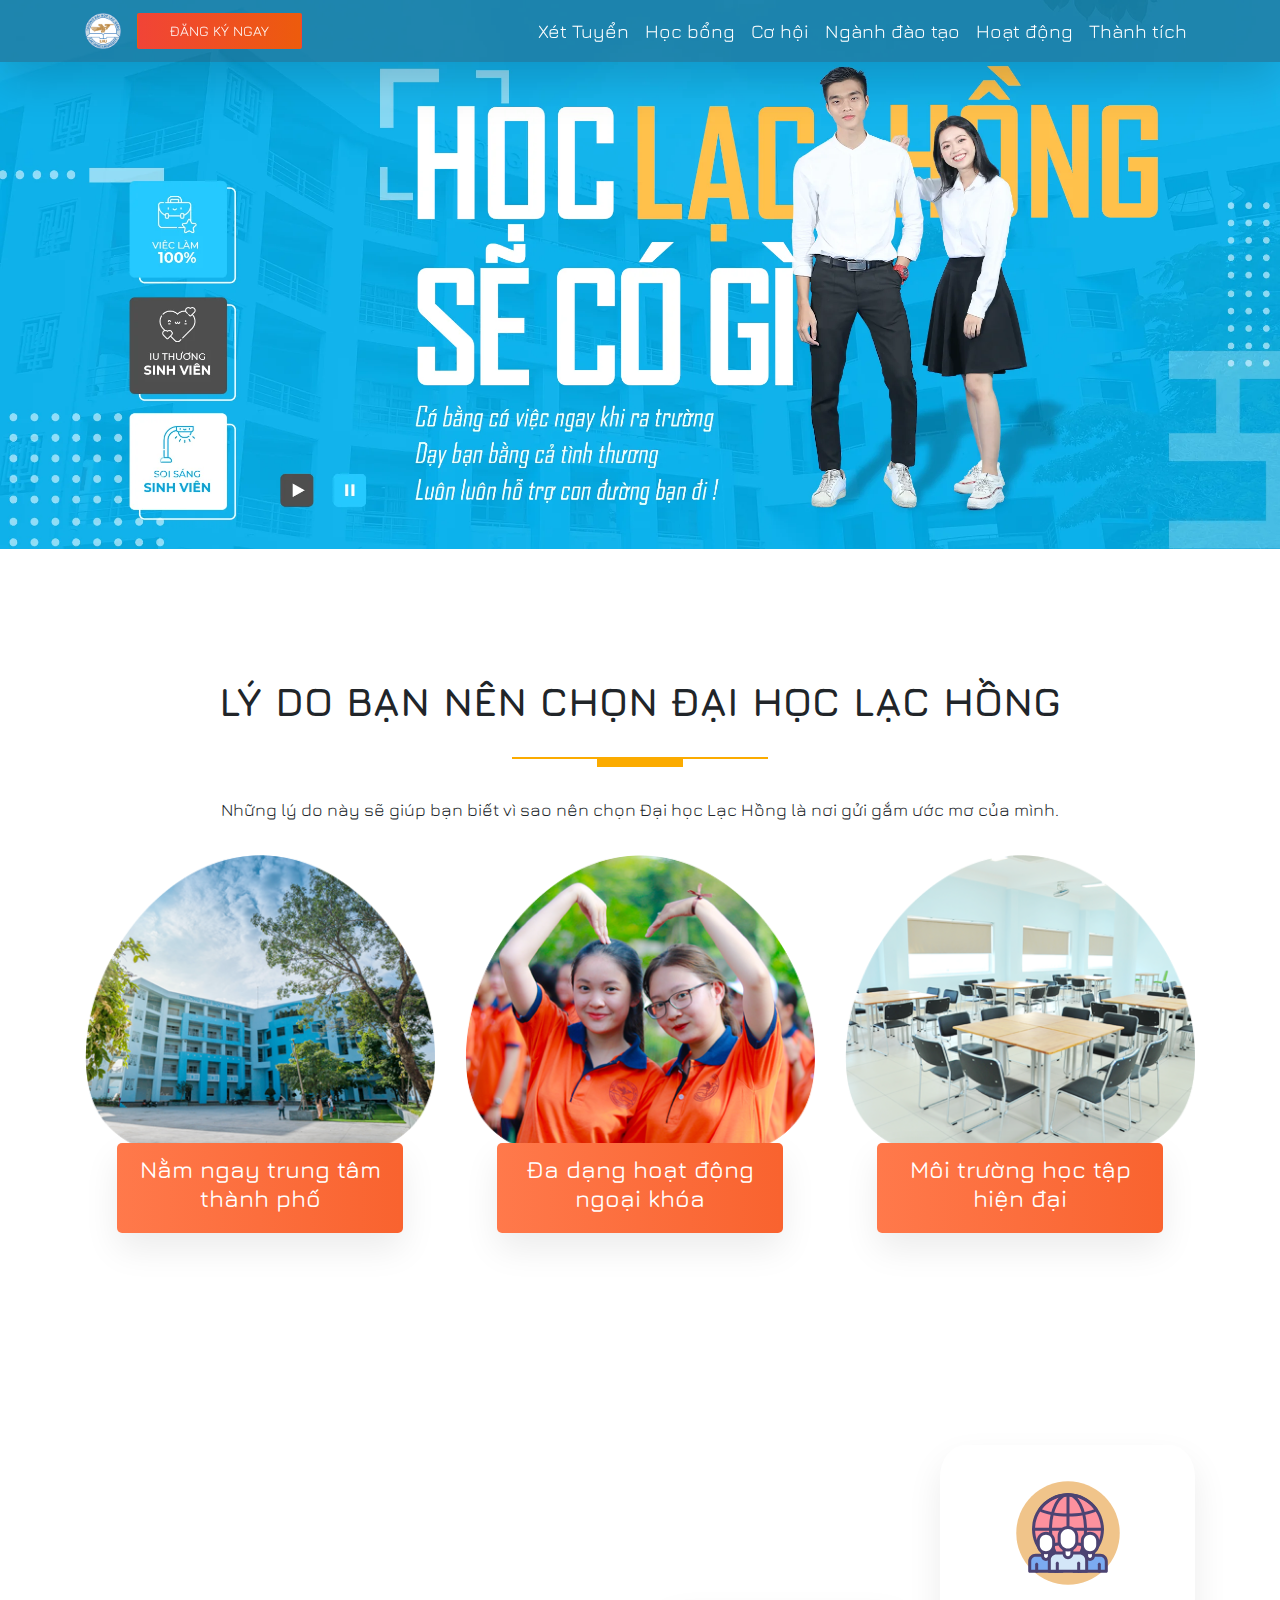
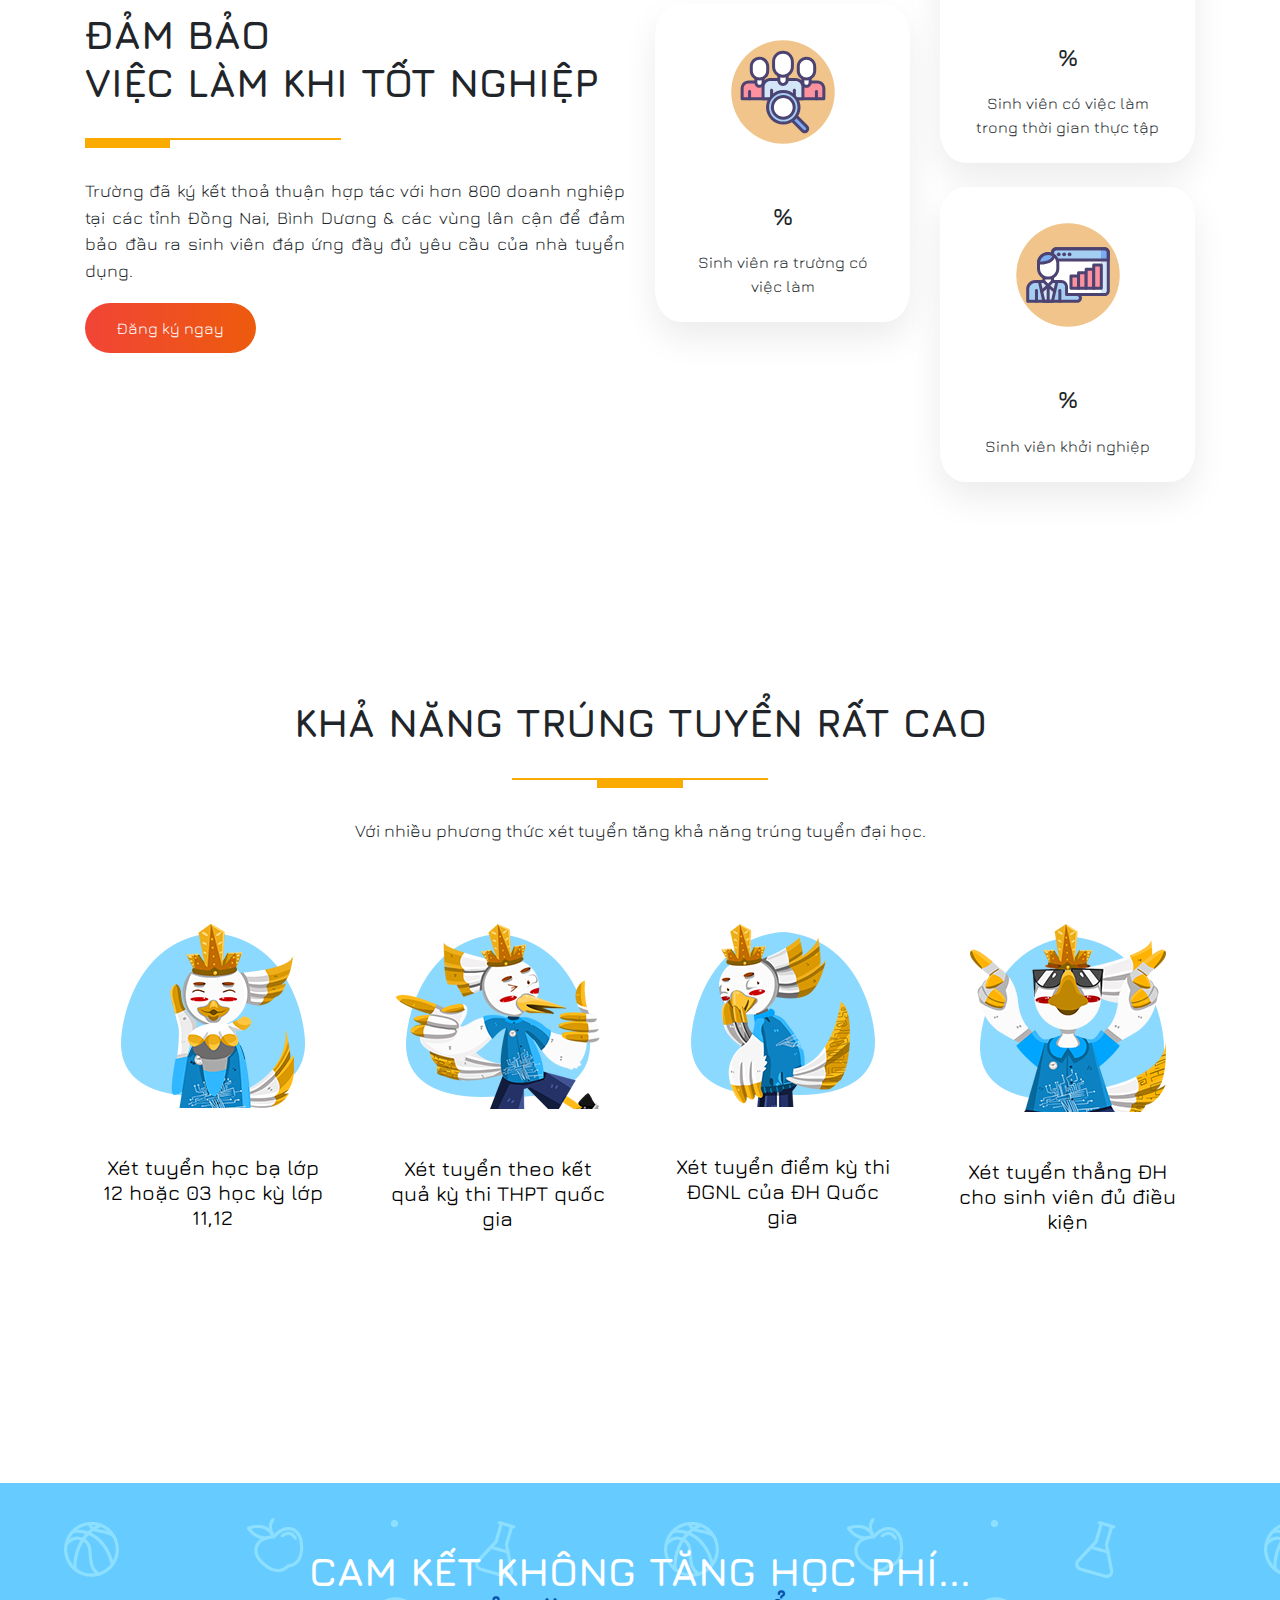
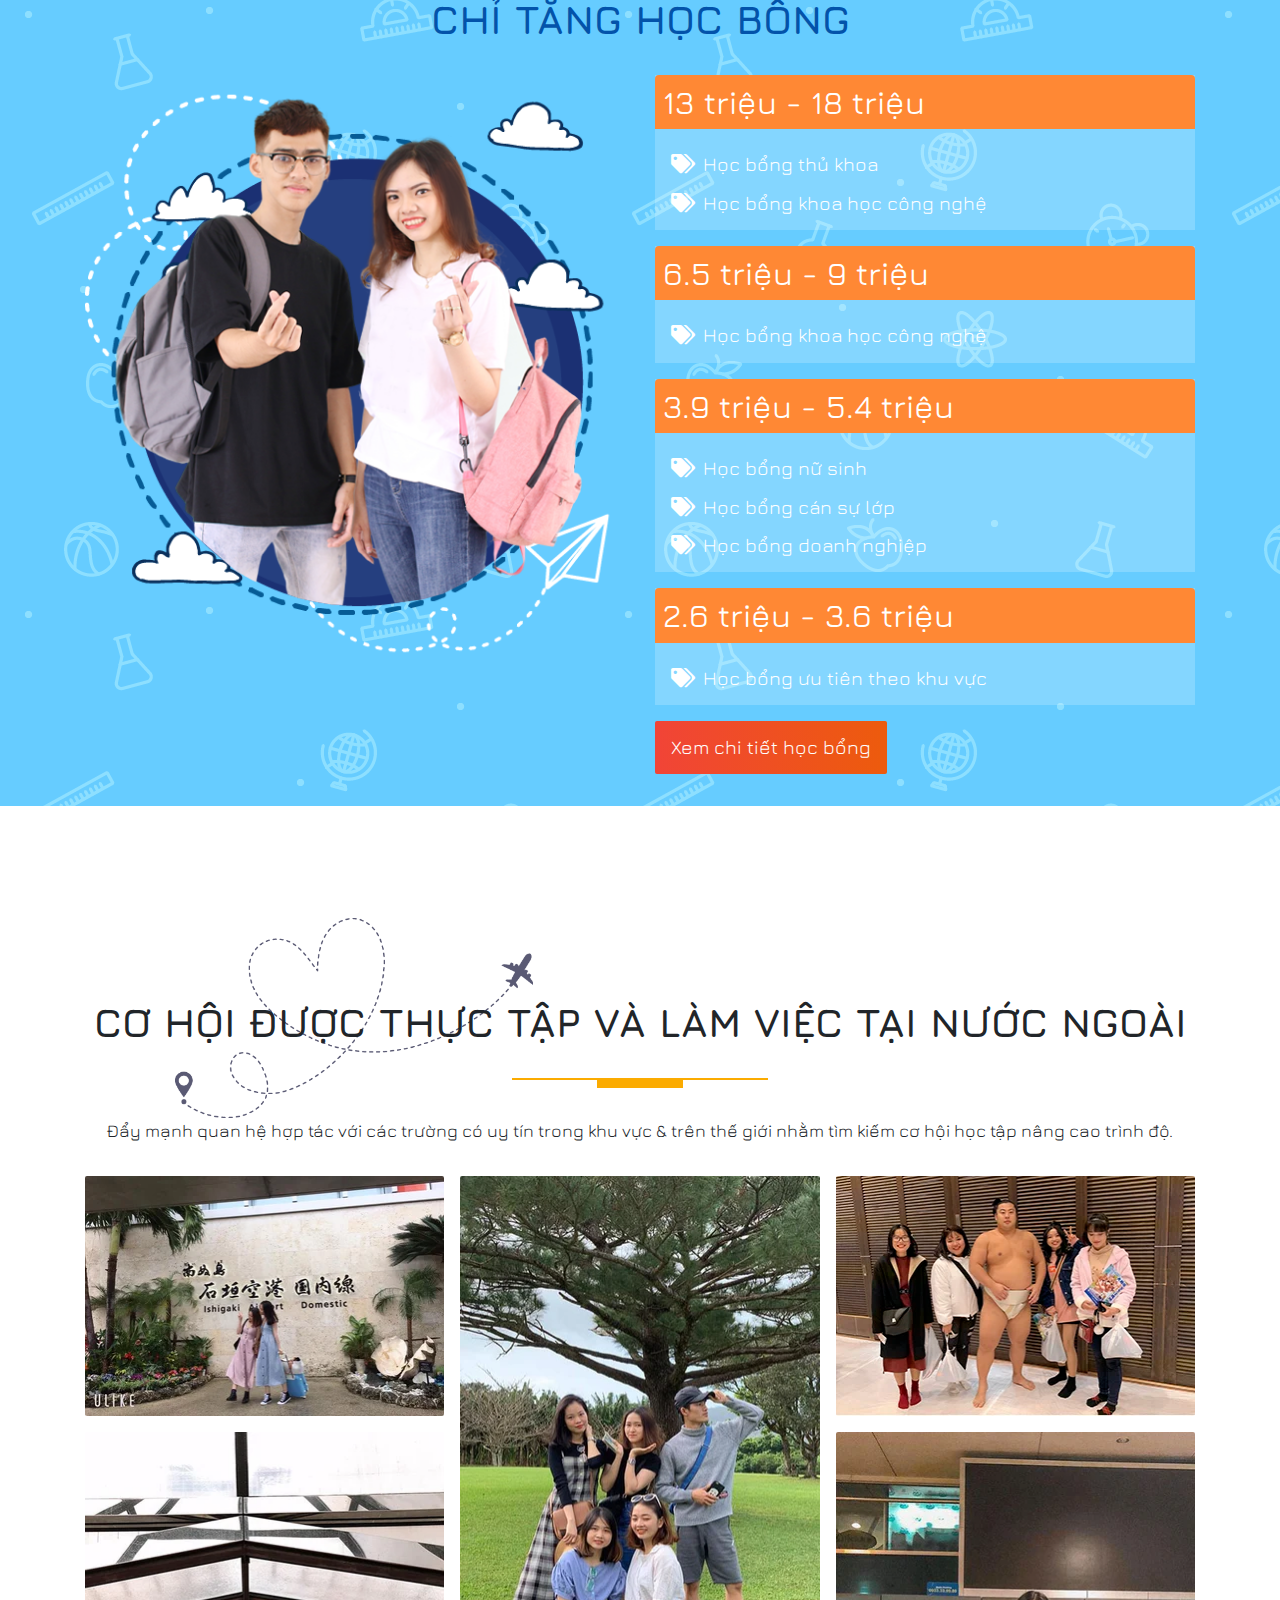
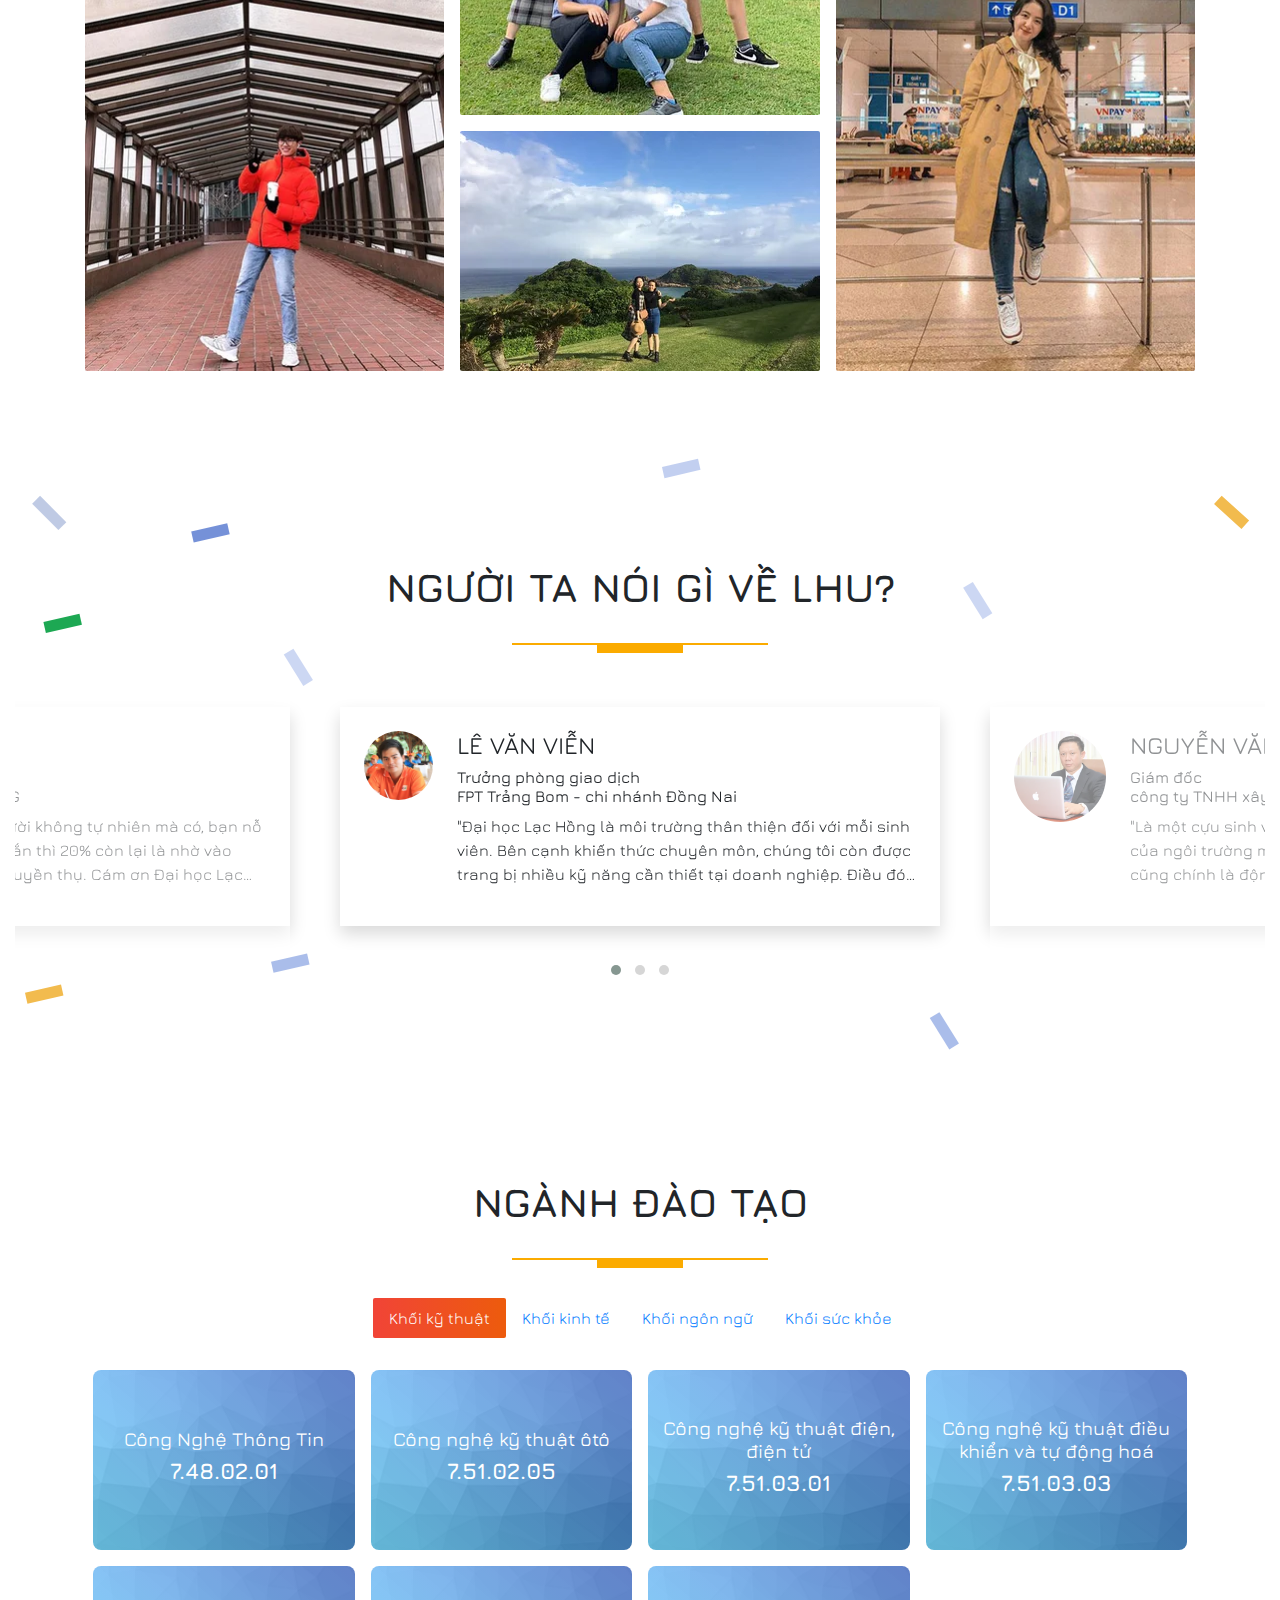
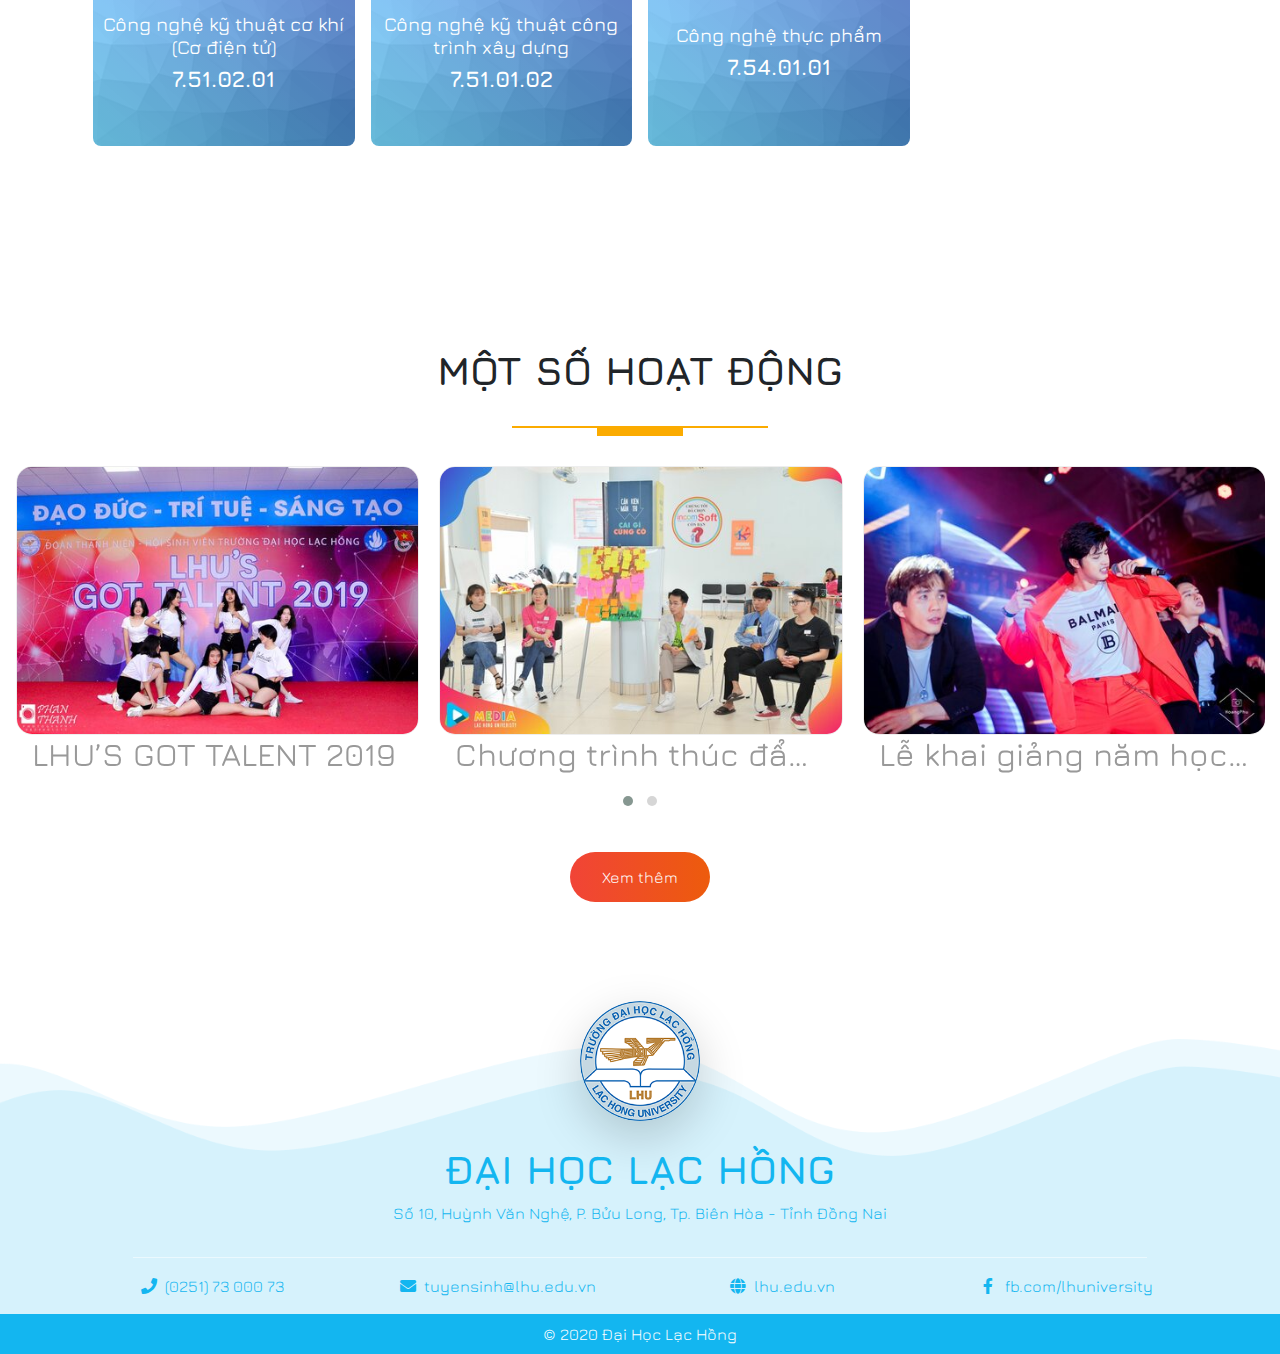
<file: index_3_6.html>
﻿<!DOCTYPE html>
<html lang="en">

<head>
  <base href="/" />
  <meta charset="UTF-8" />
  <meta name="viewport" content="width=device-width, initial-scale=1.0" />
  <meta http-equiv="X-UA-Compatible" content="ie=edge" />
  <link rel="shortcut icon" type="image/ico" href="favicon.ico" />
  <title>Lac Hong University - Tuyen sinh 2020</title>
  <!-- Google Tag Manager -->

  <!-- End Google Tag Manager -->

  <!-- Bootstrap 4 -->
  <link rel="stylesheet" href="https://cdnjs.cloudflare.com/ajax/libs/twitter-bootstrap/4.4.1/css/bootstrap.min.css" />
  <!-- Marterial icon -->
  <!-- <link rel="stylesheet" href="https://fonts.googleapis.com/icon?family=Material+Icons"> -->

  <!-- font -->
  <link href="https://fonts.googleapis.com/css?family=Jura:300,400,500,600,700" rel="stylesheet">

  <link rel="stylesheet" href="assets/css/animate.css" />

  <link rel="stylesheet" href="assets/css/common.css" />
  <link rel="stylesheet" href="assets/css/style.min.css" />
  <link rel="stylesheet" href="assets/css/style-mobile.min.css" />

  <!-- Carousel slider -->
  <link rel="stylesheet" href="assets/owlcarousel/assets/owl.carousel.min.css">
  <link rel="stylesheet" href="assets/owlcarousel/assets/owl.theme.default.min.css">
  <link rel="stylesheet" href="https://cdnjs.cloudflare.com/ajax/libs/font-awesome/5.12.1/css/all.min.css" />

  <script>
    (function (w, d, s, l, i) {
      w[l] = w[l] || [];
      w[l].push({ "gtm.start": new Date().getTime(), event: "gtm.js" });
      var f = d.getElementsByTagName(s)[0],
        j = d.createElement(s),
        dl = l != "dataLayer" ? "&l=" + l : "";
      j.async = true;
      j.src = "https://www.googletagmanager.com/gtm.js?id=" + i + dl;
      f.parentNode.insertBefore(j, f);
    })(window, document, "script", "dataLayer", "GTM-WT8KRJ3");
  </script>

  <!-- Primary Meta Tags -->
  <title>Đại học Lạc Hồng - Tuyển sinh 2020</title>
  <meta name="title" content="Đại học Lạc Hồng - Tuyển sinh 2020">
  <meta name="description"
    content="Đại học Lạc Hồng công bố 05 phương thức tuyển sinh đại học 2020 cho hơn 2.000 chỉ tiêu của 17 ngành đào tạo theo chuẩn quốc tế.">

  <!-- Open Graph / Facebook -->
  <meta property="og:type" content="website">
  <meta property="og:url" content="https://tuyensinh.lhu.edu.vn/">
  <meta property="og:title" content="Đại học Lạc Hồng - Tuyển sinh 2020">
  <meta property="og:description"
    content="Đại học Lạc Hồng công bố 05 phương thức tuyển sinh đại học 2020 cho hơn 2.000 chỉ tiêu của 17 ngành đào tạo theo chuẩn quốc tế.">
  <meta property="og:image" content="https://tuyensinh.lhu.edu.vn/seo/lac-hong-tuyen-sinh.jpg">

  <!-- Twitter -->
  <meta property="twitter:card" content="summary_large_image">
  <meta property="twitter:url" content="https://tuyensinh.lhu.edu.vn/">
  <meta property="twitter:title" content="Đại học Lạc Hồng - Tuyển sinh 2020">
  <meta property="twitter:description"
    content="Đại học Lạc Hồng công bố 05 phương thức tuyển sinh đại học 2020 cho hơn 2.000 chỉ tiêu của 17 ngành đào tạo theo chuẩn quốc tế.">
  <meta property="twitter:image" content="https://tuyensinh.lhu.edu.vn/seo/lac-hong-tuyen-sinh.jpg">
</head>

<body class="container-fluid p-0 m-0" data-spy="scroll" data-target="#scrollspy-nav" data-offset="200">
  <!-- Google Tag Manager (noscript) -->
  <noscript><iframe src="https://www.googletagmanager.com/ns.html?id=GTM-WT8KRJ3" height="0" width="0"
      style="display:none;visibility:hidden"></iframe></noscript>
  <!-- End Google Tag Manager (noscript) -->

  <!-- Add your code here -->
  <header id="home">
    <nav id="scrollspy-nav" class="navbar shadow-lg fixed-top navbar-dark navbar-expand-lg bg-transparent">
      <div class="container">
        <a class="navbar-brand text-white d-md-block d-none" href="/">
          <img src="assets/img/logo.png" width="36px" height="36px" alt="Lac Hong" />
        </a>
        <a class="btn btn-dangky orange-bg-gradient-color" href="https://lhu.fun/B41F66" target="_blank">Đăng ký ngay</a>
        <button class="navbar-toggler no-outline border-0" type="button" data-toggle="collapse" data-target="#main-nav"
          aria-controls="main-nav" aria-expanded="false" aria-label="Toggle navigation">
          <div class="animated-icon2">
            <span></span><span></span><span></span><span></span>
          </div>
        </button>

        <div class="collapse navbar-collapse" id="main-nav">
          <div class="spacer"></div>
          <ul class="navbar-nav nav mr-auto mt-2 mt-lg-0">
            <li class="nav-item">
              <a class="nav-link" href="#ly-do">Xét Tuyển</a>
            </li>
            <li class="nav-item">
              <a class="nav-link" href="#hoc-bong">Học bổng</a>
            </li>
            <li class="nav-item">
              <a class="nav-link" href="#co-hoi">Cơ hội</a>
            </li>
            <li class="nav-item">
              <a class="nav-link" href="#nganh-dao-tao">Ngành đào tạo</a>
            </li>
            <li class="nav-item">
              <a class="nav-link" href="#blog">Hoạt động</a>
            </li>
            <li class="nav-item">
              <a class="nav-link" href="https://tuyensinh.lhu.edu.vn/thanh-tich-lhu/" target="_blank">Thành tích</a>
            </li>
          </ul>

        </div>
      </div>
    </nav>
    <div id="intro-section">
      <img class="img-fluid w-100 d-md-block d-none" src="assets/img/banner.webp" alt="Banner Tuyen Sinh" />
      <img class="img-fluid w-100 d-md-none d-block" src="assets/img/banner-mobile.webp" alt="Banner Tuyen Sinh" />
    </div>

  </header>

  <main>
    <section class="ly-do" id="ly-do">
      <div class="container">
        <div class="section-title">
          <h2>
            lý do bạn nên chọn đại học lạc hồng
          </h2>
          <div class="line">
            <div>
            </div>
          </div>
          <p class="text-justify text-md-center">Những lý do này sẽ giúp bạn biết vì sao nên chọn Đại học Lạc
            Hồng là nơi gửi
            gắm ước mơ của mình.</p>
        </div>
        <div class="row justify-content-center">
          <div class="col-lg-4 col-md-6">
            <div class="ly-do-item">
              <div class="ly-do-thumb text-center">
                <img class="img-fluid" src="assets/img/cs2.png" alt="">
              </div>
              <div class="ly-do-content text-center">
                <div class="ly-do-content-inner">
                  <h4>Nằm ngay trung tâm thành phố</h4>
                </div>
              </div>
            </div>
          </div>
          <div class="col-lg-4 col-md-6">
            <div class="ly-do-item">
              <div class="ly-do-thumb text-center">
                <img class="img-fluid" src="assets/img/ly-do-3.png" alt="">
              </div>
              <div class="ly-do-content text-center">
                <div class="ly-do-content-inner">
                  <h4>Đa dạng hoạt động ngoại khóa</h4>
                </div>
              </div>
            </div>
          </div>
          <div class="col-lg-4 col-md-6">
            <div class="ly-do-item">
              <div class="ly-do-thumb text-center">
                <img class="img-fluid" src="assets/img/phong-hoc-1.png" alt="">
              </div>
              <div class="ly-do-content text-center">
                <div class="ly-do-content-inner">
                  <h4>Môi trường học tập hiện đại</h4>
                </div>
              </div>
            </div>
          </div>

        </div>
      </div>
    </section>

    <section class="thong-ke">
      <div class="container">
        <div class="row align-items-center">
          <div class="col-lg-6 mb-5 mb-lg-0">
            <div class="thong-ke-title">
              <div class="section-title text-md-left">
                <h2>
                  đảm bảo </br>việc làm khi tốt nghiệp
                </h2>
                <div class="line">
                  <div class="m-md-0">
                  </div>
                </div>
                <p class="text-justify">Trường đã ký kết thoả thuận hợp tác với hơn 800 doanh nghiệp tại các tỉnh Đồng
                  Nai, Bình Dương & các
                  vùng lân cận để đảm bảo đầu ra sinh viên đáp ứng đầy đủ yêu cầu của nhà tuyển dụng.</p>
              </div>
            </div>
            <div class="text-center text-md-left">
              <a class=" thong-ke-button" href="https://lhu.fun/B41F66" target="_blank">Đăng ký ngay</a>
            </div>
          </div>
          <div class="col-lg-6">
            <div class="thong-ke-about text-center">
              <div class="row align-items-center">
                <div class="col-lg-6 col-md-12">
                  <div class="thong-ke-adapt">
                    <img class="thong-ke-adapt-thumb" src="assets/img/svg/tuyen-dung.svg" alt="">
                    <div class="thong-ke-adapt-content">
                      <h3><span class="count2 my-c" data-from="0" data-to="100" data-time="2000"></span>%</h3>
                      <p>Sinh viên ra trường có việc làm</p>
                    </div>
                  </div>
                </div>
                <div class="col-lg-6">
                  <div class="thong-ke-adapt">
                    <img class="thong-ke-adapt-thumb" src="assets/img/svg/lam-viec-nuoc-ngoai.svg" alt="">
                    <div class="thong-ke-adapt-content">
                      <h3><span class="count3 my-c" data-from="0" data-to="34" data-time="2000"></span>%</h3>
                      <p>Sinh viên có việc làm trong thời gian thực tập</p>
                    </div>
                  </div>
                  <div class="thong-ke-adapt">
                    <img class="thong-ke-adapt-thumb" src="assets/img/svg/khoi-nghiep.svg" alt="">
                    <div class="thong-ke-adapt-content">
                      <h3><span class="count4 my-c" data-from="0" data-to="9" data-time="2000"></span>%</h3>
                      <p>Sinh viên khởi nghiệp</p>
                    </div>
                  </div>
                </div>
              </div>
            </div>
          </div>
        </div>
      </div>
    </section>

    <section class="xet-tuyen" id="xet-tuyen">
      <div class="container">
        <div class="section-title">
          <h2>
            khả năng trúng tuyển rất cao
          </h2>
          <div class="line">
            <div>
            </div>
          </div>
          <p class="text-justify text-md-center">Với nhiều phương thức xét tuyển tăng khả năng trúng tuyển đại học.</p>
        </div>
        <div class="row text-center">
          <div class="col-md-3 col-12 mb-4 mb-md-0">
            <div class="xet-tuyen-item">
              <a href="https://lhu.fun/B41F66" target="_blank">
                <div class="  d-flex align-items-center justify-content-center">
                  <img class="img-fluid" src="assets/img/xet-tuyen-1.png" alt="Xét tuyển
                  theo kết quả kỳ thi THPT quốc gia">
                </div>
                <div class="xet-tuyen-item-content mt-5">
                  <h2>
                    Xét tuyển
                    học bạ lớp 12 hoặc 03 học kỳ lớp 11,12</h2>
                </div>
              </a>
            </div>
          </div>

          <div class="col-md-3 col-12 mb-4 mb-md-0">
            <div class="xet-tuyen-item">
              <a href="https://lhu.fun/B41F66" target="_blank">
                <div class=" d-flex align-items-center justify-content-center">
                  <img class="img-fluid" src="assets/img/xet-tuyen-2.png" alt="Xét tuyển
                  học bạ lớp 12 theo tổ hợp 03 môn">
                </div>
                <div class="xet-tuyen-item-content mt-5">
                  <h2>Xét tuyển
                    theo kết quả kỳ thi THPT quốc gia</h2>
                </div>
              </a>
            </div>
          </div>
          <div class="col-md-3 col-12 mb-4 mb-md-0">
            <div class="xet-tuyen-item">
              <a href="https://lhu.fun/B41F66" target="_blank">
                <div class="  d-flex align-items-center justify-content-center">
                  <img class="img-fluid" src="assets/img/xet-tuyen-3.png" alt="Xét tuyển
                  học bạ lớp 12 theo điểm TB cả năm">
                </div>
                <div class="xet-tuyen-item-content mt-5">
                  <h2>
                    Xét tuyển
                    điểm kỳ thi ĐGNL của ĐH Quốc gia</h2>
                </div>
              </a>
            </div>
          </div>
          <div class="col-md-3 col-12 mb-4 mb-md-0">
            <div class="xet-tuyen-item">
              <a href="https://lhu.fun/B41F66" target="_blank">
                <div class="  d-flex align-items-center justify-content-center">
                  <img class="img-fluid" src="assets/img/xet-tuyen-4.png" alt="Xét tuyển
                  điểm kỳ thi ĐGNL của ĐH Quốc gia">
                </div>
                <div class="xet-tuyen-item-content mt-5">
                  <h2>Xét tuyển
                    thẳng ĐH cho sinh viên đủ điều kiện</h2>
                </div>
              </a>
            </div>
          </div>
        </div>
      </div>
    </section>

    <section class="hoc-bong" id="hoc-bong">
      <div>
        <div>
          <div class="container">
            <div class="section-title">
              <h2 class=" text-uppercase">
                Cam kết không tăng học phí...<br /><span style="color: #0353aa; font-weight: 100000;"
                  class="px-3 py-2 rounded">chỉ
                  tăng học bổng</span>
              </h2>
            </div>
            <div class="row">
              <div class="col-md-6 col-12">
                <img class="img-fluid w-100" src="assets/img/hoc-bong-bg-1.png" alt="Cam kết không tăng học phí...chỉ
                tăng học bổng">
              </div>
              <div class="col-md-6 col-12">
                <div class=" mb-3">
                  <div class="hoc-bong-wrap">
                    <h2>13 triệu - 18 triệu</h2>
                    <p>
                      <i class="fas fa-tags mr-2"></i>Học bổng thủ khoa<br />
                      <i class="fas fa-tags mr-2"></i>Học bổng khoa học công nghệ
                    </p>
                  </div>
                </div>
                <div class=" mb-3">
                  <div class="hoc-bong-wrap">
                    <h2>
                      6.5 triệu - 9 triệu
                    </h2>

                    <p>
                      <i class="fas fa-tags mr-2"></i>Học bổng khoa học công nghệ</p>
                  </div>
                </div>

                <div class=" mb-3">
                  <div class="hoc-bong-wrap">
                    <h2>
                      3.9 triệu - 5.4 triệu
                    </h2>

                    <p><i class="fas fa-tags mr-2"></i>Học bổng nữ sinh<br />
                      <i class="fas fa-tags mr-2"></i>Học bổng cán sự lớp<br />
                      <i class="fas fa-tags mr-2"></i>Học bổng doanh nghiệp
                    </p>
                  </div>
                </div>
                <div class=" mb-3">
                  <div class="hoc-bong-wrap">
                    <h2>
                      2.6 triệu - 3.6 triệu
                    </h2>

                    <p><i class="fas fa-tags mr-2"></i>Học bổng ưu tiên theo khu vực
                  </div>
                </div>
                <div class="text-center text-md-left">
                    <button class="btn-chi-tiet-hoc-bong" data-toggle="modal" data-target="#hoc-bong-modal" style="font-size:1.2rem;background-image: -webkit-linear-gradient(0deg,#f14437 0%,#ed5b0d 99%); color:white; border: none; padding: 12px 16px; border-radius: 2px; outline: none;">Xem chi tiết học bổng</button>
                </div>

               

              </div>
            </div>
            
            
          </div>
        </div>
      </div>

    </section>

    <section class="co-hoi" id="co-hoi">
      <div class="container">
        <div class="section-title">
          <h2>
            Cơ hội được thực tập và làm việc tại nước ngoài
          </h2>
          <div class="line">
            <div>
            </div>
          </div>
          <p class="text-justify text-md-center">Đẩy mạnh quan hệ hợp tác với các trường có uy tín trong khu vực & trên
            thế giới nhằm tìm kiếm cơ hội học
            tập nâng cao trình độ.</p>
        </div>

        <div class="gallery">
          <div class="mb-3">
            <img class="img-fluid" src="assets/img/duhocsinh/sinh-vien-lac-hong-nhat-ban-vel-2.webp" alt="Du học sinh">
          </div>
          <div class="mb-3 mb-md-0">
            <img class="img-fluid" src="assets/img/duhocsinh/sinh-vien-lac-hong-nhat-ban-1-1.webp" alt="Du học sinh">
          </div>
          <div class="mb-3">
            <img class="img-fluid" src="assets/img/duhocsinh/sinh-vien-lac-hong-nhat-ban-2.webp" alt="Du học sinh">
          </div>
          <div class="mb-3 mb-md-0">
            <img class="img-fluid" src="assets/img/duhocsinh/sinh-vien-lac-hong-nhat-ban-vel-3.webp" alt="Du học sinh">
          </div>
          <div class="mb-3">
            <img class="img-fluid" src="assets/img/duhocsinh/sinh-vien-lac-hong-nhat-ban-vel-1.webp" alt="Du học sinh">
          </div>
          <div class="mb-3 mb-md-0">
            <img class="img-fluid" src="assets/img/duhocsinh/sinh-vien-lac-hong-nhat-ban-3.webp" alt="Du học sinh">
          </div>
        </div>
      </div>

    </section>

    <section class="about-us" id="about-us">
      <div class="container">
        <div class="section-title">
          <h2>
            Người ta nói gì về LHU?
          </h2>
          <div class="line">
            <div>
            </div>
          </div>
        </div>

      </div>
      <div class="container-fluid">
        <div id="about-us-carousel" class="owl-carousel owl-theme owl-loaded">
          <div class="item">
            <div class="about-us-wrap d-flex flex-column flex-md-row shadow p-4 my-4">
              <div class="about-us-thumb mr-md-4 mb-3 mb-md-0">
                <img class="img-fluid rounded-circle" src="assets/img/07_VanVien.webp" alt="LÊ VĂN VIỄN">
              </div>
              <div class="about-us-content">
                <h4 class="text-center text-md-left">LÊ VĂN VIỄN</h4>
                <h6 class="text-center text-md-left">Trưởng phòng giao dịch<br />FPT Trảng Bom - chi
                  nhánh Đồng Nai
                </h6>
                <p>"Đại học Lạc Hồng là môi trường thân thiện đối với mỗi sinh viên. Bên cạnh khiến thức chuyên môn,
                  chúng tôi còn được trang bị nhiều kỹ năng cần thiết tại doanh nghiệp. Điều đó giúp tôi và các bạn cùng
                  khóa dễ dàng thích ứng khi va chạm thực tế công việc."
                </p>
              </div>
            </div>
          </div>

          <div class="item">
            <div class="about-us-wrap d-flex flex-column flex-md-row shadow p-4 my-4">
              <div class="about-us-thumb mr-md-4 mb-3 mb-md-0">
                <img class="img-fluid rounded-circle" src="assets/img/02_VanHung.webp" alt="NGUYỄN VĂN HÙNG">
              </div>
              <div class="about-us-content">
                <h4 class="text-center text-md-left">NGUYỄN VĂN HÙNG</h4>
                <h6 class="text-center text-md-left">Giám đốc <br />công ty TNHH xây dựng HKONS</h6>
                <p>"Là một cựu sinh viên, tôi tự hào trước những thành tích của ngôi trường mà mình đã theo học, khi
                  nhắc lại đó cũng chính là động lực để chúng tôi cố gắng hơn trong sự nghiệp của mình."
                </p>
              </div>
            </div>
          </div>

          <div class="item">
            <div class="about-us-wrap d-flex flex-column flex-md-row shadow p-4 my-4">
              <div class="about-us-thumb mr-md-4 mb-3 mb-md-0">
                <img class="img-fluid rounded-circle" src="assets/img/08_ThuyTien.webp" alt="ĐÀO THỦY TIÊN">
              </div>
              <div class="about-us-content">
                <h4 class="text-center text-md-left">ĐÀO THỦY TIÊN</h4>
                <h6 class="text-center text-md-left">Trợ lý giám đốc <br />nhà máy quốc tế FLEMING</h6>
                <p>"Thành công của mỗi người không tự nhiên mà có, bạn nỗ lực 70%, 10% là sự may mắn thì 20% còn lại là
                  nhờ vào kiến thức mà bạn được truyền thụ. Cám ơn Đại học Lạc Hồng đã giúp tôi vẽ ra tương lai của
                  mình."
                </p>
              </div>
            </div>
          </div>

        </div>
      </div>
    </section>

    <section class="nganh-dao-tao" id="nganh-dao-tao">
      <div class="container">
        <div class="section-title">
          <h2>
            ngành đào tạo
          </h2>
          <div class="line">
            <div>
            </div>
          </div>
        </div>
        <!-- nav tabs -->
        <div class="row">
          <div class="col-12">
            <ul class="nav nav-pills justify-content-between justify-content-md-center ">
              <li class="nav-item">
                <a class="nav-link active" href="#ky-thuat" data-toggle="tab">Khối kỹ thuật</a>
              </li>
              <li class="nav-item">
                <a class="nav-link" href="#kinh-te" data-toggle="tab">Khối kinh tế</a>
              </li>
              <li class="nav-item">
                <a class="nav-link" href="#ngon-ngu" data-toggle="tab">Khối ngôn ngữ</a>
              </li>
              <li class="nav-item">
                <a class="nav-link" href="#suc-khoe" data-toggle="tab">Khối sức khỏe</a>
              </li>
            </ul>
          </div>
        </div>

        <div class="tab-content mt-4">
          <div id="ky-thuat" class=" tab-pane active">
            <div class="row no-gutters khoi-ky-thuat">
              <div class="col-md-3 col-6">
                <div class="dao-tao-wrap  ">
                  <a target="_blank" href="/cong-nghe-thong-tin/">
                  </a>
                  <div class="dao-tao-content">
                    <h2>Công Nghệ Thông Tin</h2>
                    <h3>7.48.02.01</h3>
                  </div>

                </div>
              </div>
              <div class="col-md-3 col-6">
                <div class="dao-tao-wrap">
                  <a target="_blank" href="/cong-nghe-ky-thuat-o-to/">
                  </a>
                  <div class="dao-tao-content">
                    <h2>Công nghệ kỹ thuật ôtô</h2>
                    <h3>7.51.02.05</h3>
                  </div>

                </div>
              </div>
              <div class="col-md-3 col-6">
                <div class="dao-tao-wrap">
                  <a target="_blank" href="/dien-dien-tu/">
                  </a>
                  <div class="dao-tao-content">
                    <h2>Công nghệ kỹ thuật điện, điện tử</h2>
                    <h3>7.51.03.01</h3>
                  </div>

                </div>
              </div>
              <div class="col-md-3 col-6">
                <div class="dao-tao-wrap">
                  <a target="_blank" href="/tu-dong-hoa/">
                  </a>
                  <div class="dao-tao-content">
                    <h2>Công nghệ kỹ thuật điều khiển và tự động hoá</h2>
                    <h3>7.51.03.03</h3>
                  </div>

                </div>
              </div>
              <div class="col-md-3 col-6">
                <div class="dao-tao-wrap">
                  <a target="_blank" href="/co-khi/">
                  </a>
                  <div class="dao-tao-content">
                    <h2>Công nghệ kỹ thuật cơ khí (Cơ điện tử)</h2>
                    <h3>7.51.02.01</h3>
                  </div>

                </div>
              </div>
              <div class="col-md-3 col-6">
                <div class="dao-tao-wrap">
                  <a target="_blank" href="/ky-thuat-cong-trinh/">
                  </a>
                  <div class="dao-tao-content">
                    <h2>Công nghệ kỹ thuật công trình xây dựng</h2>
                    <h3>7.51.01.02</h3>
                  </div>

                </div>
              </div>
              <div class="col-md-3 col-6">
                <div class="dao-tao-wrap">
                  <a target="_blank" href="/hoa-hoc-moi-truong/">
                  </a>
                  <div class="dao-tao-content">
                    <h2>Công nghệ thực phẩm</h2>
                    <h3>7.54.01.01</h3>
                  </div>

                </div>
              </div>
            </div>
          </div>

          <div id="kinh-te" class=" tab-pane fade">
            <div class="row no-gutters khoi-kinh-te">
              <div class="col-md-3 col-6">
                <div class="dao-tao-wrap  ">
                  <a target="_blank" href="/luat-kinh-te/">
                  </a>
                  <div class="dao-tao-content">
                    <h2>Luật kinh tế</h2>
                    <h3>7.38.01.07</h3>
                  </div>

                </div>
              </div>
              <div class="col-md-3 col-6">
                <div class="dao-tao-wrap">
                  <a target="_blank" href="/ke-toan/"> </a>
                  <div class="dao-tao-content">
                    <h2>Kế toán</h2>
                    <h3>7.34.03.01</h3>
                  </div>

                </div>
              </div>
              <div class="col-md-3 col-6">
                <div class="dao-tao-wrap">
                  <a target="_blank" href="/tai-chinh-ngan-hang/"></a>
                  <div class="dao-tao-content">
                    <h2>Tài chính - Ngân hàng</h2>
                    <h3>7.34.02.01</h3>
                  </div>

                </div>
              </div>
              <div class="col-md-3 col-6">
                <div class="dao-tao-wrap">
                  <a target="_blank" href="/quan-tri-kinh-doanh/"></a>
                  <div class="dao-tao-content">
                    <h2>Quản trị kinh doanh</h2>
                    <h3>7.34.01.01</h3>
                  </div>

                </div>
              </div>
              <div class="col-md-3 col-6">
                <div class="dao-tao-wrap">
                  <a target="_blank" href="/kinh-te-ngoai-thuong/"></a>
                  <div class="dao-tao-content">
                    <h2>Kinh tế - Ngoại thương</h2>
                    <h3>7.31.01.01</h3>
                  </div>

                </div>
              </div>
              <div class="col-md-3 col-6">
                <div class="dao-tao-wrap">
                  <a target="_blank" href="/du-lich/"></a>
                  <div class="dao-tao-content">
                    <h2>Quản trị dịch vụ du lịch và lữ hành</h2>
                    <h3>7.81.01.03</h3>
                  </div>

                </div>
              </div>
            </div>
          </div>

          <div id="ngon-ngu" class=" tab-pane fade">
            <div class="row no-gutters khoi-ngon-ngu">
              <div class="col-md-3 col-6">
                <div class="dao-tao-wrap">
                  <a target="_blank" href="/ngon-ngu-nhat-ban/">
                  </a>
                  <div class="dao-tao-content">
                    <h2>Ngôn ngữ Nhật Bản</h2>
                    <h3>7.31.06.08</h3>
                  </div>

                </div>
              </div>
              <div class="col-md-3 col-6">
                <div class="dao-tao-wrap">
                  <a target="_blank" href="/ngon-ngu-han-quoc/"> </a>
                  <div class="dao-tao-content">
                    <h2>Ngôn ngữ Hàn Quốc</h2>
                    <h3>7.31.06.08</h3>
                  </div>

                </div>
              </div>
              <div class="col-md-3 col-6">
                <div class="dao-tao-wrap">
                  <a target="_blank" href="/ngon-ngu-anh/"></a>
                  <div class="dao-tao-content">
                    <h2>Ngôn ngữ Anh</h2>
                    <h3>7.22.02.01</h3>
                  </div>

                </div>
              </div>
              <div class="col-md-3 col-6">
                <div class="dao-tao-wrap">
                  <a target="_blank" href="/ngon-ngu-trung-quoc/"></a>
                  <div class="dao-tao-content">
                    <h2>Ngôn ngữ Trung Quốc</h2>
                    <h3>7.22.02.04</h3>
                  </div>

                </div>
              </div>
            </div>
          </div>

          <div id="suc-khoe" class=" tab-pane fade">
            <div class="row no-gutters khoi-suc-khoe">
              <div class="col-md-3 col-6">
                <div class="dao-tao-wrap">
                  <a target="_blank" href="/duoc/">
                  </a>
                  <div class="dao-tao-content">
                    <h2>Dược học</h2>
                    <h3>7.72.02.01</h3>
                  </div>
                </div>
              </div>
            </div>
          </div>
        </div>
      </div>
      </div>

    </section>

    <section class="blog" id="blog">
      <div class="container-fluid">
        <div class="section-title">
          <h2>
            một số hoạt động
          </h2>
          <div class="line">
            <div>
            </div>
          </div>
        </div>
        <div id="blog-carousel" class="owl-carousel owl-theme">
          <div class="item">
            <div>
              <img class="img-fluid owl-lazy" data-src="assets/img/hoat-dong/lhu-got-talent.jpg"
                alt="lhu’s got talent 2019 ">
              <div class="blog-des">
                <h2>LHU’S GOT TALENT 2019</h2>
              </div>
            </div>
          </div>
          <div class="item">
            <div>
              <img class="img-fluid owl-lazy"
                data-src="assets/img/hoat-dong/chuong-trinh-thuc-djay-doanh-nghiep-xa-hoi-trong-truong-djai-hoc.jpg"
                alt="chương trình thúc đẩy doanh nghiệp xã hội trong trường đại học">
              <div class="blog-des">
                <h2>Chương trình thúc đẩy doanh nghiệp xã hội trong trường đại học</h2>
              </div>
            </div>
          </div>
          <div class="item">
            <div>
              <img class="img-fluid owl-lazy" data-src="assets/img/hoat-dong/le-khai-giang-nam-hoc-moi-2019-2020.jpg"
                alt="lễ khai giảng năm học mới 2019-2020">
              <div class="blog-des">
                <h2>Lễ khai giảng năm học mới 2019-2020</h2>
              </div>
            </div>
          </div>
          <div class="item">
            <div>
              <img class="img-fluid owl-lazy" data-src="assets/img/hoat-dong/ngay-hoi-sinh-vien-lhu.jpg"
                alt="ngày hội sinh viên lhu">
              <div class="blog-des">
                <h2>Ngày hội sinh viên lhu</h2>
              </div>
            </div>
          </div>
          <div class="item">
            <div>
              <img class="img-fluid owl-lazy" data-src="assets/img/hoat-dong/tham-quan-nha-may-ajinomoto.jpg"
                alt="tham quan nhà máy ajinomoto">
              <div class="blog-des">
                <h2>Tham quan nhà máy Ajinomoto</h2>
              </div>
            </div>
          </div>
        </div>
      </div>
      <div class="text-center mt-5">
        <a class="xem-them-button" href="https://fb.com/lhuniversity" target="_blank">Xem thêm</a>
      </div>
    </section>

    <div class="modal fade" tabindex="-1" role="dialog" id="hoc-bong-modal">
      <div class="modal-dialog modal-xl" role="document">
        <div class="modal-content " style="height: 90vh;">
          <div class="modal-header" style="background-color: var(--bg-primary-color); color: #fff;">
            <h5 class="modal-title text-uppercase" id="exampleModalLabel">
              Học bổng 2020
            </h5>
            <button
              type="button"
              class="close"
              data-dismiss="modal"
              aria-label="Close"
            >
              <span aria-hidden="true">&times;</span>
            </button>
          </div>
          <div class="modal-body p-0 m-0">
            <div class="embed-responsive embed-responsive-16by9 w-100 h-100">
              <iframe
                src="https://tuyensinh.lhu.edu.vn/hoc-bong"
                frameborder="0"
                class="embed-responsive-item modal-hoc"
                allowfullscreen
                scrolling="yes" 
                marginwidth="0" 
                marginheight="0"
              ></iframe>
            </div>
          </div>
        </div>
      </div>
    </div>
  </main>

  <footer>
    <div class="container pb-3 pt-5">
      <div class="row">
        <div class="col-12 text-center ">
          <img class="rounded-circle shadow-lg" src="assets/img/logo.png" alt="" srcset="" width="120px" height="120px">
        </div>
        <div class="col-12 text-center mt-4">
          <h1 class="font-weight-bold">ĐẠI HỌC LẠC HỒNG</h1>
          <p>Số 10, Huỳnh Văn Nghệ, P. Bửu Long, Tp. Biên Hòa - Tỉnh Đồng Nai</p>
        </div>
        <div class="col-12">
          <hr class="mx-lg-5">
        </div>
        <div class="col-lg-3 col-md-6 col-12 text-md-center">
          <i class="fas fa-phone mr-2"></i><a href="tel:0251 73 000 73">(0251) 73 000 73</a>
        </div>
        <div class="col-lg-3 col-md-6 col-12 text-md-center">
          <i class="fas fa-envelope mr-2"></i><a href="mailto:tuyensinh@lhu.edu.vn">tuyensinh@lhu.edu.vn</a>
        </div>
        <div class="col-lg-3 col-md-6 col-12 text-md-center">
          <i class="fas fa-globe mr-2"></i><a href="https://lhu.edu.vn" target="_blank">lhu.edu.vn</a>
        </div>
        <div class="col-lg-3 col-md-6 col-12 text-md-center">
          <i class="fab fa-facebook-f mr-2"></i><a href="https://www.facebook.com/lhuniversity" target="_blank">
            fb.com/lhuniversity</a>
        </div>
      </div>
    </div>
    <div class="footer-copyright text-center py-2">
      © 2020 Đại Học Lạc Hồng
    </div>
  </footer>
  <!--End Add your code here-->

  <script src="https://cdnjs.cloudflare.com/ajax/libs/jquery/3.4.1/jquery.slim.min.js"></script>

  <script src="https://cdnjs.cloudflare.com/ajax/libs/popper.js/1.16.1/umd/popper.min.js"></script>
  <script src="https://cdnjs.cloudflare.com/ajax/libs/twitter-bootstrap/4.4.1/js/bootstrap.min.js"></script>
  <!-- End Bottstrap script -->
  <script src="assets/owlcarousel/owl.carousel.min.js"></script>

  <script src="assets/js/main.min.js"></script>

  <script src="https://tuyensinh.lhu.edu.vn/assets/js/webp-hero/polyfills.js"></script>
  <script src="https://tuyensinh.lhu.edu.vn/assets/js/webp-hero/webp-hero.bundle.js"></script>

  <script>
    var webpMachine = new webpHero.WebpMachine()
    webpMachine.polyfillDocument()
  </script>


</body>

</html>
</file>
<file: assets/css/common.css>
html,
body {
  margin: 0;
  padding: 0;
  height: 100%;
}
.q-spacer {
  flex-grow: 1 !important;
}


.modal-open{
  padding-right: 0 !important;
  overflow-y: auto;
 }
.no-outline {
  outline: none;
}

.overlay {
  position: absolute;
  top: 0;
  left: 0;
  right: 0;
  bottom: 0;
  width: 100%;
  height: 100%;
}

body::-webkit-scrollbar {
  width: .65em;
}

body::-webkit-scrollbar-track {
}

body::-webkit-scrollbar-thumb {
  background-color: rgb(197, 196, 196);
  outline: 1px solid slategrey;
}


@media (min-width: 992px){
  /* .section-sub {
    width: 60%;
  } */
}

.radius-4{
  border-radius: 4px;
}

.gray-bg{
  background-color: rgba(245, 245, 245, 0.5)!important;
}
.purple-bg{
  background-color: #673ab7!important;
}
.blue-bg{
  background-color: #03a9f4!important;
}
.red-bg{
  background-color: #ed145b!important;
}
.orange-bg-gradient-color{
  background-image: -webkit-linear-gradient(0deg,#f14437 0%,#ed5b0d 99%);
}
a:hover, a{
  text-decoration: none;
}

.font-color-primary{
  color:#03a9f4;
}
</file>
<file: assets/css/style.css>
:root {
  --bg-primary-color: #13b6f0;
  --font-color-primary: #03a9f4;
  --bg-secondary-color: #0288d1;
  --highlight-color: red;
  --light-black-color: #999;
  --purple-color: #673ab7;
}

section {
  padding-top: 5rem;
  padding-bottom: 10rem;
}

.section-title {
  text-align: center;
  font-size: 2.25rem;
  font-weight: 700;
  text-transform: uppercase;
  margin-bottom: 4rem;
}
/* .section-title > h2 {
  text-transform: uppercase;
  font-size: 40px;
  font-weight: 800;
  margin-bottom: 1rem;
  margin-bottom: 2rem;
}

.section-title p {
  font-size: 1.1em;
  margin-bottom: 2rem;
} */
html,
body {
  height: 100%;
  scroll-behavior: smooth;
  font-family: "Jura", sans-serif !important;
}

/* header */

.btn-dangky {
  color: #fff;
  text-transform: uppercase;
  font-size: 0.9em;
  border-radius: 2px !important;
  padding: 0.4rem 2rem;
}

.btn-dangky:hover {
  box-shadow: 0 0.25rem 0.5rem rgba(0, 0, 0, 0.18);
  color: #fff;
}
.spacer {
  flex-grow: 1;
}

.z-depth-1-half {
  -webkit-box-shadow: 0 5px 11px 0 rgba(0, 0, 0, 0.18),
    0 4px 15px 0 rgba(0, 0, 0, 0.15) !important;
  box-shadow: 0 5px 11px 0 rgba(0, 0, 0, 0.18), 0 4px 15px 0 rgba(0, 0, 0, 0.15) !important;
}

.fill {
  width: 100%;
  height: 100%;
  background-position: center;
  -webkit-background-size: cover;
  -moz-background-size: cover;
  background-size: cover;
  -o-background-size: cover;
}

.bg-transparent {
  background-color: rgba(44, 62, 80, 0.4) !important;
  -webkit-transition: 0.5s ease-in-out;
  -moz-transition: 0.5s ease-in-out;
  -o-transition: 0.5s ease-in-out;
  transition: 0.5s ease-in-out;
}
.bg-custom {
  background-color: #333;
}

.navbar {
  -webkit-transition: all 0.3s ease-in-out 0s;
  transition: all 0.3s ease-in-out 0s;
  background-color: var(--bg-primary-color);
}

.navbar-dark .navbar-toggler {
  border: none;
  outline: none;
}

#main-nav .navbar-nav .nav-link {
  color: #fff !important;
  font-size: 1.2rem;
  position: relative;
  text-align: center;
}

#main-nav .navbar-nav .nav-link.active {
  color: #fff !important;
}

#main-nav .navbar-nav .nav-link.active::after {
  height: 3px;
  content: "";
  display: block;
  background-image: -webkit-linear-gradient(0deg, #f14437 0%, #ed5b0d 99%);
  position: absolute;
  bottom: -9px;
  left: 0;
  width: 100%;
}
.animated-icon2 {
  width: 30px;
  height: 20px;
  position: relative;
  margin: 0px;
  -webkit-transform: rotate(0deg);
  -moz-transform: rotate(0deg);
  -o-transform: rotate(0deg);
  transform: rotate(0deg);
  -webkit-transition: 0.5s ease-in-out;
  -moz-transition: 0.5s ease-in-out;
  -o-transition: 0.5s ease-in-out;
  transition: 0.5s ease-in-out;
  cursor: pointer;
}

.animated-icon2 span {
  display: block;
  position: absolute;
  height: 3px;
  width: 100%;
  border-radius: 9px;
  opacity: 1;
  left: 0;
  -webkit-transform: rotate(0deg);
  -moz-transform: rotate(0deg);
  -o-transform: rotate(0deg);
  transform: rotate(0deg);
  -webkit-transition: 0.25s ease-in-out;
  -moz-transition: 0.25s ease-in-out;
  -o-transition: 0.25s ease-in-out;
  transition: 0.25s ease-in-out;
}

.animated-icon2 span {
  background: #e3f2fd;
}

.animated-icon2 span:nth-child(1) {
  top: 0px;
}

.animated-icon2 span:nth-child(2),
.animated-icon2 span:nth-child(3) {
  top: 10px;
}

.animated-icon2 span:nth-child(4) {
  top: 20px;
}

.animated-icon2.open span:nth-child(1) {
  top: 11px;
  width: 0%;
  left: 50%;
}

.animated-icon2.open span:nth-child(2) {
  -webkit-transform: rotate(45deg);
  -moz-transform: rotate(45deg);
  -o-transform: rotate(45deg);
  transform: rotate(45deg);
}

.animated-icon2.open span:nth-child(3) {
  -webkit-transform: rotate(-45deg);
  -moz-transform: rotate(-45deg);
  -o-transform: rotate(-45deg);
  transform: rotate(-45deg);
}

.animated-icon2.open span:nth-child(4) {
  top: 11px;
  width: 0%;
  left: 50%;
}

/* header */

/* ly do */
.ly-do-content {
  position: relative;
  margin: 0 2rem;
}
.ly-do-content-inner {
  border-radius: 5px;
  display: inline-block;
  /* background-image: -webkit-linear-gradient(0deg,#f14437 0%,#ed5b0d 99%); */
  background-image: -webkit-linear-gradient(0deg, #ff794b 0, #f9632f 99%);
  color: #fff;
  box-shadow: 0 16px 35px 0 rgba(0, 0, 2, 0.08);
  padding: 0.75rem 1rem;

  -webkit-transform: translateY(-20px);
  -moz-transform: translateY(-20px);
  -ms-transform: translateY(-20px);
  transform: translateY(-20px);
  -webkit-transition: 0.3s;
  -moz-transition: 0.3s;
  -o-transition: 0.3s;
  transition: 0.3s;
}

.ly-do-content-inner:hover {
  -webkit-transform: translateY(-40px);
  -moz-transform: translateY(-40px);
  -ms-transform: translateY(-40px);
  transform: translateY(-40px);
  -webkit-transition: 0.3s;
  -moz-transition: 0.3s;
  -o-transition: 0.3s;
  transition: 0.3s;
}
/* ly do */

/* thong ke */
.thong-ke-title {
  margin-bottom: 1rem;
}
.thong-ke-button {
  background-image: -webkit-linear-gradient(0deg, #f14437 0%, #ed5b0d 99%);
  text-decoration: none;
  padding: 1rem 2rem;
  border-radius: 30px;
  color: #fff;
}
.thong-ke-button:hover {
  color: #fff;
}
.thong-ke-adapt {
  padding: 1.5rem 2rem;
  border-radius: 10%;
  box-shadow: 0 16px 35px 0 rgba(0, 0, 2, 0.08);
  margin-bottom: 1.5rem;
  background-color: #fff;
}
.thong-ke-adapt-thumb {
  /* margin-bottom: .5rem; */
  width: 128px;
  height: 128px;
}
.thong-ke-adapt-content p {
  margin: 0;
  padding: 0;
}
.thong-ke-adapt-content h3 span {
  font-size: 3em;
  font-weight: 700;
}
.thong-ke-adapt-content h3 {
  font-size: 1.5em;
  font-weight: 600;
}
/* thong ke */

/* xet tuyen */
.xet-tuyen-item {
  /* border: 1px solid #ffc5c2; */
  border-radius: 16px;
  padding: 3rem 1rem;
}
.xet-tuyen-item a {
  color: #000;
}
.xet-tuyen-item:hover {
  border: none;
  box-shadow: 0 16px 35px 0 rgba(0, 0, 2, 0.08);
}
.xet-tuyen-item h2 {
  font-size: 1.3em;
}
/* xet tuyen */

/* hoc bong */
#hoc-bong > div {
  background: url("../img/1.png"), #179bcc;
  color: #fff;
}
#hoc-bong > div > div {
  padding: 4rem 0 2rem 0;
}

.hoc-bong-wrap p {
  font-size: 1.4em;
}

.hoc-bong .d-flex {
  background-color: rgba(255, 255, 255, 0.15) !important;
  padding: 15px 20px;
}
.hoc-bong-wrap {
  width: 100%;
  background-color: rgba(255, 255, 255, 0.2);
}
.hoc-bong-wrap h2 {
  background-color: rgb(255, 136, 52);
  width: 100%;
  padding: 0.5rem 0 0.5rem 0.5rem;
  border-top-left-radius: 4px;
  border-top-right-radius: 4px;
}

.hoc-bong-wrap p {
  font-size: 1.2em;
  line-height: 2em;
  margin-bottom: 0;
  padding: 8px 16px;
}
/* hoc bong */

/* co hoi */
#co-hoi {
  background-image: url("../img/plane.png");
  background-repeat: no-repeat;
  background-size: 28%;
  background-position: 19% 5%;
}
.gallery {
  column-count: 3;
}

.gallery img {
  border-radius: 2px;
}

.gallery img:hover {
  border-radius: 2px;
}

/* co hoi */

/* about us */
#about-us {
  background-image: url("../img/pattern-bg.svg");
  background-repeat: no-repeat;
  background-size: cover;
  background-position: center;
}
#about-us-carousel .owl-item .item .about-us-wrap::after {
  content: "";
  background-color: rgba(255, 255, 255, 0.5);
  width: 100%;
  height: 100%;
  position: absolute;
  top: 0;
  left: 0;
}

#about-us-carousel .owl-item.active.center .item .about-us-wrap::after {
  background-color: rgba(255, 255, 255, 0);
}

.about-us-wrap {
  background-color: #fff;
}
.about-us-content p {
  display: -webkit-box;
  -webkit-line-clamp: 3;
  -webkit-box-orient: vertical;
  overflow: hidden;
}
/* about us */

/* blog */
#blog-carousel .item img {
  border-radius: 16px;
  border: 1px solid #eee;
}
#blog-carousel .item h2 {
  display: -webkit-box;
  -webkit-line-clamp: 1;
  -webkit-box-orient: vertical;
  overflow: hidden;
  color: #999;
  padding: 0 1rem;
}
.xem-them-button {
  background-image: -webkit-linear-gradient(0deg, #f14437 0%, #ed5b0d 99%);
  text-decoration: none;
  padding: 1rem 2rem;
  border-radius: 30px;
  color: #fff;
}
.xem-them-button:hover {
  color: #fff;
}
/* blog */

/* nganh dao tao */
.nav-pills .nav-link {
  border-radius: 2px;
}
.nav-pills .nav-link.active {
  background-image: -webkit-linear-gradient(0deg, #f14437 0%, #ed5b0d 99%);
}
.dao-tao {
  display: flex;
  justify-content: center;
  align-items: center;
}
.dao-tao-wrap {
  position: relative;
  height: 180px;
  text-align: center;
  margin: 8px 8px;
  display: flex;
  justify-content: center;
  align-items: center;
  border-radius: 8px;
}
.dao-tao-wrap a {
  position: absolute;
  top: 0;
  left: 0;
  bottom: 0;
  right: 0;
  display: block;
}
.dao-tao-wrap:hover {
  box-shadow: 5px 10px 15px 0 rgba(0, 0, 2, 0.2);
}
.khoi-ky-thuat .dao-tao-wrap {
  background: url("../img/pattern.png"),
    linear-gradient(40deg, rgba(69, 202, 252, 0.9), rgb(82, 128, 230)) !important;
  background-size: cover !important;
}
.khoi-kinh-te .dao-tao-wrap {
  background: url("../img/pattern.png"),
    linear-gradient(40deg, rgba(255, 216, 111, 0.9), rgba(252, 98, 98, 0.9)) !important;
  background-size: cover !important;
}
.khoi-ngon-ngu .dao-tao-wrap {
  background: url("../img/pattern.png"),
    linear-gradient(40deg, rgba(255, 110, 196, 0.9), rgba(120, 115, 245, 0.9)) !important;
  background-size: cover !important;
}
.khoi-suc-khoe .dao-tao-wrap {
  background: url("../img/pattern.png"),
    linear-gradient(40deg, rgba(32, 150, 255, 0.9), rgba(5, 255, 163, 0.9)) !important;
  background-size: cover !important;
}
.dao-tao-content {
  color: #fff;
  padding: 0 0.5rem;
}
.dao-tao-content h2 {
  font-size: 1.2em;
}
.dao-tao-content h3 {
  font-size: 1.4em;
  font-weight: 900;
}
/* nganh dao tao */

/* footer */
footer {
  color: #0288d1 !important;
}
footer a,
footer i,
footer h1,
footer p {
  color: #13b6f0;
}
footer hr {
  border-top: 1px solid rgba(255, 255, 255, 0.5);
}
footer a:hover {
  color: #0288d1;
}
.footer-copyright {
  background-color: var(--bg-primary-color);
  color: #fff;
}

/* footer */

/* line */
.line {
  background: #fbab00;
  height: 2px;
  width: 20vw;
  display: inline-block;
  margin-bottom: 2rem;
}
.line > div {
  background: #fbab00;
  height: 10px;
  width: 33.3%;
  margin: 0 auto;
}
/* line */
/* wave background */

.wave-bg {
  position: relative;
  width: 100%;
  height: 100vh;
  background: #3586ff;
  overflow: hidden;
}

.wave-bg .wave {
  position: absolute;
  bottom: 0;
  left: 0;
  width: 100%;
  height: 100px;
}

/* NEWWWWWWWWW */
/* NEWWWWWWWWW */

.inner-overlay {
  bottom: 0;
  left: 0;
  right: 0;
  width: 100%;
  height: 100%;
  background-color: rgba(0, 0, 0, 0.55);
  transition-property: all;
  transition-duration: 0.75s;
  transition-timing-function: cubic-bezier(0, 1, 0.5, 1);
}

.outer-overlay:hover .inner-overlay {
  height: 2.5rem;
}
.inner-overlay:hover {
  height: 2.5rem;
}

/* tu van */
#stu-van {
  background-image: url("../img/sinh-vien.jpg"),
    linear-gradient(rgba(0, 0, 0, 0.75), rgba(0, 0, 0, 0.75));
  background-blend-mode: overlay;
  /* background-size: cover; */
}

/* nganh dao tao */
#snganh-dao-tao {
  margin-right: 24px;
  margin-left: 24px;
}

/* footer */

/* map */
.footer-map {
  box-shadow: 0 -5px 10px -5px rgba(0, 0, 0, 0.1) !important;
}

@media only screen and (max-width: 767px) {
  #snganh-dao-tao {
    margin-right: 0;
    margin-left: 0;
  }
}

.card {
  border-radius: 4px;
}
</file>
<file: assets/css/style-mobile.css>
/* medium */
/* @media only screen and (max-width: 992px) {
  .gallery{
    column-count: 3;
  }
} */
@media only screen and (max-width: 767px) {
  /* hoc bong */

  /* hoc bong */
   /* footer */
    footer {
      background-position: bottom center;
      background-repeat: no-repeat;
      background-size: unset;
    }
    footer h1{
      font-size: 1.7em;
    }
    /* footer */
    section{
        padding: 4rem 0 2rem 0;
    }
    .section-title h2{
        font-size: 2em;
    }
    #main-nav .navbar-nav .nav-link {
      text-align: left;
    }
    #main-nav .navbar-nav .nav-link.active::after{
      height: 2px;
      bottom: -2px;
      width: 25%;
    }
    /* header */
    #home {
      padding-top: 49px;
    }
    #home .bg-transparent {
      background-color: #13b6f0 !important;
    }
    /* header */

    /* co hoi */
    #co-hoi{
        background-size: 85%;
        background-position: center 5%;
      }
      .gallery{
        column-count: 1;
      }
    /* co hoi */

    /* about us */
    #about-us{
      background-image: unset;
    }
    .about-us-thumb img{
        max-width: 50%;
        margin: 0 auto;
        padding-bottom: 2px;
      }
    /* about us */
  }
</file>
<file: test/assets/css/common.css>
html,
body {
  margin: 0;
  padding: 0;
}
.q-spacer {
  flex-grow: 1 !important;
}

.no-outline {
  outline: none;
}

.overlay {
  position: absolute;
  top: 0;
  left: 0;
  right: 0;
  bottom: 0;
  width: 100%;
  height: 100%;
}

body::-webkit-scrollbar {
  width: 0.3em;
}

body::-webkit-scrollbar-track {
  box-shadow: inset 0 0 6px rgba(44, 62, 80, 1);
}

body::-webkit-scrollbar-thumb {
  background-color: darkgrey;
  outline: 1px solid slategrey;
}


@media (min-width: 992px){
  /* .section-sub {
    width: 60%;
  } */
}

.radius-4{
  border-radius: 4px;
}

.gray-bg{
  background-color: rgba(245, 245, 245, 0.5)!important;
}
.purple-bg{
  background-color: #673ab7!important;
}
.blue-bg{
  background-color: #03a9f4!important;
}
.red-bg{
  background-color: #ed145b!important;
}
.orange-bg-gradient-color{
  background-image: -webkit-linear-gradient(0deg,#f14437 0%,#ed5b0d 99%);
}
a:hover, a{
  text-decoration: none;
}

.font-color-primary{
  color:#03a9f4;
}
</file>
<file: assets/css/style.min.css>
:root{--bg-primary-color:#13b6f0;--font-color-primary:#03a9f4;--bg-secondary-color:#0288d1;--highlight-color:red;--light-black-color:#999;--purple-color:#673ab7}section{padding:8rem 0 4rem 0}.section-title{text-align:center}.section-title>h2{text-transform:uppercase;font-size:40px;font-weight:800;margin-bottom:1rem;margin-bottom:2rem}.section-title p{font-size:1.1em;margin-bottom:2rem}body,html{height:100%;scroll-behavior:smooth;font-family:Jura,sans-serif!important}.btn-dangky{color:#fff;text-transform:uppercase;font-size:.9em;border-radius:2px!important;padding:.4rem 2rem}.btn-dangky:hover{box-shadow:0 .25rem .5rem rgba(0,0,0,.18);color:#fff}.spacer{flex-grow:1}.z-depth-1-half{-webkit-box-shadow:0 5px 11px 0 rgba(0,0,0,.18),0 4px 15px 0 rgba(0,0,0,.15)!important;box-shadow:0 5px 11px 0 rgba(0,0,0,.18),0 4px 15px 0 rgba(0,0,0,.15)!important}.fill{width:100%;height:100%;background-position:center;-webkit-background-size:cover;-moz-background-size:cover;background-size:cover;-o-background-size:cover}.bg-transparent{background-color:rgba(44,62,80,.4)!important;-webkit-transition:.5s ease-in-out;-moz-transition:.5s ease-in-out;-o-transition:.5s ease-in-out;transition:.5s ease-in-out}.bg-custom{background-color:#333}.navbar{-webkit-transition:all .3s ease-in-out 0s;transition:all .3s ease-in-out 0s;background-color:var(--bg-primary-color)}.navbar-dark .navbar-toggler{border:none;outline:0}#main-nav .navbar-nav .nav-link{color:#fff!important;font-size:1.2rem;position:relative;text-align:center}#main-nav .navbar-nav .nav-link.active{color:#fff!important}#main-nav .navbar-nav .nav-link.active::after{height:3px;content:"";display:block;background-image:-webkit-linear-gradient(0deg,#f14437 0,#ed5b0d 99%);position:absolute;bottom:-9px;left:0;width:100%}.animated-icon2{width:30px;height:20px;position:relative;margin:0;-webkit-transform:rotate(0);-moz-transform:rotate(0);-o-transform:rotate(0);transform:rotate(0);-webkit-transition:.5s ease-in-out;-moz-transition:.5s ease-in-out;-o-transition:.5s ease-in-out;transition:.5s ease-in-out;cursor:pointer}.animated-icon2 span{display:block;position:absolute;height:3px;width:100%;border-radius:9px;opacity:1;left:0;-webkit-transform:rotate(0);-moz-transform:rotate(0);-o-transform:rotate(0);transform:rotate(0);-webkit-transition:.25s ease-in-out;-moz-transition:.25s ease-in-out;-o-transition:.25s ease-in-out;transition:.25s ease-in-out}.animated-icon2 span{background:#e3f2fd}.animated-icon2 span:nth-child(1){top:0}.animated-icon2 span:nth-child(2),.animated-icon2 span:nth-child(3){top:10px}.animated-icon2 span:nth-child(4){top:20px}.animated-icon2.open span:nth-child(1){top:11px;width:0%;left:50%}.animated-icon2.open span:nth-child(2){-webkit-transform:rotate(45deg);-moz-transform:rotate(45deg);-o-transform:rotate(45deg);transform:rotate(45deg)}.animated-icon2.open span:nth-child(3){-webkit-transform:rotate(-45deg);-moz-transform:rotate(-45deg);-o-transform:rotate(-45deg);transform:rotate(-45deg)}.animated-icon2.open span:nth-child(4){top:11px;width:0%;left:50%}.ly-do-content{position:relative;margin:0 2rem}.ly-do-content-inner{border-radius:5px;display:inline-block;background-image:-webkit-linear-gradient(0deg,#ff794b 0,#f9632f 99%);color:#fff;box-shadow:0 16px 35px 0 rgba(0,0,2,.08);padding:.75rem 1rem;-webkit-transform:translateY(-20px);-moz-transform:translateY(-20px);-ms-transform:translateY(-20px);transform:translateY(-20px);-webkit-transition:.3s;-moz-transition:.3s;-o-transition:.3s;transition:.3s}.ly-do-content-inner:hover{-webkit-transform:translateY(-40px);-moz-transform:translateY(-40px);-ms-transform:translateY(-40px);transform:translateY(-40px);-webkit-transition:.3s;-moz-transition:.3s;-o-transition:.3s;transition:.3s}.thong-ke-title{margin-bottom:1rem}.thong-ke-button{background-image:-webkit-linear-gradient(0deg,#f14437 0,#ed5b0d 99%);text-decoration:none;padding:1rem 2rem;border-radius:30px;color:#fff}.thong-ke-button:hover{color:#fff}.thong-ke-adapt{padding:1.5rem 2rem;border-radius:10%;box-shadow:0 16px 35px 0 rgba(0,0,2,.08);margin-bottom:1.5rem;background-color:#fff}.thong-ke-adapt-thumb{width:128px;height:128px}.thong-ke-adapt-content p{margin:0;padding:0}.thong-ke-adapt-content h3 span{font-size:3em;font-weight:700}.thong-ke-adapt-content h3{font-size:1.5em;font-weight:600}.xet-tuyen-item{border-radius:16px;padding:3rem 1rem}.xet-tuyen-item a{color:#000}.xet-tuyen-item:hover{border:none;box-shadow:0 16px 35px 0 rgba(0,0,2,.08)}.xet-tuyen-item h2{font-size:1.3em}#hoc-bong>div{background:url(../img/1.png),#179bcc;color:#fff}#hoc-bong>div>div{padding:4rem 0 2rem 0}.hoc-bong-wrap p{font-size:1.4em}.hoc-bong .d-flex{background-color:rgba(255,255,255,.15)!important;padding:15px 20px}.hoc-bong-wrap{width:100%;background-color:rgba(255,255,255,.2)}.hoc-bong-wrap h2{background-color:#ff8834;width:100%;padding:.5rem 0 .5rem .5rem;border-top-left-radius:4px;border-top-right-radius:4px}.hoc-bong-wrap p{font-size:1.2em;line-height:2em;margin-bottom:0;padding:8px 16px}#co-hoi{background-image:url(../img/plane.png);background-repeat:no-repeat;background-size:28%;background-position:19% 5%}.gallery{column-count:3}.gallery img{border-radius:2px}.gallery img:hover{border-radius:2px}#about-us{background-image:url(../img/pattern-bg.svg);background-repeat:no-repeat;background-size:cover;background-position:center}#about-us-carousel .owl-item .item .about-us-wrap::after{content:"";background-color:rgba(255,255,255,.5);width:100%;height:100%;position:absolute;top:0;left:0}#about-us-carousel .owl-item.active.center .item .about-us-wrap::after{background-color:rgba(255,255,255,0)}.about-us-wrap{background-color:#fff}.about-us-content p{display:-webkit-box;-webkit-line-clamp:3;-webkit-box-orient:vertical;overflow:hidden}#blog-carousel .item img{border-radius:16px;border:1px solid #eee}#blog-carousel .item h2{display:-webkit-box;-webkit-line-clamp:1;-webkit-box-orient:vertical;overflow:hidden;color:#999;padding:0 1rem}.xem-them-button{background-image:-webkit-linear-gradient(0deg,#f14437 0,#ed5b0d 99%);text-decoration:none;padding:1rem 2rem;border-radius:30px;color:#fff}.xem-them-button:hover{color:#fff}.nav-pills .nav-link{border-radius:2px}.nav-pills .nav-link.active{background-image:-webkit-linear-gradient(0deg,#f14437 0,#ed5b0d 99%)}.dao-tao{display:flex;justify-content:center;align-items:center}.dao-tao-wrap{position:relative;height:180px;text-align:center;margin:8px 8px;display:flex;justify-content:center;align-items:center;border-radius:8px}.dao-tao-wrap a{position:absolute;top:0;left:0;bottom:0;right:0;display:block}.dao-tao-wrap:hover{box-shadow:5px 10px 15px 0 rgba(0,0,2,.2)}.khoi-ky-thuat .dao-tao-wrap{background:url(../img/pattern.png),linear-gradient(40deg,rgba(69,202,252,.9),#5280e6)!important;background-size:cover!important}.khoi-kinh-te .dao-tao-wrap{background:url(../img/pattern.png),linear-gradient(40deg,rgba(255,216,111,.9),rgba(252,98,98,.9))!important;background-size:cover!important}.khoi-ngon-ngu .dao-tao-wrap{background:url(../img/pattern.png),linear-gradient(40deg,rgba(255,110,196,.9),rgba(120,115,245,.9))!important;background-size:cover!important}.khoi-suc-khoe .dao-tao-wrap{background:url(../img/pattern.png),linear-gradient(40deg,rgba(32,150,255,.9),rgba(5,255,163,.9))!important;background-size:cover!important}.dao-tao-content{color:#fff;padding:0 .5rem}.dao-tao-content h2{font-size:1.2em}.dao-tao-content h3{font-size:1.4em;font-weight:900}footer{color:#0288d1!important;background-image:url(../img/footer-bg.png);background-position:bottom center;background-repeat:no-repeat;background-size:100vw 35vh}footer a,footer h1,footer i,footer p{color:#13b6f0}footer hr{border-top:1px solid rgba(255,255,255,.5)}footer a:hover{color:#0288d1}.footer-copyright{background-color:var(--bg-primary-color);color:#fff}.line{background:#fbab00;height:2px;width:20vw;display:inline-block;margin-bottom:2rem}.line>div{background:#fbab00;height:10px;width:33.3%;margin:0 auto}.wave-bg{position:relative;width:100%;height:100vh;background:#3586ff;overflow:hidden}.wave-bg .wave{position:absolute;bottom:0;left:0;width:100%;height:100px}
</file>
<file: assets/css/style-mobile.min.css>
@media only screen and (max-width:767px){footer{background-position:bottom center;background-repeat:no-repeat;background-size:unset}footer h1{font-size:1.7em}section{padding:4rem 0 2rem 0}.section-title h2{font-size:2em}#main-nav .navbar-nav .nav-link{text-align:left}#main-nav .navbar-nav .nav-link.active::after{height:2px;bottom:-2px;width:25%}#home{padding-top:49px}#home .bg-transparent{background-color:#13b6f0!important}#co-hoi{background-size:85%;background-position:center 5%}.gallery{column-count:1}#about-us{background-image:unset}.about-us-thumb img{max-width:50%;margin:0 auto;padding-bottom:2px}}
</file>
<file: test/assets/css/style.min.css>
:root{--bg-primary-color:#13b6f0;--font-color-primary:#03a9f4;--bg-secondary-color:#0288d1;--highlight-color:red;--light-black-color:#999;--purple-color:#673ab7}section{padding:8rem 0 4rem 0}.section-title{text-align:center}.section-title>h2{text-transform:uppercase;font-size:40px;font-weight:800;margin-bottom:1rem;margin-bottom:2rem}.section-title p{font-size:1.1em;margin-bottom:2rem}body,html{height:100%;scroll-behavior:smooth;font-family:Jura,sans-serif!important}.btn-dangky{color:#fff;text-transform:uppercase;font-size:.9em;border-radius:2px!important;padding:.4rem 2rem}.btn-dangky:hover{box-shadow:0 .25rem .5rem rgba(0,0,0,.18);color:#fff}.spacer{flex-grow:1}.z-depth-1-half{-webkit-box-shadow:0 5px 11px 0 rgba(0,0,0,.18),0 4px 15px 0 rgba(0,0,0,.15)!important;box-shadow:0 5px 11px 0 rgba(0,0,0,.18),0 4px 15px 0 rgba(0,0,0,.15)!important}.carousel .carousel-inner{height:100%}.carousel .carousel-inner img{display:block;object-fit:cover;max-width:100%}.active,.carousel,.item{height:100%}.fill{width:100%;height:100%;background-position:center;-webkit-background-size:cover;-moz-background-size:cover;background-size:cover;-o-background-size:cover}.bg-transparent{background-color:rgba(44,62,80,.4)!important;-webkit-transition:.5s ease-in-out;-moz-transition:.5s ease-in-out;-o-transition:.5s ease-in-out;transition:.5s ease-in-out}.bg-custom{background-color:#333}.navbar{-webkit-transition:all .3s ease-in-out 0s;transition:all .3s ease-in-out 0s;background-color:var(--bg-primary-color)}.navbar-dark .navbar-toggler{border:none;outline:0}#main-nav .navbar-nav .nav-link{color:#fff!important;font-size:1.2rem;position:relative;text-align:center}#main-nav .navbar-nav .nav-link.active{color:#fff!important}#main-nav .navbar-nav .nav-link.active::after{height:3px;content:"";display:block;background-image:-webkit-linear-gradient(0deg,#f14437 0,#ed5b0d 99%);position:absolute;bottom:-9px;left:0;width:100%}.animated-icon2{width:30px;height:20px;position:relative;margin:0;-webkit-transform:rotate(0);-moz-transform:rotate(0);-o-transform:rotate(0);transform:rotate(0);-webkit-transition:.5s ease-in-out;-moz-transition:.5s ease-in-out;-o-transition:.5s ease-in-out;transition:.5s ease-in-out;cursor:pointer}.animated-icon2 span{display:block;position:absolute;height:3px;width:100%;border-radius:9px;opacity:1;left:0;-webkit-transform:rotate(0);-moz-transform:rotate(0);-o-transform:rotate(0);transform:rotate(0);-webkit-transition:.25s ease-in-out;-moz-transition:.25s ease-in-out;-o-transition:.25s ease-in-out;transition:.25s ease-in-out}.animated-icon2 span{background:#e3f2fd}.animated-icon2 span:nth-child(1){top:0}.animated-icon2 span:nth-child(2),.animated-icon2 span:nth-child(3){top:10px}.animated-icon2 span:nth-child(4){top:20px}.animated-icon2.open span:nth-child(1){top:11px;width:0%;left:50%}.animated-icon2.open span:nth-child(2){-webkit-transform:rotate(45deg);-moz-transform:rotate(45deg);-o-transform:rotate(45deg);transform:rotate(45deg)}.animated-icon2.open span:nth-child(3){-webkit-transform:rotate(-45deg);-moz-transform:rotate(-45deg);-o-transform:rotate(-45deg);transform:rotate(-45deg)}.animated-icon2.open span:nth-child(4){top:11px;width:0%;left:50%}.ly-do-content{position:relative;margin:0 2rem}.ly-do-content-inner{border-radius:5px;display:inline-block;background-image:-webkit-linear-gradient(0deg,#ff794b 0,#f9632f 99%);color:#fff;box-shadow:0 16px 35px 0 rgba(0,0,2,.08);padding:.75rem 1rem;-webkit-transform:translateY(-20px);-moz-transform:translateY(-20px);-ms-transform:translateY(-20px);transform:translateY(-20px);-webkit-transition:.3s;-moz-transition:.3s;-o-transition:.3s;transition:.3s}.ly-do-content-inner:hover{-webkit-transform:translateY(-40px);-moz-transform:translateY(-40px);-ms-transform:translateY(-40px);transform:translateY(-40px);-webkit-transition:.3s;-moz-transition:.3s;-o-transition:.3s;transition:.3s}.thong-ke-title{margin-bottom:1rem}.thong-ke-button{background-image:-webkit-linear-gradient(0deg,#f14437 0,#ed5b0d 99%);text-decoration:none;padding:1rem 2rem;border-radius:30px;color:#fff}.thong-ke-button:hover{color:#fff}.thong-ke-adapt{padding:1.5rem 2rem;border-radius:10%;box-shadow:0 16px 35px 0 rgba(0,0,2,.08);margin-bottom:1.5rem;background-color:#fff}.thong-ke-adapt-thumb{width:128px;height:128px}.thong-ke-adapt-content p{margin:0;padding:0}.thong-ke-adapt-content h3 span{font-size:3em;font-weight:700}.thong-ke-adapt-content h3{font-size:1.5em;font-weight:600}.xet-tuyen-item{border-radius:16px;padding:3rem 1rem}.xet-tuyen-item a{color:#000}.xet-tuyen-item:hover{border:none;box-shadow:0 16px 35px 0 rgba(0,0,2,.08)}.xet-tuyen-item h2{font-size:1.3em}#hoc-bong>div{background:url(../img/1.png),#179bcc;color:#fff}#hoc-bong>div>div{padding:4rem 0 2rem 0}.hoc-bong-wrap p{font-size:1.4em}.hoc-bong .d-flex{background-color:rgba(255,255,255,.15)!important;padding:15px 20px}.hoc-bong-wrap{width:100%;background-color:rgba(255,255,255,.2)}.hoc-bong-wrap h2{background-color:#ff8834;width:100%;padding:.5rem 0 .5rem .5rem;border-top-left-radius:4px;border-top-right-radius:4px}.hoc-bong-wrap p{font-size:1.2em;line-height:2em;margin-bottom:0;padding:8px 16px}#co-hoi{background-image:url(../img/plane.png);background-repeat:no-repeat;background-size:28%;background-position:19% 5%}.gallery{column-count:3}.gallery img{border-radius:2px}.gallery img:hover{border-radius:2px}#about-us{background-image:url(../img/pattern-bg.svg);background-repeat:no-repeat;background-size:cover;background-position:center}#about-us-carousel .owl-item .item .about-us-wrap::after{content:"";background-color:rgba(255,255,255,.5);width:100%;height:100%;position:absolute;top:0;left:0}#about-us-carousel .owl-item.active.center .item .about-us-wrap::after{background-color:rgba(255,255,255,0)}.about-us-wrap{background-color:#fff}.about-us-content p{display:-webkit-box;-webkit-line-clamp:3;-webkit-box-orient:vertical;overflow:hidden}#blog-carousel .item img{border-radius:16px;border:1px solid #eee}#blog-carousel .item h2{display:-webkit-box;-webkit-line-clamp:1;-webkit-box-orient:vertical;overflow:hidden;color:#999;padding:0 1rem}.xem-them-button{background-image:-webkit-linear-gradient(0deg,#f14437 0,#ed5b0d 99%);text-decoration:none;padding:1rem 2rem;border-radius:30px;color:#fff}.xem-them-button:hover{color:#fff}.nav-pills .nav-link{border-radius:2px}.nav-pills .nav-link.active{background-image:-webkit-linear-gradient(0deg,#f14437 0,#ed5b0d 99%)}.dao-tao{display:flex;justify-content:center;align-items:center}.dao-tao-wrap{position:relative;height:180px;text-align:center;margin:8px 8px;display:flex;justify-content:center;align-items:center;border-radius:8px}.dao-tao-wrap a{position:absolute;top:0;left:0;bottom:0;right:0;display:block}.dao-tao-wrap:hover{box-shadow:5px 10px 15px 0 rgba(0,0,2,.2)}.khoi-ky-thuat .dao-tao-wrap{background:url(../img/pattern.png),linear-gradient(40deg,rgba(69,202,252,.9),#5280e6)!important;background-size:cover!important}.khoi-kinh-te .dao-tao-wrap{background:url(../img/pattern.png),linear-gradient(40deg,rgba(255,216,111,.9),rgba(252,98,98,.9))!important;background-size:cover!important}.khoi-ngon-ngu .dao-tao-wrap{background:url(../img/pattern.png),linear-gradient(40deg,rgba(255,110,196,.9),rgba(120,115,245,.9))!important;background-size:cover!important}.khoi-suc-khoe .dao-tao-wrap{background:url(../img/pattern.png),linear-gradient(40deg,rgba(32,150,255,.9),rgba(5,255,163,.9))!important;background-size:cover!important}.dao-tao-content{color:#fff;padding:0 .5rem}.dao-tao-content h2{font-size:1.2em}.dao-tao-content h3{font-size:1.4em;font-weight:900}footer{color:#0288d1!important;background-image:url(../img/footer-bg.png);background-position:bottom center;background-repeat:no-repeat;background-size:100vw 35vh}footer a,footer h1,footer i,footer p{color:#13b6f0}footer hr{border-top:1px solid rgba(255,255,255,.5)}footer a:hover{color:#0288d1}.footer-copyright{background-color:var(--bg-primary-color);color:#fff}.line{background:#fbab00;height:2px;width:20vw;display:inline-block;margin-bottom:2rem}.line>div{background:#fbab00;height:10px;width:33.3%;margin:0 auto}.wave-bg{position:relative;width:100%;height:100vh;background:#3586ff;overflow:hidden}.wave-bg .wave{position:absolute;bottom:0;left:0;width:100%;height:100px}
</file>
<file: test/assets/css/style-mobile.min.css>
@media only screen and (max-width:992px){.gallery{column-count:2}}@media only screen and (max-width:767px){footer{background-position:bottom center;background-repeat:no-repeat;background-size:unset}footer h1{font-size:1.7em}section{padding:4rem 0 2rem 0}.section-title h2{font-size:2em}#main-nav .navbar-nav .nav-link{text-align:left}#main-nav .navbar-nav .nav-link.active::after{height:2px;bottom:-2px;width:25%}#home{padding-top:49px}#home .bg-transparent{background-color:#13b6f0!important}#co-hoi{background-size:85%;background-position:center 5%}.gallery{column-count:1}.about-us-thumb img{max-width:50%;margin:0 auto;padding-bottom:2px}}
</file>
